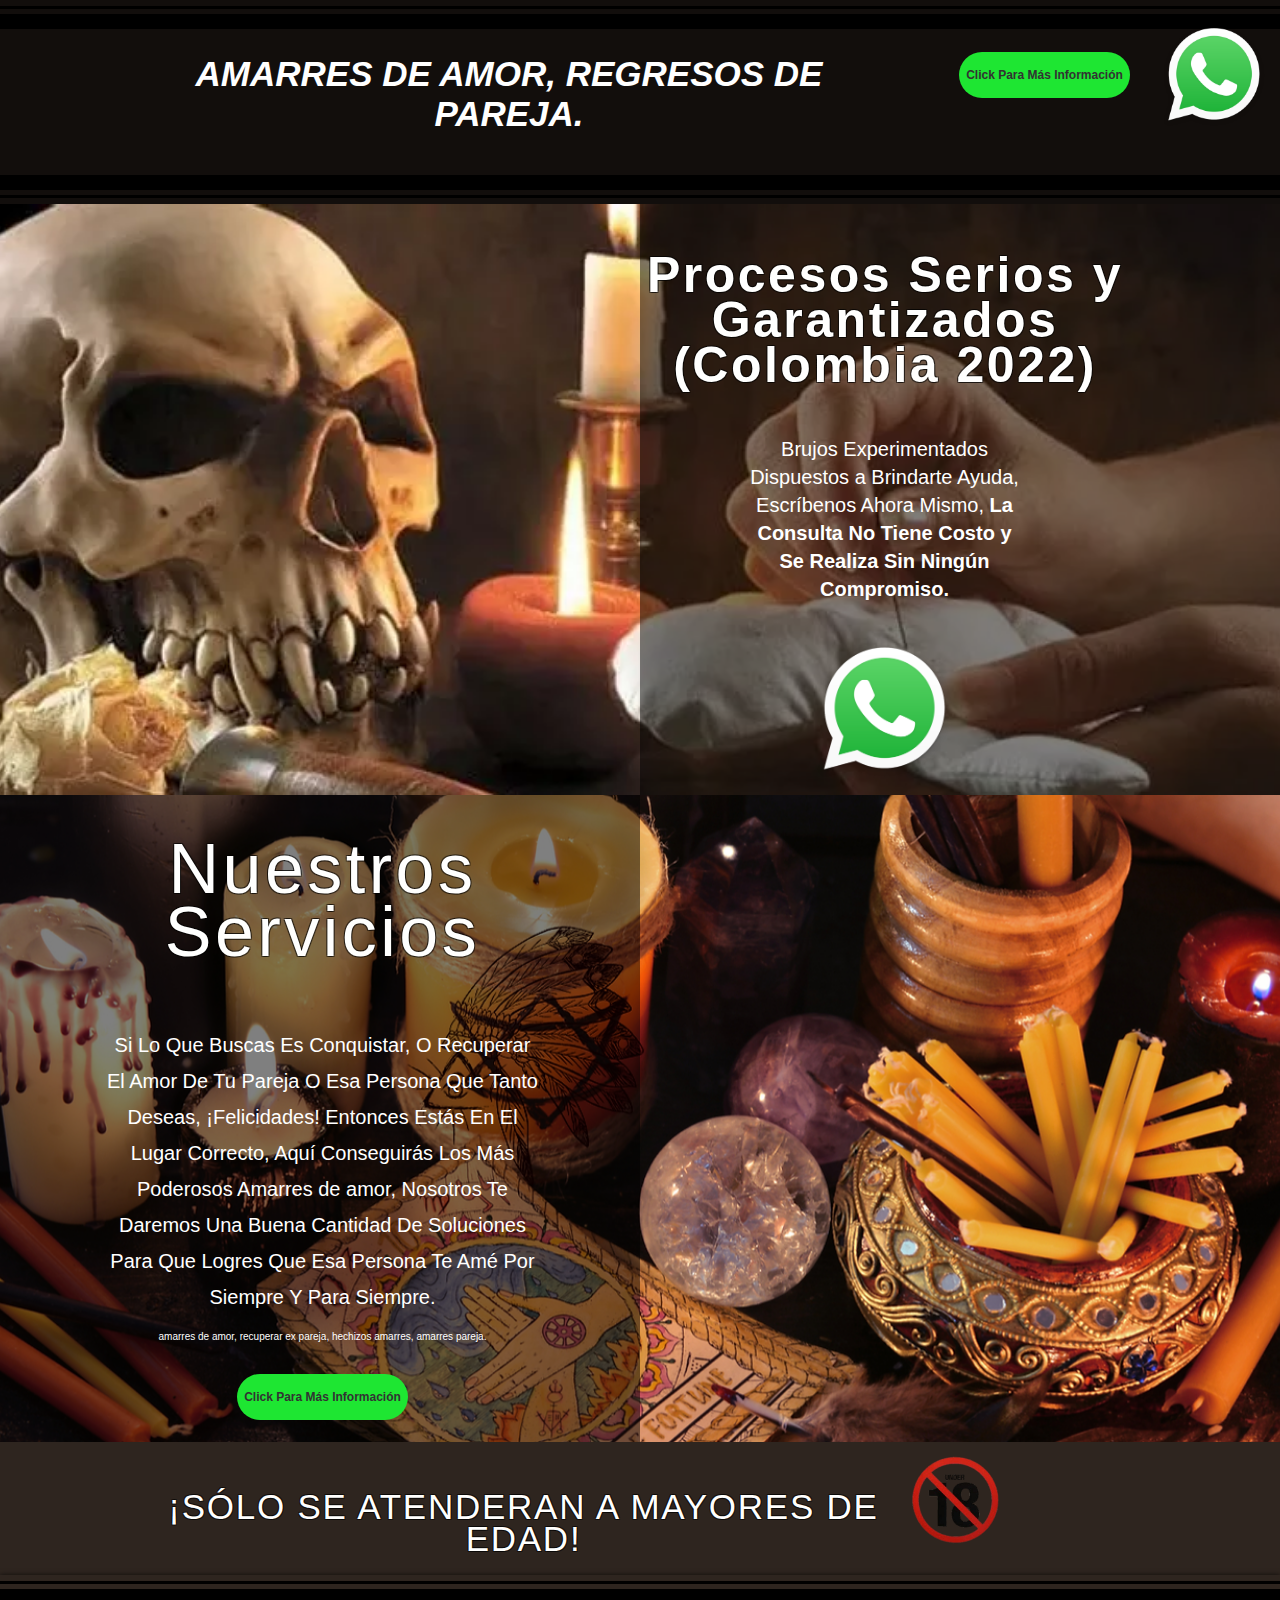
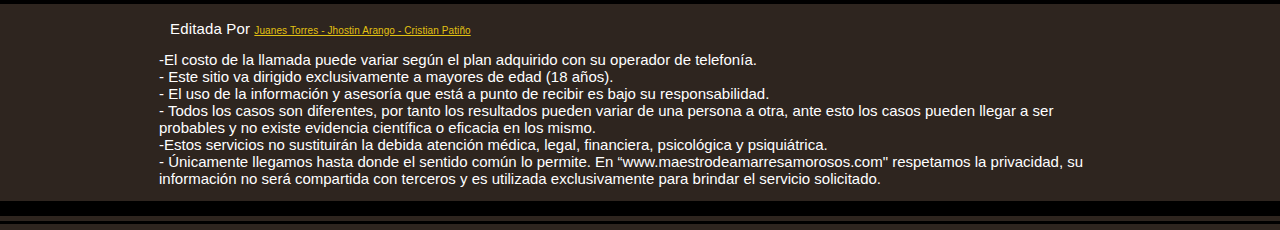
<file: Amarres/HTML/index.html>
<!DOCTYPE html>
<html lang="es">
<head>
  
  <meta charset='utf-8'>
  <meta name="viewport" content="width=device-width, initial-scale=1" id="wixDesktopViewport" />
  <meta http-equiv="X-UA-Compatible" content="IE=edge">
  <meta name="generator" content="Wix.com Website Builder"/>
  <link rel="stylesheet" href="../CSS/styles.css">
  <link rel="stylesheet" href="../CSS/styles2.css">
  <link rel="stylesheet" href="../CSS/styles3.css">
  <meta name="format-detection" content="telephone=no">
  <meta name="skype_toolbar" content="skype_toolbar_parser_compatible">

<title>amarres pareja, amarres de amor, hechizos amarres, recuperar ex pareja. </title>

</head>
<body class='' >
    
<div id="SITE_CONTAINER"><div id="main_MF"><div id="SCROLL_TO_TOP" class="qhwIj ignore-focus undefined" tabindex="-1" role="region" aria-label="top of page"> </div><div id="BACKGROUND_GROUP"><div id="pageBackground_c1dmp" data-media-height-override-type="" data-media-position-override="false" class="_2v3yk"><div id="bgLayers_pageBackground_c1dmp" data-hook="bgLayers" class="_3wnIc"><div data-testid="colorUnderlay" class="_3KzuS _3SQN-"></div><div id="bgMedia_pageBackground_c1dmp" class="_2GUhU"></div></div></div></div><div id="site-root"><div id="masterPage" class="mesh-layout"><header tabindex="-1" id="SITE_HEADER_WRAPPER"><div id="pinnedTopRight"><div id="comp-ktuy9633-pinned-layer" class="riLfl"><div id="comp-ktuy9633" class="_2JOHk _1DEc4"><iframe class="_49_rs" title="Visitor Analytics" aria-label="Visitor Analytics" scrolling="no" allowfullscreen="" allowtransparency="true" allowvr="true" frameBorder="0" allow="autoplay;camera;microphone;geolocation;vr"></iframe></div></div></div><div id="SITE_HEADER" class="uKVNA" tabindex="-1"><div class="_2wQ6I"><div class="_3TO-p"></div><div class="_1PXTw"><div class="_2HmU7"></div></div></div><div class="_5gRT6"><div class="_3bnJZ"><div data-mesh-id="SITE_HEADERinlineContent" data-testid="inline-content" class=""><div data-mesh-id="SITE_HEADERinlineContent-gridContainer" data-testid="mesh-container-content"><div id="comp-ktup4dxj" class="_2Hij5 _3bcaz" data-testid="richTextElement"><h1 class="font_0" style="font-size:35px; line-height:normal; text-align:center;"><span style="letter-spacing:normal;"><span style="color:#FFFFFF;"><span style="font-style:italic;"><span style="font-weight:bold;"><span style="font-size:35px;"><span style="font-family:signika,sans-serif;">AMARRES DE AMOR, REGRESOS DE PAREJA.</span></span></span></span></span></span></h1></div><div class="_2UgQw" id="comp-ktutqr7h" aria-disabled="false"><a data-testid="linkElement" href="https://api.whatsapp.com/send?phone=573167417556&amp;text=Hola,%20Quisiera%20m%C3%A1s%20informaci%C3%B3n!" target="_blank" rel="noreferrer noopener" class="_1fbEI" aria-disabled="false"><span class="_1Qjd7">Click Para Más Información</span></a></div><div id="comp-ktuq5n9d" class="XUUsC _2S73V"><a data-testid="linkElement" href="https://api.whatsapp.com/send?phone=573167417556&amp;text=Hola,%20Quisiera%20m%C3%A1s%20informaci%C3%B3n!" target="_blank" rel="noreferrer noopener" class="xQ_iF"><wix-image id="img_comp-ktuq5n9d" class="_1-6YJ _1Fe8-" data-image-info="{&quot;containerId&quot;:&quot;comp-ktuq5n9d&quot;,&quot;targetWidth&quot;:108,&quot;targetHeight&quot;:107,&quot;displayMode&quot;:&quot;fill&quot;,&quot;imageData&quot;:{&quot;width&quot;:801,&quot;height&quot;:801,&quot;uri&quot;:&quot;b16ece_9ccab39664a1433c80665fc97d2fc646~mv2.png&quot;,&quot;name&quot;:&quot;amarres de amor, rituales amor, conjuros&quot;,&quot;displayMode&quot;:&quot;fill&quot;}}" data-bg-effect-name="" data-has-ssr-src=""><img src="../IMG/WhatsApp_icon.png" alt="amarres de amor, recuperar ex pareja, hechizos amarres, amarres pareja." style="width:108px;height:107px;object-fit:cover" srcSet="../IMG/WhatsApp_icon.png 1x, ../IMG/WhatsApp_icon.png 2x" fetchpriority="high"/></wix-image></a></div></div></div></div></div></div></header><main id="PAGES_CONTAINER" tabindex="-1"><div id="SITE_PAGES" class="_1gF1C"><div id="c1dmp" class="_2hsyZ Em8dO"><div class="_1ZNMx" data-testid="page-bg"></div><div class="l4R05"><div id="Containerc1dmp" class="_1KV2M"><div data-mesh-id="Containerc1dmpinlineContent" data-testid="inline-content" class=""><div data-mesh-id="Containerc1dmpinlineContent-gridContainer" data-testid="mesh-container-content"><section id="comp-ktuqseaa" class="_3d64y"><div id="bgLayers_comp-ktuqseaa" data-hook="bgLayers" class="_3wnIc"><div data-testid="colorUnderlay" class="_3KzuS _3SQN-"></div><div id="bgMedia_comp-ktuqseaa" class="_2GUhU"><wix-image id="img_comp-ktuqseaa" class="_1-6YJ _3SQN- _2L00W _1Q5R5 bgImage" data-image-info="{&quot;containerId&quot;:&quot;comp-ktuqseaa&quot;,&quot;targetWidth&quot;:1289,&quot;targetHeight&quot;:568,&quot;alignType&quot;:&quot;center&quot;,&quot;displayMode&quot;:&quot;fill&quot;,&quot;imageData&quot;:{&quot;width&quot;:700,&quot;height&quot;:400,&quot;uri&quot;:&quot;b16ece_6651c90229034a1c8cbf7b6a52225b68~mv2.jpg&quot;,&quot;displayMode&quot;:&quot;fill&quot;}}" data-has-bg-scroll-effect="" data-bg-effect-name="" data-has-ssr-src="true"><img src="../IMG/img1.jpg" alt="amarres de amor, recuperar ex pareja, hechizos amarres, amarres pareja." style="width:100%;height:100%;object-fit:cover;object-position:50% 50%"/></wix-image></div></div><div data-testid="columns" class="_1uldx"><div id="comp-ktuqsece" class="_1vNJf"><div id="bgLayers_comp-ktuqsece" data-hook="bgLayers" class="_3wnIc"><div data-testid="colorUnderlay" class="_3KzuS _3SQN-"></div><div id="bgMedia_comp-ktuqsece" class="_2GUhU"></div></div><div data-mesh-id="comp-ktuqseceinlineContent" data-testid="inline-content" class=""><div data-mesh-id="comp-ktuqseceinlineContent-gridContainer" data-testid="mesh-container-content"></div></div></div><div id="comp-ktuqsecj" class="_1vNJf"><div id="bgLayers_comp-ktuqsecj" data-hook="bgLayers" class="_3wnIc"><div data-testid="colorUnderlay" class="_3KzuS _3SQN-"></div><div id="bgMedia_comp-ktuqsecj" class="_2GUhU"></div></div><div data-mesh-id="comp-ktuqsecjinlineContent" data-testid="inline-content" class=""><div data-mesh-id="comp-ktuqsecjinlineContent-gridContainer" data-testid="mesh-container-content"><div id="comp-ktuqsecl" class="_2Hij5 _3bcaz" data-testid="richTextElement"><h3 class="font_2" style="font-size:50px; line-height:0.9em; text-align:center;"><span style="text-shadow:rgba(0, 0, 0, 0.498039) -1px -1px 0px, rgba(0, 0, 0, 0.498039) -1px 1px 0px, rgba(0, 0, 0, 0.498039) 1px 1px 0px, rgba(0, 0, 0, 0.498039) 1px -1px 0px;"><span style="font-weight:bold;"><span style="font-family:signika,sans-serif;"><span style="color:#FFFFFE;"><span style="letter-spacing:0.05em;"><span style="font-size:50px;">Procesos Serios y Garantizados<br />
(Colombia 2022)</span></span></span></span></span></span></h3></div><div id="comp-ktuqseco" class="_2Hij5 _3bcaz" data-testid="richTextElement"><h3 class="font_8" style="line-height:1.8em; text-align:center; font-size:15px;"><span style="letter-spacing:normal;"><span class="color_11"><span style="font-family:bree-w01-thin-oblique,bree-w05-thin-oblique,sans-serif; font-size:20px;">Brujos Experimentados Dispuestos a Brindarte Ayuda, Escr&iacute;benos Ahora Mismo, <span style="font-weight:bold;">La Consulta No Tiene Costo y Se Realiza Sin Ning&uacute;n Compromiso.</span></span></span></span></h3></div><div id="comp-ktuy96dd" class="_2JOHk _1DEc4"><iframe class="_49_rs" title="Visitor Analytics" aria-label="Visitor Analytics" scrolling="no" allowfullscreen="" allowtransparency="true" allowvr="true" frameBorder="0" allow="autoplay;camera;microphone;geolocation;vr"></iframe></div><div id="comp-kturdp4x" class="XUUsC _2S73V"><a data-testid="linkElement" href="https://api.whatsapp.com/send?phone=573167417556&amp;text=Hola,%20Quisiera%20m%C3%A1s%20informaci%C3%B3n!" target="_blank" rel="noreferrer noopener" class="xQ_iF"><wix-image id="img_comp-kturdp4x" class="_1-6YJ _1Fe8-" data-image-info="{&quot;containerId&quot;:&quot;comp-kturdp4x&quot;,&quot;targetWidth&quot;:143,&quot;targetHeight&quot;:140,&quot;displayMode&quot;:&quot;fill&quot;,&quot;imageData&quot;:{&quot;width&quot;:801,&quot;height&quot;:801,&quot;uri&quot;:&quot;b16ece_9ccab39664a1433c80665fc97d2fc646~mv2.png&quot;,&quot;name&quot;:&quot;amarres de amor, rituales amor, conjuros&quot;,&quot;displayMode&quot;:&quot;fill&quot;}}" data-bg-effect-name="" data-has-ssr-src=""><img src="../IMG/WhatsApp_icon.png" alt="amarres de amor, recuperar ex pareja, hechizos amarres, amarres pareja." style="width:143px;height:140px;object-fit:cover" srcSet="../IMG/WhatsApp_icon.png 1x, ../IMG/WhatsApp_icon.png 2x" fetchpriority="high"/></wix-image></a></div></div></div></div></div></section><section id="comp-ktuspgbv" class="_3d64y"><div id="bgLayers_comp-ktuspgbv" data-hook="bgLayers" class="_3wnIc"><div data-testid="colorUnderlay" class="_3KzuS _3SQN-"></div><div id="bgMedia_comp-ktuspgbv" class="_2GUhU"><wix-image id="img_comp-ktuspgbv" class="_1-6YJ _3SQN- _2L00W _1Q5R5 bgImage" data-image-info="{&quot;containerId&quot;:&quot;comp-ktuspgbv&quot;,&quot;targetWidth&quot;:1289,&quot;targetHeight&quot;:620,&quot;alignType&quot;:&quot;center&quot;,&quot;displayMode&quot;:&quot;fill&quot;,&quot;imageData&quot;:{&quot;width&quot;:1350,&quot;height&quot;:650,&quot;uri&quot;:&quot;b16ece_2621cfb1f52e44858da7387962f9fdeb~mv2.png&quot;,&quot;displayMode&quot;:&quot;fill&quot;}}" data-has-bg-scroll-effect="" data-bg-effect-name="" data-has-ssr-src="true"><img src="../IMG/img2.jpg" alt="amarres de amor, recuperar ex pareja, hechizos amarres, amarres pareja." style="width:100%;height:100%;object-fit:cover;object-position:50% 50%"/></wix-image></div></div><div data-testid="columns" class="_1uldx"><div id="comp-ktuspgd4" class="_1vNJf"><div id="bgLayers_comp-ktuspgd4" data-hook="bgLayers" class="_3wnIc"><div data-testid="colorUnderlay" class="_3KzuS _3SQN-"></div><div id="bgMedia_comp-ktuspgd4" class="_2GUhU"></div></div><div data-mesh-id="comp-ktuspgd4inlineContent" data-testid="inline-content" class=""><div data-mesh-id="comp-ktuspgd4inlineContent-gridContainer" data-testid="mesh-container-content"><div id="comp-ktuspgd52" class="_2Hij5 _3bcaz" data-testid="richTextElement"><h3 class="font_2" style="font-size:70px; line-height:0.9em; text-align:center;"><span style="text-shadow:rgba(0, 0, 0, 0.498039) -1px -1px 0px, rgba(0, 0, 0, 0.498039) -1px 1px 0px, rgba(0, 0, 0, 0.498039) 1px 1px 0px, rgba(0, 0, 0, 0.498039) 1px -1px 0px;"><span style="font-family:signika,sans-serif;"><span style="color:#FFFFFE;"><span style="letter-spacing:0.05em;"><span style="font-size:70px;">Nuestros Servicios</span></span></span></span></span></h3></div><div id="comp-ktuspgd7" class="_2Hij5 _3bcaz" data-testid="richTextElement"><h2 class="font_8" style="font-size:20px; line-height:1.8em; text-align:center;"><span style="letter-spacing:normal;"><span class="color_11"><span style="font-size:20px;"><span style="font-family:bree-w01-thin-oblique,bree-w05-thin-oblique,sans-serif;">Si Lo Que Buscas Es Conquistar, O Recuperar El Amor De Tu Pareja O Esa Persona Que Tanto Deseas, &iexcl;Felicidades! Entonces Est&aacute;s En El Lugar Correcto, Aqu&iacute; Conseguir&aacute;s Los M&aacute;s Poderosos Amarres de amor, Nosotros Te Daremos Una Buena Cantidad De Soluciones Para Que Logres Que Esa Persona Te Am&eacute; Por Siempre Y Para Siempre.</span></span><br />
<span class="inherit-font-size" style="font-size:10px;">amarres de amor, recuperar ex pareja, hechizos amarres, amarres pareja.</span></span></span></h2></div><div class="_2UgQw" id="comp-ktuspgd81" aria-disabled="false"><a data-testid="linkElement" href="" target="_blank" rel="noreferrer noopener" class="_1fbEI" aria-disabled="false"><span class="_1Qjd7">Click Para Más Información</span></a></div></div></div></div><div id="comp-ktuspgd2" class="_1vNJf"><div id="bgLayers_comp-ktuspgd2" data-hook="bgLayers" class="_3wnIc"><div data-testid="colorUnderlay" class="_3KzuS _3SQN-"></div><div id="bgMedia_comp-ktuspgd2" class="_2GUhU"></div></div><div data-mesh-id="comp-ktuspgd2inlineContent" data-testid="inline-content" class=""><div data-mesh-id="comp-ktuspgd2inlineContent-gridContainer" data-testid="mesh-container-content"></div></div></div></div></section><div id="comp-ktuugd9f" class="_2Hij5 _3bcaz" data-testid="richTextElement"><h3 class="font_2" style="font-size:35px; line-height:0.9em; text-align:center;"><span style="font-size:35px;"><span style="text-shadow:rgba(0, 0, 0, 0.498039) -1px -1px 0px, rgba(0, 0, 0, 0.498039) -1px 1px 0px, rgba(0, 0, 0, 0.498039) 1px 1px 0px, rgba(0, 0, 0, 0.498039) 1px -1px 0px;"><span style="font-family:signika,sans-serif;"><span style="color:#FFFFFE;"><span style="letter-spacing:0.05em;">&iexcl;S&Oacute;LO SE ATENDERAN A MAYORES DE EDAD!</span></span></span></span></span></h3></div><div id="comp-ktuukekm" class="XUUsC"><div data-testid="linkElement" class="xQ_iF"><wix-image id="img_comp-ktuukekm" class="_1-6YJ _1Fe8-" data-image-info="{&quot;containerId&quot;:&quot;comp-ktuukekm&quot;,&quot;targetWidth&quot;:91,&quot;targetHeight&quot;:90,&quot;displayMode&quot;:&quot;fill&quot;,&quot;imageData&quot;:{&quot;width&quot;:512,&quot;height&quot;:512,&quot;uri&quot;:&quot;b16ece_ba26a9af16e44016b135a64a3cefd212~mv2.png&quot;,&quot;name&quot;:&quot;menores.png&quot;,&quot;displayMode&quot;:&quot;fill&quot;}}" data-bg-effect-name="" data-has-ssr-src="true"><img src="../IMG/mas18.png" alt="amarres de amor, recuperar ex pareja, hechizos amarres, amarres pareja." style="width:100%;height:100%;object-fit:cover;object-position:50% 50%"/></wix-image></div></div></div></div></div></div></div></div></main><footer tabindex="-1" id="SITE_FOOTER_WRAPPER"><div id="SITE_FOOTER" class="uKVNA" tabindex="-1"><div class="_2wQ6I"><div class="_3TO-p"></div><div class="_1PXTw"><div class="_2HmU7"></div></div></div><div class="_5gRT6"><div class="_3bnJZ"><div data-mesh-id="SITE_FOOTERinlineContent" data-testid="inline-content" class=""><div data-mesh-id="SITE_FOOTERinlineContent-gridContainer" data-testid="mesh-container-content"><div id="comp-l7e3qevg" class="_2Hij5 _3bcaz" data-testid="richTextElement"><p class="font_2" style="font-size:15px; line-height:normal;"><span class="color_11"><span style="font-family:helvetica-w01-roman,helvetica-w02-roman,helvetica-lt-w10-roman,sans-serif;"><span style="font-size:15px;"><span style="letter-spacing:0.01em;">Editada Por </span></span></span></span><a href="https://www.slpmarketing96.com/" target="_blank" rel="noreferrer noopener"><span style="color:#E2C112;"><span style="text-decoration:underline;"><span style="font-family:helvetica-w01-roman,helvetica-w02-roman,helvetica-lt-w10-roman,sans-serif;"><span style="font-size:10px;"><span style="letter-spacing:0.1px;">
    Juanes Torres - Jhostin Arango - Cristian Patiño
</span></span></span></span></span></a></p></div><div id="comp-ktuus6zn" class="_2Hij5 _3bcaz" data-testid="richTextElement"><p class="font_8" style="line-height:normal; font-size:15px;"><span style="letter-spacing:normal;"><span style="color:#FFFFFF;">-El costo de la llamada puede variar seg&uacute;n el plan adquirido con su operador de telefon&iacute;a.</span></span></p>

<p class="font_8" style="line-height:normal; font-size:15px;"><span style="letter-spacing:normal;"><span style="color:#FFFFFF;">- Este sitio va dirigido exclusivamente a mayores de edad (18 a&ntilde;os).</span></span></p>

<p class="font_8" style="line-height:normal; font-size:15px;"><span style="letter-spacing:normal;"><span style="color:#FFFFFF;">- El uso de la informaci&oacute;n y asesor&iacute;a que est&aacute; a punto de recibir es bajo su responsabilidad.</span></span></p>

<p class="font_8" style="line-height:normal; font-size:15px;"><span style="letter-spacing:normal;"><span style="color:#FFFFFF;">- Todos los casos son diferentes, por tanto los resultados pueden variar de una persona a otra, ante esto los casos pueden llegar a ser probables y no existe evidencia cient&iacute;fica o eficacia en los mismo.</span></span></p>

<p class="font_8" style="line-height:normal; font-size:15px;"><span style="letter-spacing:normal;"><span style="color:#FFFFFF;">-Estos servicios no sustituir&aacute;n la debida atenci&oacute;n m&eacute;dica, legal, financiera, psicol&oacute;gica y psiqui&aacute;trica.</span></span></p>

<p class="font_8" style="line-height:normal; font-size:15px;"><span style="letter-spacing:normal;"><span style="color:#FFFFFF;">- &Uacute;nicamente llegamos hasta donde el sentido com&uacute;n lo permite. En &ldquo;<a data-auto-recognition="true" href="http://www.maestrodeamarresamorosos.com" target="_blank">www.maestrodeamarresamorosos.com</a>&quot; respetamos la privacidad, su informaci&oacute;n no ser&aacute; compartida con terceros y es utilizada exclusivamente para brindar el servicio solicitado.</span></span></p></div></div></div></div></div></div></footer></div></div><div id="SCROLL_TO_BOTTOM" class="qhwIj ignore-focus undefined" tabindex="-1" role="region" aria-label="bottom of page"> </div></div></div>
</body>
</html>
</file>
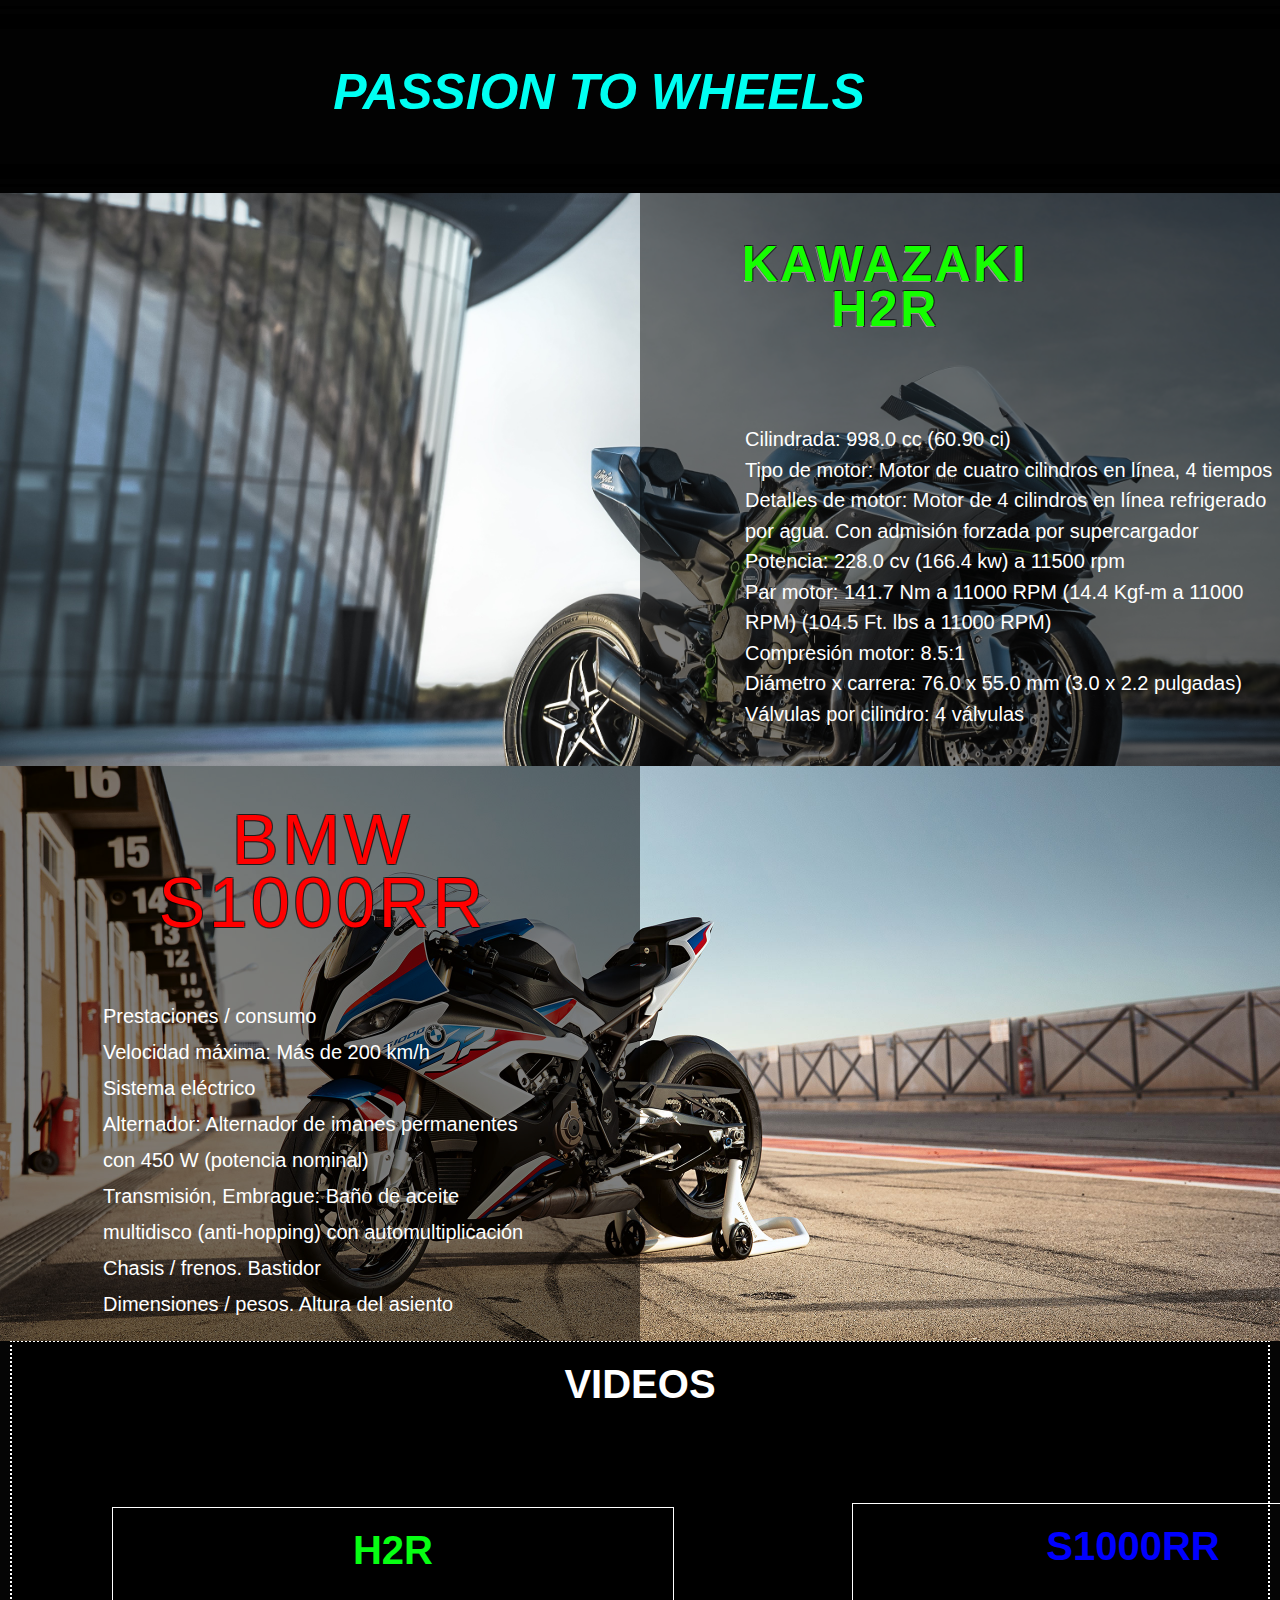
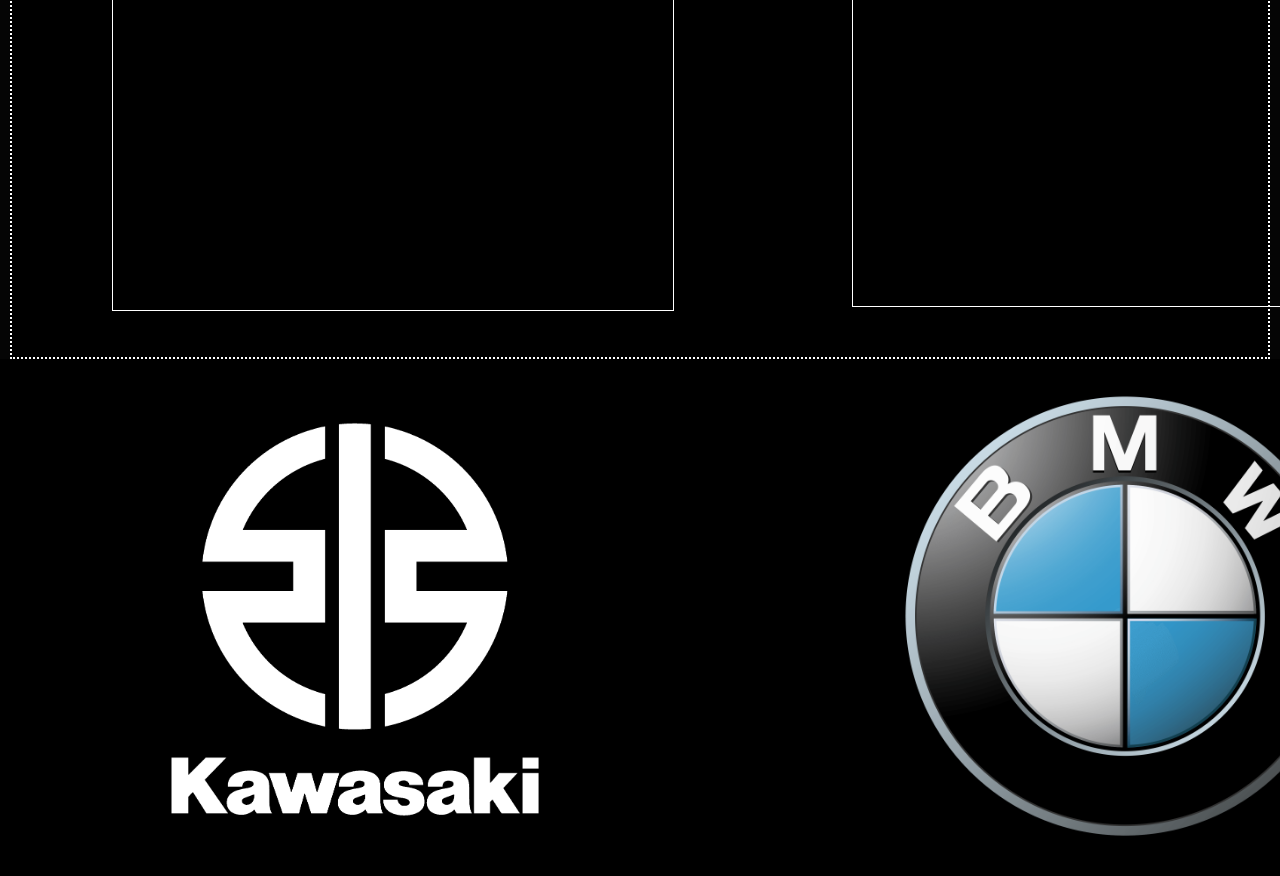
<file: Libre/HTML/index.html>
<!DOCTYPE html>
<html lang="es">
<head>
  
  <meta charset='utf-8'>
  <meta name="viewport" content="width=device-width, initial-scale=1" id="wixDesktopViewport" />
  <meta http-equiv="X-UA-Compatible" content="IE=edge">
  <meta name="generator" content="Wix.com Website Builder"/>
  <link rel="stylesheet" href="../CSS/styles.css">
  <link rel="stylesheet" href="../CSS/styles2.css">
  <link rel="stylesheet" href="../CSS/styles3.css">
  <link rel="stylesheet" href="../CSS/styles4.css">
  <meta name="format-detection" content="telephone=no">
  <meta name="skype_toolbar" content="skype_toolbar_parser_compatible">

<title>IDEA LIBRE </title>

</head>
<body class='' >
    
<div id="SITE_CONTAINER"><div id="main_MF"><div id="SCROLL_TO_TOP" class="qhwIj ignore-focus undefined" tabindex="-1" role="region" aria-label="top of page"> </div><div id="BACKGROUND_GROUP"><div id="pageBackground_c1dmp" data-media-height-override-type="" data-media-position-override="false" class="_2v3yk"><div id="bgLayers_pageBackground_c1dmp" data-hook="bgLayers" class="_3wnIc"><div data-testid="colorUnderlay" class="_3KzuS _3SQN-"></div><div id="bgMedia_pageBackground_c1dmp" class="_2GUhU"></div></div></div></div><div id="site-root"><div id="masterPage" class="mesh-layout"><header tabindex="-1" id="SITE_HEADER_WRAPPER"><div id="pinnedTopRight"><div id="comp-ktuy9633-pinned-layer" class="riLfl"><div id="comp-ktuy9633" class="_2JOHk _1DEc4"><iframe class="_49_rs" title="Visitor Analytics" aria-label="Visitor Analytics" scrolling="no" allowfullscreen="" allowtransparency="true" allowvr="true" frameBorder="0" allow="autoplay;camera;microphone;geolocation;vr"></iframe></div></div></div><div id="SITE_HEADER" class="uKVNA" tabindex="-1"><div class="_2wQ6I"><div class="_3TO-p"></div><div class="_1PXTw"><div class="_2HmU7"></div></div></div><div class="_5gRT6"><div class="_3bnJZ"><div data-mesh-id="SITE_HEADERinlineContent" data-testid="inline-content" class=""><div data-mesh-id="SITE_HEADERinlineContent-gridContainer" data-testid="mesh-container-content"><div id="comp-ktup4dxj" class="_2Hij5 _3bcaz" data-testid="richTextElement"><h1 class="font_0" style="font-size:60px; line-height:normal; text-align:center;"><span style="letter-spacing:normal;"><span style="color:#00fff2;"><span style="font-style:italic;"><span style="font-weight:bold;"><span style="font-size:50px; margin-left:180px"><span style="font-family:signika,sans-serif;">PASSION TO WHEELS</span></span></span></span></span></span></h1></div><div class="_2UgQw" id="comp-ktutqr7h" aria-disabled="false">
</div><div id="comp-ktuq5n9d" class="XUUsC _2S73V"</div></div></div></div></div></div></header><div id="SITE_PAGES" class="_1gF1C"><div id="c1dmp" class="_2hsyZ Em8dO"><div class="_1ZNMx" data-testid="page-bg"></div><div class="l4R05"><div id="Containerc1dmp" class="_1KV2M"><div data-mesh-id="Containerc1dmpinlineContent" data-testid="inline-content" class=""><div data-mesh-id="Containerc1dmpinlineContent-gridContainer" data-testid="mesh-container-content"><section id="comp-ktuqseaa" class="_3d64y"><div id="bgLayers_comp-ktuqseaa" data-hook="bgLayers" class="_3wnIc"><div id="bgMedia_comp-ktuqseaa" class="_2GUhU"><wix-image id="img_comp-ktuqseaa" class="_1-6YJ _3SQN- _2L00W _1Q5R5 bgImage" data-image-info="{&quot;containerId&quot;:&quot;comp-ktuqseaa&quot;,&quot;targetWidth&quot;:1289,&quot;targetHeight&quot;:568,&quot;alignType&quot;:&quot;center&quot;,&quot;displayMode&quot;:&quot;fill&quot;,&quot;imageData&quot;:{&quot;width&quot;:700,&quot;height&quot;:400,&quot;uri&quot;:&quot;b16ece_6651c90229034a1c8cbf7b6a52225b68~mv2.jpg&quot;,&quot;displayMode&quot;:&quot;fill&quot;}}" data-has-bg-scroll-effect="" data-bg-effect-name="" data-has-ssr-src="true"><img src="../IMG/img1.jpg" alt="amarres de amor, recuperar ex pareja, hechizos amarres, amarres pareja." style="width:100%;height:100%;object-fit:cover;object-position:50% 50%"/></wix-image></div></div><div data-testid="columns" class="_1uldx"><div id="comp-ktuqsece" class="_1vNJf"><div id="bgLayers_comp-ktuqsece" data-hook="bgLayers" class="_3wnIc"><div data-testid="colorUnderlay" class="_3KzuS _3SQN-"></div><div id="bgMedia_comp-ktuqsece" class="_2GUhU"></div></div><div data-mesh-id="comp-ktuqseceinlineContent" data-testid="inline-content" class=""><div data-mesh-id="comp-ktuqseceinlineContent-gridContainer" data-testid="mesh-container-content"></div></div></div><div id="comp-ktuqsecj" class="_1vNJf"><div id="bgLayers_comp-ktuqsecj" data-hook="bgLayers" class="_3wnIc"><div data-testid="colorUnderlay" class="_3KzuS _3SQN-"></div><div id="bgMedia_comp-ktuqsecj" class="_2GUhU"></div></div><div data-mesh-id="comp-ktuqsecjinlineContent" data-testid="inline-content" class=""><div data-mesh-id="comp-ktuqsecjinlineContent-gridContainer" data-testid="mesh-container-content"><div id="comp-ktuqsecl" class="_2Hij5 _3bcaz" data-testid="richTextElement"><h3 class="font_2" style="font-size:50px; line-height:0.9em; text-align:center;"><span style="text-shadow:rgba(0, 0, 0, 0.498039) -1px -1px 0px, rgba(255, 241, 241, 0.498) -1px 1px 0px, rgba(0, 0, 0, 0.498039) 1px 1px 0px, rgba(0, 0, 0, 0.498039) 1px -1px 0px;"><span style="font-weight:bold;"><span style="font-family:signika,sans-serif;"><span style="color:#15ff00;"><span style="letter-spacing:0.05em;"><span style="font-size:50px;">KAWAZAKI <br> H2R</span></span></span></span></span></span></h3></div><div id="comp-ktuqseco" class="_2Hij5 _3bcaz" data-testid="richTextElement"><h3 class="font_8" style="line-height:1.9em; text-align:left; font-size:15px; width: 550px;"><span style="letter-spacing:normal;"><span class="color_11"><span style="font-family:bree-w01-thin-oblique,bree-w05-thin-oblique,sans-serif; font-size:20px; ">Cilindrada: 998.0 cc (60.90 ci) <br>
Tipo de motor: Motor de cuatro cilindros en línea, 4 tiempos <br>
Detalles de motor: Motor de 4 cilindros en línea refrigerado por agua. Con admisión forzada por supercargador <br>
Potencia: 228.0 cv (166.4 kw) a 11500 rpm <br>
Par motor: 141.7 Nm a 11000 RPM (14.4 Kgf-m a 11000 RPM) (104.5 Ft. lbs a 11000 RPM) <br>
Compresión motor: 8.5:1 <br>
Diámetro x carrera: 76.0 x 55.0 mm (3.0 x 2.2 pulgadas) <br>
Válvulas por cilindro: 4 válvulas <br> </span></span></span></span></h3></div><div id="comp-ktuy96dd" class="_2JOHk _1DEc4"><iframe class="_49_rs" title="Visitor Analytics" aria-label="Visitor Analytics" scrolling="no" allowfullscreen="" allowtransparency="true" allowvr="true" frameBorder="0" allow="autoplay;camera;microphone;geolocation;vr"></iframe></div></div></div></div></div></section><section id="comp-ktuspgbv" class="_3d64y"><div id="bgLayers_comp-ktuspgbv" data-hook="bgLayers" class="_3wnIc"><div data-testid="colorUnderlay" class="_3KzuS _3SQN-"></div><div id="bgMedia_comp-ktuspgbv" class="_2GUhU"><wix-image id="img_comp-ktuspgbv" class="_1-6YJ _3SQN- _2L00W _1Q5R5 bgImage" data-image-info="{&quot;containerId&quot;:&quot;comp-ktuspgbv&quot;,&quot;targetWidth&quot;:1289,&quot;targetHeight&quot;:620,&quot;alignType&quot;:&quot;center&quot;,&quot;displayMode&quot;:&quot;fill&quot;,&quot;imageData&quot;:{&quot;width&quot;:1350,&quot;height&quot;:650,&quot;uri&quot;:&quot;b16ece_2621cfb1f52e44858da7387962f9fdeb~mv2.png&quot;,&quot;displayMode&quot;:&quot;fill&quot;}}" data-has-bg-scroll-effect="" data-bg-effect-name="" data-has-ssr-src="true"><img src="../IMG/img2.jpg" alt="amarres de amor, recuperar ex pareja, hechizos amarres, amarres pareja." style="width:100%;height:100%;object-fit:cover;object-position:50% 50%"/></wix-image></div></div><div data-testid="columns" class="_1uldx"><div id="comp-ktuspgd4" class="_1vNJf"><div id="bgLayers_comp-ktuspgd4" data-hook="bgLayers" class="_3wnIc"><div data-testid="colorUnderlay" class="_3KzuS _3SQN-"></div><div id="bgMedia_comp-ktuspgd4" class="_2GUhU"></div></div><div data-mesh-id="comp-ktuspgd4inlineContent" data-testid="inline-content" class=""><div data-mesh-id="comp-ktuspgd4inlineContent-gridContainer" data-testid="mesh-container-content"><div id="comp-ktuspgd52" class="_2Hij5 _3bcaz" data-testid="richTextElement"><h3 class="font_2" style="font-size:70px; line-height:0.9em; text-align:center;"><span style="text-shadow:rgba(0, 0, 0, 0.498039) -1px -1px 0px, rgba(0, 0, 0, 0.498039) -1px 1px 0px, rgba(0, 0, 0, 0.498039) 1px 1px 0px, rgba(0, 0, 0, 0.498039) 1px -1px 0px;"><span style="font-family:signika,sans-serif;"><span style="color:#ff0000;"><span style="letter-spacing:0.05em;"><span style="font-size:70px;">BMW S1000RR</span></span></span></span></span></h3></div><div id="comp-ktuspgd7" class="_2Hij5 _3bcaz" data-testid="richTextElement"><h2 class="font_8" style="font-size:20px; line-height:1.8em; text-align:left;"><span style="letter-spacing:normal;"><span class="color_11"><span style="font-size:20px; "><span style="font-family:bree-w01-thin-oblique,bree-w05-thin-oblique,sans-serif; ">Prestaciones / consumo <br>
   Velocidad máxima: Más de 200 km/h <br>
Sistema eléctrico <br>
 Alternador: Alternador de imanes permanentes con 450 W (potencia nominal) <br>
Transmisión, Embrague: Baño de aceite multidisco (anti-hopping) con automultiplicación <br>
Chasis / frenos. Bastidor <br>
Dimensiones / pesos. Altura del asiento</span></span>
</div></div></div></div><div id="comp-ktuspgd2" class="_1vNJf"></div></div></section> 

<section class="videos">
  <h1 class="titulo"> VIDEOS </h1>

  <div class="grupo1">

    <div class="video1">

      <h1 class="h2r">
         H2R
      </h1>

    <iframe width="560" height="315" src="https://www.youtube.com/embed/DzKRtDUPhTk" title="YouTube video player" frameborder="0" allow="accelerometer; autoplay; clipboard-write; encrypted-media; gyroscope; picture-in-picture" allowfullscreen></iframe>

    </div>

    <div class="video2">

      <h1 class="s1000rr">
        S1000RR
      </h1>

    <iframe width="560" height="315" src="https://www.youtube.com/embed/YQGqGCk0-FQ" title="YouTube video player" frameborder="0" allow="accelerometer; autoplay; clipboard-write; encrypted-media; gyroscope; picture-in-picture" allowfullscreen></iframe>

    </div>

  </div>
  
</section>

<footer class="legend"> 
  <figure class="kawasaki"></figure>
  <figure class="bmw"></figure>
</footer>

</body>
</html>
</file>
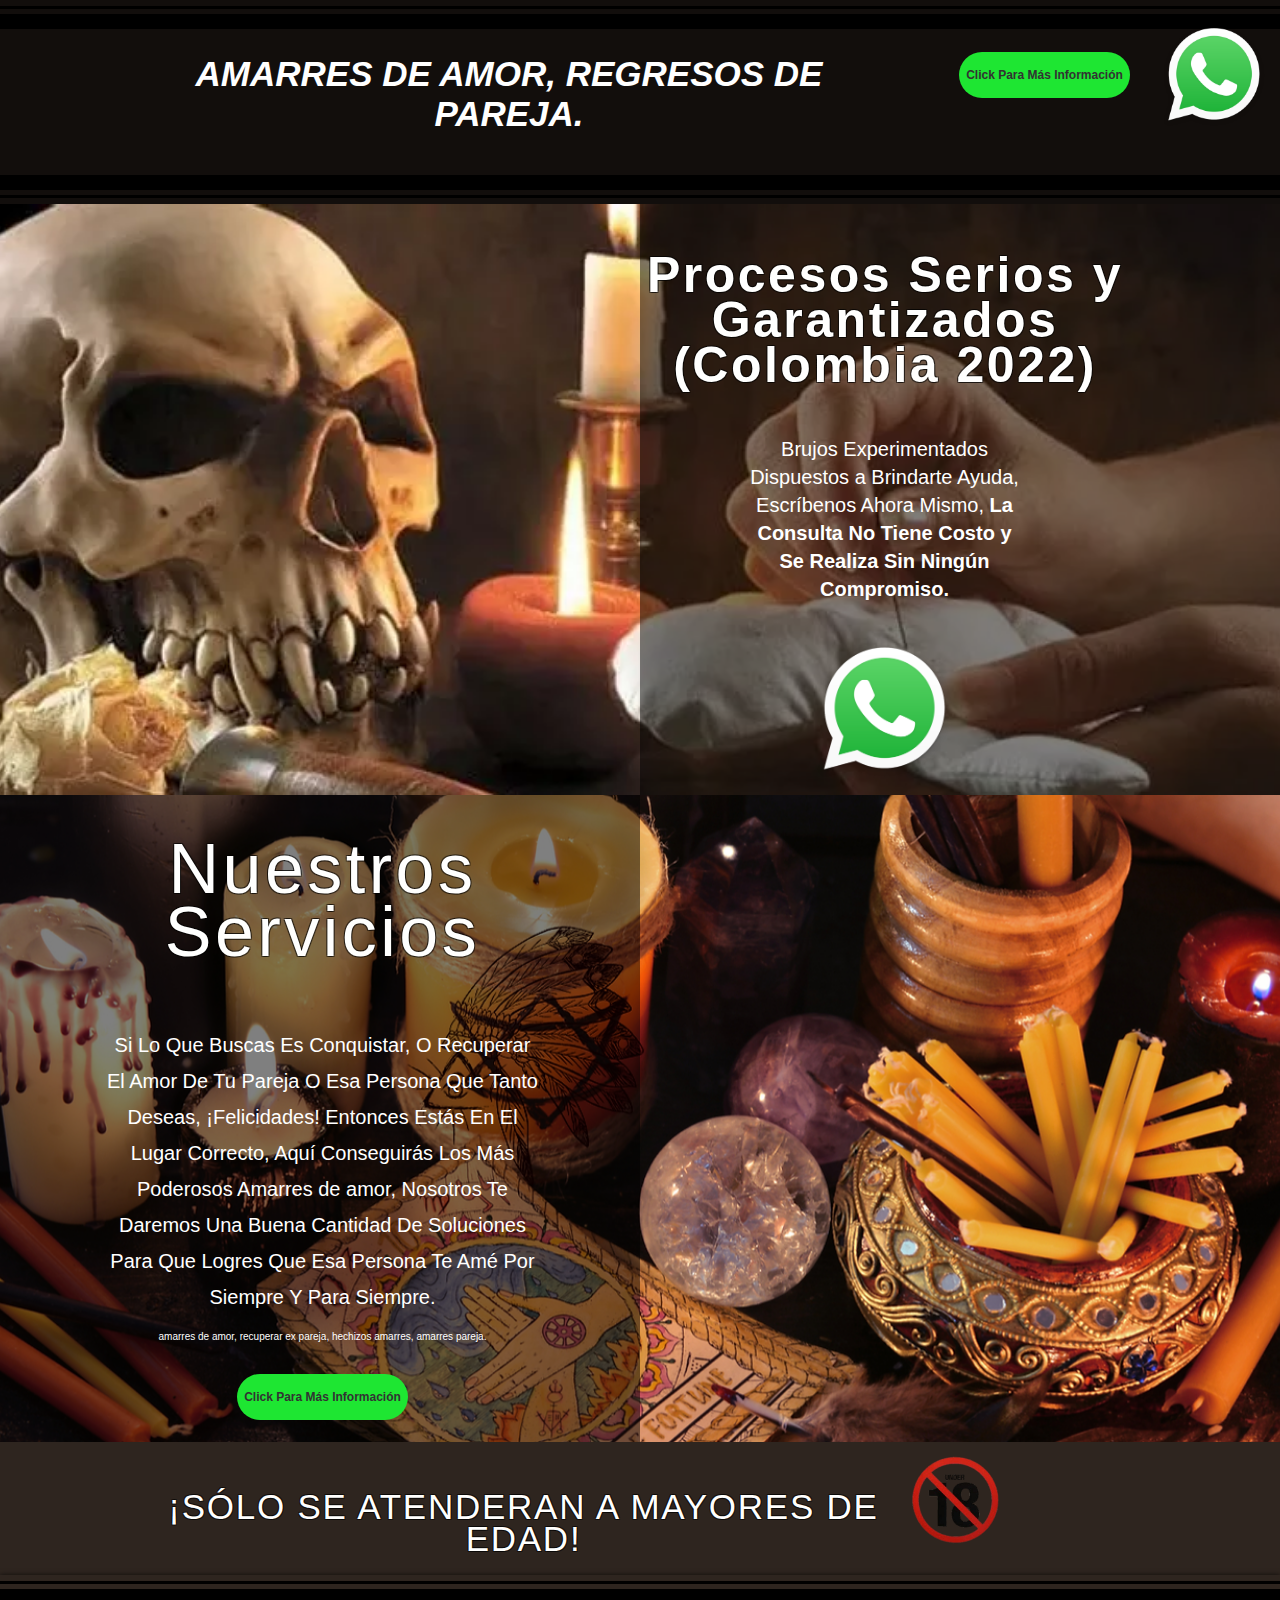
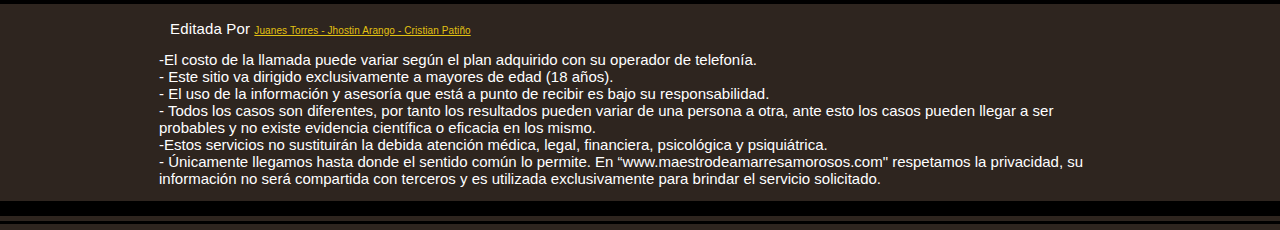
<file: Original/HTML/index.html>
<!DOCTYPE html>
<html lang="es">
<head>
  
  <meta charset='utf-8'>
  <meta name="viewport" content="width=device-width, initial-scale=1" id="wixDesktopViewport" />
  <meta http-equiv="X-UA-Compatible" content="IE=edge">
  <meta name="generator" content="Wix.com Website Builder"/>
  <link rel="stylesheet" href="../CSS/styles.css">
  <link rel="stylesheet" href="../CSS/styles2.css">
  <link rel="stylesheet" href="../CSS/styles3.css">
  <meta name="format-detection" content="telephone=no">
  <meta name="skype_toolbar" content="skype_toolbar_parser_compatible">

<title>AMARRES </title>

</head>
<body class='' >
    
<div id="SITE_CONTAINER"><div id="main_MF"><div id="SCROLL_TO_TOP" class="qhwIj ignore-focus undefined" tabindex="-1" role="region" aria-label="top of page"> </div><div id="BACKGROUND_GROUP"><div id="pageBackground_c1dmp" data-media-height-override-type="" data-media-position-override="false" class="_2v3yk"><div id="bgLayers_pageBackground_c1dmp" data-hook="bgLayers" class="_3wnIc"><div data-testid="colorUnderlay" class="_3KzuS _3SQN-"></div><div id="bgMedia_pageBackground_c1dmp" class="_2GUhU"></div></div></div></div><div id="site-root"><div id="masterPage" class="mesh-layout"><header tabindex="-1" id="SITE_HEADER_WRAPPER"><div id="pinnedTopRight"><div id="comp-ktuy9633-pinned-layer" class="riLfl"><div id="comp-ktuy9633" class="_2JOHk _1DEc4"><iframe class="_49_rs" title="Visitor Analytics" aria-label="Visitor Analytics" scrolling="no" allowfullscreen="" allowtransparency="true" allowvr="true" frameBorder="0" allow="autoplay;camera;microphone;geolocation;vr"></iframe></div></div></div><div id="SITE_HEADER" class="uKVNA" tabindex="-1"><div class="_2wQ6I"><div class="_3TO-p"></div><div class="_1PXTw"><div class="_2HmU7"></div></div></div><div class="_5gRT6"><div class="_3bnJZ"><div data-mesh-id="SITE_HEADERinlineContent" data-testid="inline-content" class=""><div data-mesh-id="SITE_HEADERinlineContent-gridContainer" data-testid="mesh-container-content"><div id="comp-ktup4dxj" class="_2Hij5 _3bcaz" data-testid="richTextElement"><h1 class="font_0" style="font-size:35px; line-height:normal; text-align:center;"><span style="letter-spacing:normal;"><span style="color:#FFFFFF;"><span style="font-style:italic;"><span style="font-weight:bold;"><span style="font-size:35px;"><span style="font-family:signika,sans-serif;">AMARRES DE AMOR, REGRESOS DE PAREJA.</span></span></span></span></span></span></h1></div><div class="_2UgQw" id="comp-ktutqr7h" aria-disabled="false"><a data-testid="linkElement" href="https://api.whatsapp.com/send?phone=573167417556&amp;text=Hola,%20Quisiera%20m%C3%A1s%20informaci%C3%B3n!" target="_blank" rel="noreferrer noopener" class="_1fbEI" aria-disabled="false"><span class="_1Qjd7">Click Para Más Información</span></a></div><div id="comp-ktuq5n9d" class="XUUsC _2S73V"><a data-testid="linkElement" href="https://api.whatsapp.com/send?phone=573167417556&amp;text=Hola,%20Quisiera%20m%C3%A1s%20informaci%C3%B3n!" target="_blank" rel="noreferrer noopener" class="xQ_iF"><wix-image id="img_comp-ktuq5n9d" class="_1-6YJ _1Fe8-" data-image-info="{&quot;containerId&quot;:&quot;comp-ktuq5n9d&quot;,&quot;targetWidth&quot;:108,&quot;targetHeight&quot;:107,&quot;displayMode&quot;:&quot;fill&quot;,&quot;imageData&quot;:{&quot;width&quot;:801,&quot;height&quot;:801,&quot;uri&quot;:&quot;b16ece_9ccab39664a1433c80665fc97d2fc646~mv2.png&quot;,&quot;name&quot;:&quot;amarres de amor, rituales amor, conjuros&quot;,&quot;displayMode&quot;:&quot;fill&quot;}}" data-bg-effect-name="" data-has-ssr-src=""><img src="../IMG/WhatsApp_icon.png" alt="amarres de amor, recuperar ex pareja, hechizos amarres, amarres pareja." style="width:108px;height:107px;object-fit:cover" srcSet="../IMG/WhatsApp_icon.png 1x, ../IMG/WhatsApp_icon.png 2x" fetchpriority="high"/></wix-image></a></div></div></div></div></div></div></header><main id="PAGES_CONTAINER" tabindex="-1"><div id="SITE_PAGES" class="_1gF1C"><div id="c1dmp" class="_2hsyZ Em8dO"><div class="_1ZNMx" data-testid="page-bg"></div><div class="l4R05"><div id="Containerc1dmp" class="_1KV2M"><div data-mesh-id="Containerc1dmpinlineContent" data-testid="inline-content" class=""><div data-mesh-id="Containerc1dmpinlineContent-gridContainer" data-testid="mesh-container-content"><section id="comp-ktuqseaa" class="_3d64y"><div id="bgLayers_comp-ktuqseaa" data-hook="bgLayers" class="_3wnIc"><div data-testid="colorUnderlay" class="_3KzuS _3SQN-"></div><div id="bgMedia_comp-ktuqseaa" class="_2GUhU"><wix-image id="img_comp-ktuqseaa" class="_1-6YJ _3SQN- _2L00W _1Q5R5 bgImage" data-image-info="{&quot;containerId&quot;:&quot;comp-ktuqseaa&quot;,&quot;targetWidth&quot;:1289,&quot;targetHeight&quot;:568,&quot;alignType&quot;:&quot;center&quot;,&quot;displayMode&quot;:&quot;fill&quot;,&quot;imageData&quot;:{&quot;width&quot;:700,&quot;height&quot;:400,&quot;uri&quot;:&quot;b16ece_6651c90229034a1c8cbf7b6a52225b68~mv2.jpg&quot;,&quot;displayMode&quot;:&quot;fill&quot;}}" data-has-bg-scroll-effect="" data-bg-effect-name="" data-has-ssr-src="true"><img src="../IMG/img1.jpg" alt="amarres de amor, recuperar ex pareja, hechizos amarres, amarres pareja." style="width:100%;height:100%;object-fit:cover;object-position:50% 50%"/></wix-image></div></div><div data-testid="columns" class="_1uldx"><div id="comp-ktuqsece" class="_1vNJf"><div id="bgLayers_comp-ktuqsece" data-hook="bgLayers" class="_3wnIc"><div data-testid="colorUnderlay" class="_3KzuS _3SQN-"></div><div id="bgMedia_comp-ktuqsece" class="_2GUhU"></div></div><div data-mesh-id="comp-ktuqseceinlineContent" data-testid="inline-content" class=""><div data-mesh-id="comp-ktuqseceinlineContent-gridContainer" data-testid="mesh-container-content"></div></div></div><div id="comp-ktuqsecj" class="_1vNJf"><div id="bgLayers_comp-ktuqsecj" data-hook="bgLayers" class="_3wnIc"><div data-testid="colorUnderlay" class="_3KzuS _3SQN-"></div><div id="bgMedia_comp-ktuqsecj" class="_2GUhU"></div></div><div data-mesh-id="comp-ktuqsecjinlineContent" data-testid="inline-content" class=""><div data-mesh-id="comp-ktuqsecjinlineContent-gridContainer" data-testid="mesh-container-content"><div id="comp-ktuqsecl" class="_2Hij5 _3bcaz" data-testid="richTextElement"><h3 class="font_2" style="font-size:50px; line-height:0.9em; text-align:center;"><span style="text-shadow:rgba(0, 0, 0, 0.498039) -1px -1px 0px, rgba(0, 0, 0, 0.498039) -1px 1px 0px, rgba(0, 0, 0, 0.498039) 1px 1px 0px, rgba(0, 0, 0, 0.498039) 1px -1px 0px;"><span style="font-weight:bold;"><span style="font-family:signika,sans-serif;"><span style="color:#FFFFFE;"><span style="letter-spacing:0.05em;"><span style="font-size:50px;">Procesos Serios y Garantizados<br />
(Colombia 2022)</span></span></span></span></span></span></h3></div><div id="comp-ktuqseco" class="_2Hij5 _3bcaz" data-testid="richTextElement"><h3 class="font_8" style="line-height:1.8em; text-align:center; font-size:15px;"><span style="letter-spacing:normal;"><span class="color_11"><span style="font-family:bree-w01-thin-oblique,bree-w05-thin-oblique,sans-serif; font-size:20px;">Brujos Experimentados Dispuestos a Brindarte Ayuda, Escr&iacute;benos Ahora Mismo, <span style="font-weight:bold;">La Consulta No Tiene Costo y Se Realiza Sin Ning&uacute;n Compromiso.</span></span></span></span></h3></div><div id="comp-ktuy96dd" class="_2JOHk _1DEc4"><iframe class="_49_rs" title="Visitor Analytics" aria-label="Visitor Analytics" scrolling="no" allowfullscreen="" allowtransparency="true" allowvr="true" frameBorder="0" allow="autoplay;camera;microphone;geolocation;vr"></iframe></div><div id="comp-kturdp4x" class="XUUsC _2S73V"><a data-testid="linkElement" href="https://api.whatsapp.com/send?phone=573167417556&amp;text=Hola,%20Quisiera%20m%C3%A1s%20informaci%C3%B3n!" target="_blank" rel="noreferrer noopener" class="xQ_iF"><wix-image id="img_comp-kturdp4x" class="_1-6YJ _1Fe8-" data-image-info="{&quot;containerId&quot;:&quot;comp-kturdp4x&quot;,&quot;targetWidth&quot;:143,&quot;targetHeight&quot;:140,&quot;displayMode&quot;:&quot;fill&quot;,&quot;imageData&quot;:{&quot;width&quot;:801,&quot;height&quot;:801,&quot;uri&quot;:&quot;b16ece_9ccab39664a1433c80665fc97d2fc646~mv2.png&quot;,&quot;name&quot;:&quot;amarres de amor, rituales amor, conjuros&quot;,&quot;displayMode&quot;:&quot;fill&quot;}}" data-bg-effect-name="" data-has-ssr-src=""><img src="../IMG/WhatsApp_icon.png" alt="amarres de amor, recuperar ex pareja, hechizos amarres, amarres pareja." style="width:143px;height:140px;object-fit:cover" srcSet="../IMG/WhatsApp_icon.png 1x, ../IMG/WhatsApp_icon.png 2x" fetchpriority="high"/></wix-image></a></div></div></div></div></div></section><section id="comp-ktuspgbv" class="_3d64y"><div id="bgLayers_comp-ktuspgbv" data-hook="bgLayers" class="_3wnIc"><div data-testid="colorUnderlay" class="_3KzuS _3SQN-"></div><div id="bgMedia_comp-ktuspgbv" class="_2GUhU"><wix-image id="img_comp-ktuspgbv" class="_1-6YJ _3SQN- _2L00W _1Q5R5 bgImage" data-image-info="{&quot;containerId&quot;:&quot;comp-ktuspgbv&quot;,&quot;targetWidth&quot;:1289,&quot;targetHeight&quot;:620,&quot;alignType&quot;:&quot;center&quot;,&quot;displayMode&quot;:&quot;fill&quot;,&quot;imageData&quot;:{&quot;width&quot;:1350,&quot;height&quot;:650,&quot;uri&quot;:&quot;b16ece_2621cfb1f52e44858da7387962f9fdeb~mv2.png&quot;,&quot;displayMode&quot;:&quot;fill&quot;}}" data-has-bg-scroll-effect="" data-bg-effect-name="" data-has-ssr-src="true"><img src="../IMG/img2.jpg" alt="amarres de amor, recuperar ex pareja, hechizos amarres, amarres pareja." style="width:100%;height:100%;object-fit:cover;object-position:50% 50%"/></wix-image></div></div><div data-testid="columns" class="_1uldx"><div id="comp-ktuspgd4" class="_1vNJf"><div id="bgLayers_comp-ktuspgd4" data-hook="bgLayers" class="_3wnIc"><div data-testid="colorUnderlay" class="_3KzuS _3SQN-"></div><div id="bgMedia_comp-ktuspgd4" class="_2GUhU"></div></div><div data-mesh-id="comp-ktuspgd4inlineContent" data-testid="inline-content" class=""><div data-mesh-id="comp-ktuspgd4inlineContent-gridContainer" data-testid="mesh-container-content"><div id="comp-ktuspgd52" class="_2Hij5 _3bcaz" data-testid="richTextElement"><h3 class="font_2" style="font-size:70px; line-height:0.9em; text-align:center;"><span style="text-shadow:rgba(0, 0, 0, 0.498039) -1px -1px 0px, rgba(0, 0, 0, 0.498039) -1px 1px 0px, rgba(0, 0, 0, 0.498039) 1px 1px 0px, rgba(0, 0, 0, 0.498039) 1px -1px 0px;"><span style="font-family:signika,sans-serif;"><span style="color:#FFFFFE;"><span style="letter-spacing:0.05em;"><span style="font-size:70px;">Nuestros Servicios</span></span></span></span></span></h3></div><div id="comp-ktuspgd7" class="_2Hij5 _3bcaz" data-testid="richTextElement"><h2 class="font_8" style="font-size:20px; line-height:1.8em; text-align:center;"><span style="letter-spacing:normal;"><span class="color_11"><span style="font-size:20px;"><span style="font-family:bree-w01-thin-oblique,bree-w05-thin-oblique,sans-serif;">Si Lo Que Buscas Es Conquistar, O Recuperar El Amor De Tu Pareja O Esa Persona Que Tanto Deseas, &iexcl;Felicidades! Entonces Est&aacute;s En El Lugar Correcto, Aqu&iacute; Conseguir&aacute;s Los M&aacute;s Poderosos Amarres de amor, Nosotros Te Daremos Una Buena Cantidad De Soluciones Para Que Logres Que Esa Persona Te Am&eacute; Por Siempre Y Para Siempre.</span></span><br />
<span class="inherit-font-size" style="font-size:10px;">amarres de amor, recuperar ex pareja, hechizos amarres, amarres pareja.</span></span></span></h2></div><div class="_2UgQw" id="comp-ktuspgd81" aria-disabled="false"><a data-testid="linkElement" href="" target="_blank" rel="noreferrer noopener" class="_1fbEI" aria-disabled="false"><span class="_1Qjd7">Click Para Más Información</span></a></div></div></div></div><div id="comp-ktuspgd2" class="_1vNJf"><div id="bgLayers_comp-ktuspgd2" data-hook="bgLayers" class="_3wnIc"><div data-testid="colorUnderlay" class="_3KzuS _3SQN-"></div><div id="bgMedia_comp-ktuspgd2" class="_2GUhU"></div></div><div data-mesh-id="comp-ktuspgd2inlineContent" data-testid="inline-content" class=""><div data-mesh-id="comp-ktuspgd2inlineContent-gridContainer" data-testid="mesh-container-content"></div></div></div></div></section><div id="comp-ktuugd9f" class="_2Hij5 _3bcaz" data-testid="richTextElement"><h3 class="font_2" style="font-size:35px; line-height:0.9em; text-align:center;"><span style="font-size:35px;"><span style="text-shadow:rgba(0, 0, 0, 0.498039) -1px -1px 0px, rgba(0, 0, 0, 0.498039) -1px 1px 0px, rgba(0, 0, 0, 0.498039) 1px 1px 0px, rgba(0, 0, 0, 0.498039) 1px -1px 0px;"><span style="font-family:signika,sans-serif;"><span style="color:#FFFFFE;"><span style="letter-spacing:0.05em;">&iexcl;S&Oacute;LO SE ATENDERAN A MAYORES DE EDAD!</span></span></span></span></span></h3></div><div id="comp-ktuukekm" class="XUUsC"><div data-testid="linkElement" class="xQ_iF"><wix-image id="img_comp-ktuukekm" class="_1-6YJ _1Fe8-" data-image-info="{&quot;containerId&quot;:&quot;comp-ktuukekm&quot;,&quot;targetWidth&quot;:91,&quot;targetHeight&quot;:90,&quot;displayMode&quot;:&quot;fill&quot;,&quot;imageData&quot;:{&quot;width&quot;:512,&quot;height&quot;:512,&quot;uri&quot;:&quot;b16ece_ba26a9af16e44016b135a64a3cefd212~mv2.png&quot;,&quot;name&quot;:&quot;menores.png&quot;,&quot;displayMode&quot;:&quot;fill&quot;}}" data-bg-effect-name="" data-has-ssr-src="true"><img src="../IMG/mas18.png" alt="amarres de amor, recuperar ex pareja, hechizos amarres, amarres pareja." style="width:100%;height:100%;object-fit:cover;object-position:50% 50%"/></wix-image></div></div></div></div></div></div></div></div></main><footer tabindex="-1" id="SITE_FOOTER_WRAPPER"><div id="SITE_FOOTER" class="uKVNA" tabindex="-1"><div class="_2wQ6I"><div class="_3TO-p"></div><div class="_1PXTw"><div class="_2HmU7"></div></div></div><div class="_5gRT6"><div class="_3bnJZ"><div data-mesh-id="SITE_FOOTERinlineContent" data-testid="inline-content" class=""><div data-mesh-id="SITE_FOOTERinlineContent-gridContainer" data-testid="mesh-container-content"><div id="comp-l7e3qevg" class="_2Hij5 _3bcaz" data-testid="richTextElement"><p class="font_2" style="font-size:15px; line-height:normal;"><span class="color_11"><span style="font-family:helvetica-w01-roman,helvetica-w02-roman,helvetica-lt-w10-roman,sans-serif;"><span style="font-size:15px;"><span style="letter-spacing:0.01em;">Editada Por </span></span></span></span><a href="https://www.slpmarketing96.com/" target="_blank" rel="noreferrer noopener"><span style="color:#E2C112;"><span style="text-decoration:underline;"><span style="font-family:helvetica-w01-roman,helvetica-w02-roman,helvetica-lt-w10-roman,sans-serif;"><span style="font-size:10px;"><span style="letter-spacing:0.1px;">
    Juanes Torres - Jhostin Arango - Cristian Patiño
</span></span></span></span></span></a></p></div><div id="comp-ktuus6zn" class="_2Hij5 _3bcaz" data-testid="richTextElement"><p class="font_8" style="line-height:normal; font-size:15px;"><span style="letter-spacing:normal;"><span style="color:#FFFFFF;">-El costo de la llamada puede variar seg&uacute;n el plan adquirido con su operador de telefon&iacute;a.</span></span></p>

<p class="font_8" style="line-height:normal; font-size:15px;"><span style="letter-spacing:normal;"><span style="color:#FFFFFF;">- Este sitio va dirigido exclusivamente a mayores de edad (18 a&ntilde;os).</span></span></p>

<p class="font_8" style="line-height:normal; font-size:15px;"><span style="letter-spacing:normal;"><span style="color:#FFFFFF;">- El uso de la informaci&oacute;n y asesor&iacute;a que est&aacute; a punto de recibir es bajo su responsabilidad.</span></span></p>

<p class="font_8" style="line-height:normal; font-size:15px;"><span style="letter-spacing:normal;"><span style="color:#FFFFFF;">- Todos los casos son diferentes, por tanto los resultados pueden variar de una persona a otra, ante esto los casos pueden llegar a ser probables y no existe evidencia cient&iacute;fica o eficacia en los mismo.</span></span></p>

<p class="font_8" style="line-height:normal; font-size:15px;"><span style="letter-spacing:normal;"><span style="color:#FFFFFF;">-Estos servicios no sustituir&aacute;n la debida atenci&oacute;n m&eacute;dica, legal, financiera, psicol&oacute;gica y psiqui&aacute;trica.</span></span></p>

<p class="font_8" style="line-height:normal; font-size:15px;"><span style="letter-spacing:normal;"><span style="color:#FFFFFF;">- &Uacute;nicamente llegamos hasta donde el sentido com&uacute;n lo permite. En &ldquo;<a data-auto-recognition="true" href="http://www.maestrodeamarresamorosos.com" target="_blank">www.maestrodeamarresamorosos.com</a>&quot; respetamos la privacidad, su informaci&oacute;n no ser&aacute; compartida con terceros y es utilizada exclusivamente para brindar el servicio solicitado.</span></span></p></div></div></div></div></div></div></footer></div></div><div id="SCROLL_TO_BOTTOM" class="qhwIj ignore-focus undefined" tabindex="-1" role="region" aria-label="bottom of page"> </div></div></div>
</body>
</html>
</file>
<file: Amarres/CSS/styles.css>
._1vNJf{position:relative;overflow:visible}._2RKTZ{-webkit-backface-visibility:hidden;backface-visibility:hidden}.b9KOL{cursor:pointer}._1-6YJ{width:100%;height:100%;display:block}._3SQN-,._3wnIc{position:absolute;top:0;width:100%;height:100%}._3wnIc{left:0;overflow:hidden;-webkit-mask-image:var(--mask-image,none);mask-image:var(--mask-image,none);-webkit-mask-position:var(--mask-position,0);mask-position:var(--mask-position,0);-webkit-mask-size:var(--mask-size,100%);mask-size:var(--mask-size,100%);-webkit-mask-repeat:var(--mask-repeat,no-repeat);mask-repeat:var(--mask-repeat,no-repeat);pointer-events:var(--fill-layer-background-media-pointer-events)}._3wnIc._7WhTV{clip:rect(0,auto,auto,0)}@supports (-webkit-hyphens:none){._3wnIc._7WhTV{clip:auto;-webkit-clip-path:inset(0)}}._2GUhU{height:100%}._3KzuS{background-color:var(--bg-overlay-color);background-image:var(--bg-gradient)}._2L00W{opacity:var(--fill-layer-image-opacity);height:var(--fill-layer-image-height,100%)}._2L00W img{width:100%;height:100%}._1PtAB,._6ICOI{opacity:var(--fill-layer-video-opacity)}._2gFri{position:absolute;width:100%;height:var(--media-padding-height);top:var(--media-padding-top);bottom:var(--media-padding-bottom)}._1Q5R5{transform:scale(var(--scale,1));transition:var(--transform-duration,transform 0s)}._6ICOI{position:relative;width:100%;height:100%}._3hRfg{-webkit-clip-path:var(--fill-layer-clip);clip-path:var(--fill-layer-clip)}._2IRVt,._3hRfg{position:absolute;top:0}._1QuqS img,._2IRVt,._3hRfg{width:100%;height:100%}._3vVMz{opacity:0}._3vVMz,._3192S{position:absolute;top:0}._3192S{width:0;height:0;left:0;overflow:hidden}._3BaUs{position:var(--fill-layer-background-media-position);pointer-events:var(--fill-layer-background-media-pointer-events);left:0}._1eCSh,._3BaUs,._37Ao-{width:100%;height:100%;top:0}._37Ao-{position:absolute}._1eCSh{background-color:var(--fill-layer-background-overlay-color);position:var(--fill-layer-background-overlay-position);opacity:var(--fill-layer-background-overlay-blend-opacity-fallback,1);transform:var(--fill-layer-background-overlay-transform)}@supports (mix-blend-mode:overlay){._1eCSh{mix-blend-mode:var(--fill-layer-background-overlay-blend-mode);opacity:var(--fill-layer-background-overlay-blend-opacity,1)}}._2o25M{position:absolute;top:0;right:0;bottom:0;width:100%;left:0}.FqFZT{transition:.2s ease-in;transform:translateY(-100%)}._1CvyK{transition:.2s}._12-8f{transition:.2s ease-in;opacity:0}._12-8f._1fxAO{z-index:-1!important}._2nqfT{transition:.2s;opacity:1}._1_UPn{height:auto}._1_UPn,._38XI2{position:relative;width:100%}:host(:not(.device-mobile-optimized)) ._2P6JN,body:not(.device-mobile-optimized) ._2P6JN{margin-left:calc((100% - var(--site-width)) / 2);width:var(--site-width)}.ZW5SX[data-focuscycled=active]{outline:1px solid transparent}.ZW5SX[data-focuscycled=active]:not(:focus-within){outline:2px solid transparent;transition:outline .01s ease}.ZW5SX ._1nRb9{top:0;bottom:0;box-shadow:var(--shd,0 0 5px rgba(0,0,0,.7));background-color:var(--screenwidth-corvid-background-color,rgba(var(--bg,var(--color_11)),var(--alpha-bg,1)));border-top:var(--brwt,0) solid var(--screenwidth-corvid-border-color,rgba(var(--brd,var(--color_15)),var(--alpha-brd,1)));border-bottom:var(--brwb,0) solid var(--screenwidth-corvid-border-color,rgba(var(--brd,var(--color_15)),var(--alpha-brd,1)))}.ZW5SX ._1dlfY,.ZW5SX ._1nRb9{position:absolute;right:0;left:0}.ZW5SX ._1dlfY{top:var(--brwt,0);bottom:var(--brwb,0);border-radius:var(--rd,0);background-color:rgba(var(--bgctr,var(--color_11)),var(--alpha-bgctr,1))}.ZW5SX ._2P6JN{position:absolute;top:0;right:0;bottom:0;left:0}:host(.device-mobile-optimized) .ZW5SX ._2P6JN,body.device-mobile-optimized .ZW5SX ._2P6JN{left:10px;right:10px}._1KV2M{pointer-events:none}._2v3yk{position:var(--bg-position);top:var(--wix-ads-height);min-height:calc(100vh - var(--wix-ads-height));height:100%;width:100%;min-width:var(--site-width)}._1fbEI{text-align:initial;display:flex;align-items:center;box-sizing:border-box;width:-moz-max-content;width:max-content;justify-content:var(--label-align);min-width:100%}._1fbEI:before{max-width:var(--margin-left,0)}._1fbEI:after,._1fbEI:before{content:"";flex-grow:1;align-self:stretch}._1fbEI:after{max-width:var(--margin-right,0)}._2UgQw{height:100%}._2UgQw ._1fbEI{border-radius:var(--corvid-border-radius,var(--rd,0));position:absolute;top:0;right:0;bottom:0;left:0;transition:var(--trans1,border-color .4s ease 0s,background-color .4s ease 0s);box-shadow:var(--shd,0 1px 4px rgba(0,0,0,.6))}._2UgQw ._1fbEI:link,._2UgQw ._1fbEI:visited{border-color:transparent}._2UgQw ._1Qjd7{font:var(--fnt,var(--font_5));transition:var(--trans2,color .4s ease 0s);color:var(--corvid-color,rgb(var(--txt,var(--color_15))));position:relative;white-space:nowrap;margin:0}._2UgQw[aria-disabled=false] ._1fbEI{background-color:var(--corvid-background-color,rgba(var(--bg,var(--color_17)),var(--alpha-bg,1)));border:solid var(--corvid-border-color,rgba(var(--brd,var(--color_15)),var(--alpha-brd,1))) var(--corvid-border-width,var(--brw,0));cursor:pointer!important}:host(.device-mobile-optimized) ._2UgQw[aria-disabled=false]:active ._1fbEI,body.device-mobile-optimized ._2UgQw[aria-disabled=false]:active ._1fbEI{background-color:rgba(var(--bgh,var(--color_18)),var(--alpha-bgh,1));border-color:rgba(var(--brdh,var(--color_15)),var(--alpha-brdh,1))}:host(.device-mobile-optimized) ._2UgQw[aria-disabled=false]:active ._1Qjd7,body.device-mobile-optimized ._2UgQw[aria-disabled=false]:active ._1Qjd7{color:rgb(var(--txth,var(--color_15)))}:host(:not(.device-mobile-optimized)) ._2UgQw[aria-disabled=false]:hover ._1fbEI,body:not(.device-mobile-optimized) ._2UgQw[aria-disabled=false]:hover ._1fbEI{background-color:rgba(var(--bgh,var(--color_18)),var(--alpha-bgh,1));border-color:rgba(var(--brdh,var(--color_15)),var(--alpha-brdh,1))}:host(:not(.device-mobile-optimized)) ._2UgQw[aria-disabled=false]:hover ._1Qjd7,body:not(.device-mobile-optimized) ._2UgQw[aria-disabled=false]:hover ._1Qjd7{color:rgb(var(--txth,var(--color_15)))}._2UgQw[aria-disabled=true] ._1fbEI{background-color:rgba(var(--bgd,204,204,204),var(--alpha-bgd,1));border-color:rgba(var(--brdd,204,204,204),var(--alpha-brdd,1));border-width:var(--corvid-border-width,var(--brw,0));border-style:solid}._2UgQw[aria-disabled=true] ._1Qjd7{color:rgb(var(--txtd,255,255,255))}._6lnTT{text-align:initial;display:flex;align-items:center;box-sizing:border-box;width:-moz-max-content;width:max-content;justify-content:var(--label-align);min-width:100%}._6lnTT:before{max-width:var(--margin-left,0)}._6lnTT:after,._6lnTT:before{content:"";flex-grow:1;align-self:stretch}._6lnTT:after{max-width:var(--margin-right,0)}._2kLdM[aria-disabled=false] ._6lnTT{cursor:pointer}:host(.device-mobile-optimized) ._2kLdM[aria-disabled=false]:active .wQYUw,:host(:not(.device-mobile-optimized)) ._2kLdM[aria-disabled=false]:hover .wQYUw,body.device-mobile-optimized ._2kLdM[aria-disabled=false]:active .wQYUw,body:not(.device-mobile-optimized) ._2kLdM[aria-disabled=false]:hover .wQYUw{color:rgb(var(--txth,var(--color_15)));transition:var(--trans,color .4s ease 0s)}._2kLdM ._6lnTT{position:absolute;top:0;right:0;bottom:0;left:0}._2kLdM .wQYUw{font:var(--fnt,var(--font_5));transition:var(--trans,color .4s ease 0s);color:var(--corvid-color,rgb(var(--txt,var(--color_15))));white-space:nowrap}._2kLdM[aria-disabled=true] .wQYUw{color:rgb(var(--txtd,255,255,255))}:host(:not(.device-mobile-optimized)) ._3d64y,body:not(.device-mobile-optimized) ._3d64y{display:var(--display);--display:flex}:host(:not(.device-mobile-optimized)) ._1uldx,body:not(.device-mobile-optimized) ._1uldx{display:flex;position:relative;width:calc(100% - var(--padding) * 2);margin:0 auto}:host(:not(.device-mobile-optimized)) ._1uldx>*,body:not(.device-mobile-optimized) ._1uldx>*{flex:var(--column-flex) 1 0%;min-width:0;margin-top:var(--padding);margin-bottom:var(--padding);position:relative;left:0;top:0;margin-left:var(--margin)}:host(:not(.device-mobile-optimized)) ._1uldx>:first-child,body:not(.device-mobile-optimized) ._1uldx>:first-child{margin-left:0}:host(.device-mobile-optimized) ._1uldx,body.device-mobile-optimized ._1uldx{display:block;position:relative;padding:var(--padding) 0}:host(.device-mobile-optimized) ._1uldx>*,body.device-mobile-optimized ._1uldx>*{margin-bottom:var(--margin);position:relative}:host(.device-mobile-optimized) ._1uldx>:first-child,body.device-mobile-optimized ._1uldx>:first-child{margin-top:var(--firstChildMarginTop,0)}:host(.device-mobile-optimized) ._1uldx>:last-child,body.device-mobile-optimized ._1uldx>:last-child{margin-bottom:var(--lastChildMarginBottom,var(--margin))}._2LYf8{-webkit-backface-visibility:hidden;backface-visibility:hidden}._3WMIc{--divider-pin-height__:min(1,calc(var(--divider-layers-pin-factor__) + 1));--divider-pin-layer-height__:var(--divider-layers-pin-factor__);--divider-pin-border__:min(1,calc(var(--divider-layers-pin-factor__) / -1 + 1));height:calc(var(--divider-height__) + var(--divider-pin-height__) * var(--divider-layers-size__) * var(--divider-layers-y__))}._3WMIc,._3WMIc ._2NMWe{position:absolute;left:0;width:100%}._3WMIc ._2NMWe{--divider-layer-i__:var(--divider-layer-i,0);height:calc(var(--divider-height__) + var(--divider-pin-layer-height__) * var(--divider-layer-i__) * var(--divider-layers-y__));opacity:calc(1 - var(--divider-layer-i__) / (var(--divider-layer-i__) + 1));background-repeat:repeat-x;background-position:left calc(50% + var(--divider-offset-x__) + var(--divider-layers-x__) * var(--divider-layer-i__)) bottom;border-bottom-width:calc(var(--divider-pin-border__) * var(--divider-layer-i__) * var(--divider-layers-y__));border-bottom-style:solid}._3fTM1{--divider-height__:var(--divider-top-height,auto);--divider-offset-x__:var(--divider-top-offset-x,0px);--divider-layers-size__:var(--divider-top-layers-size,0);--divider-layers-y__:var(--divider-top-layers-y,0px);--divider-layers-x__:var(--divider-top-layers-x,0px);--divider-layers-pin-factor__:var(--divider-top-layers-pin-factor,0);top:0;transform:var(--divider-top-flip,scaleY(-1));opacity:var(--divider-top-opacity,1);border-top:var(--divider-top-padding,0) solid var(--divider-top-color,currentColor)}._3fTM1 ._2NMWe{bottom:0;border-color:var(--divider-top-color,currentColor);background-image:var(--divider-top-image,none);background-size:var(--divider-top-size,contain)}._2bMgb{--divider-height__:var(--divider-bottom-height,auto);--divider-offset-x__:var(--divider-bottom-offset-x,0px);--divider-layers-size__:var(--divider-bottom-layers-size,0);--divider-layers-y__:var(--divider-bottom-layers-y,0px);--divider-layers-x__:var(--divider-bottom-layers-x,0px);--divider-layers-pin-factor__:var(--divider-bottom-layers-pin-factor,0);bottom:0;transform:var(--divider-bottom-flip,none);opacity:var(--divider-bottom-opacity,1);border-bottom:var(--divider-bottom-padding,0) solid var(--divider-bottom-color,currentColor)}._2bMgb ._2NMWe{bottom:0;border-color:var(--divider-bottom-color,currentColor);background-image:var(--divider-bottom-image,none);background-size:var(--divider-bottom-size,contain)}._3vrwT{width:100%;height:100%;overflow:hidden}._3vrwT._1rAnL:hover{cursor:url([data-uri]),auto}._3vrwT._1E5xK:hover{cursor:url([data-uri]),auto}._2S73V{cursor:pointer}._2Ea4I{width:0;height:0;left:0;top:0;overflow:hidden;position:absolute}.xQ_iF{width:100%;height:100%;box-sizing:border-box}._1Fe8-{min-height:var(--image-min-height);min-width:var(--image-min-width)}._1Fe8- img{-o-object-position:var(--object-position);object-position:var(--object-position);filter:var(--filter-effect-svg-url);-webkit-mask-image:var(--mask-image,none);mask-image:var(--mask-image,none);-webkit-mask-position:var(--mask-position,0);mask-position:var(--mask-position,0);-webkit-mask-size:var(--mask-size,100% 100%);mask-size:var(--mask-size,100% 100%);-webkit-mask-repeat:var(--mask-repeat,no-repeat);mask-repeat:var(--mask-repeat,no-repeat)}.XUUsC{position:var(--position-fixed,static);left:var(--left,auto);top:var(--top,auto);z-index:var(--z-index,auto)}.XUUsC ._1Fe8- img{position:static;box-shadow:0 0 0 #000;-webkit-user-select:none;-moz-user-select:none;-ms-user-select:none;user-select:none}.XUUsC .xQ_iF{display:block}.XUUsC ._1Fe8-,.XUUsC .xQ_iF{overflow:hidden}._3jgRX{position:absolute;top:0;right:0;bottom:0;left:0}._2ufc7{height:auto;width:100%;position:relative}body:not(.responsive) ._3LL-w{height:100%;position:relative;left:0;grid-area:1/1/1/1;align-self:start;justify-self:stretch}:host(:not(.device-mobile-optimized)) ._3jgRX,body:not(.device-mobile-optimized) ._3jgRX{margin-left:calc((100% - var(--site-width)) / 2);width:var(--site-width)}._1FOTJ ._3jgRX{overflow:hidden;background-color:rgba(var(--bg,var(--color_11)),var(--alpha-bg,1))}:host(.device-mobile-optimized) ._3jgRX,body.device-mobile-optimized ._3jgRX{left:10px;right:10px}._3CemL{position:absolute;top:0;right:0;bottom:0;left:0}._3K7uv{height:auto;width:100%;position:relative}body:not(.responsive) .Ry26q{height:100%;position:relative;left:0;grid-area:1/1/1/1;align-self:start;justify-self:stretch}:host(:not(.device-mobile-optimized)) ._3CemL,body:not(.device-mobile-optimized) ._3CemL{margin-left:calc((100% - var(--site-width)) / 2);width:var(--site-width)}:host(.device-mobile-optimized) ._3CemL,body.device-mobile-optimized ._3CemL{left:10px;right:10px}</style>
.StylableButton2545352419__root{-archetype:box;cursor:pointer;border:none;display:block;min-width:10px;min-height:10px;width:100%;height:100%;box-sizing:border-box;padding:0}.StylableButton2545352419__root[disabled]{pointer-events:none}.StylableButton2545352419__root.StylableButton2545352419--hasBackgroundColor{background-color:var(--corvid-background-color)!important}.StylableButton2545352419__root.StylableButton2545352419--hasBorderColor{border-color:var(--corvid-border-color)!important}.StylableButton2545352419__root.StylableButton2545352419--hasBorderRadius{border-radius:var(--corvid-border-radius)!important}.StylableButton2545352419__root.StylableButton2545352419--hasBorderWidth{border-width:var(--corvid-border-width)!important}.StylableButton2545352419__root.StylableButton2545352419--hasColor,.StylableButton2545352419__root.StylableButton2545352419--hasColor .StylableButton2545352419__label{color:var(--corvid-color)!important}.StylableButton2545352419__link{-archetype:box;text-decoration:none;box-sizing:border-box;color:#000}.StylableButton2545352419__container{display:flex;flex-basis:auto;justify-content:center;flex-direction:row;flex-grow:1;align-items:center;overflow:hidden;height:100%;width:100%;transition:all .2s ease,visibility 0s}.StylableButton2545352419__label{-archetype:text;-controller-part-type:LayoutChildDisplayDropdown,LayoutFlexChildSpacing(first);overflow:hidden;text-overflow:ellipsis;text-align:center;white-space:nowrap;min-width:1.8em;max-width:100%;transition:inherit}.StylableButton2545352419__root.StylableButton2545352419--isMaxContent .StylableButton2545352419__label{text-overflow:unset}.StylableButton2545352419__root.StylableButton2545352419--isWrapText .StylableButton2545352419__label{overflow-wrap:break-word;white-space:break-spaces;word-break:break-word;min-width:10px}.StylableButton2545352419__icon{-archetype:icon;-controller-part-type:LayoutChildDisplayDropdown,LayoutFlexChildSpacing(last);min-width:1px;height:50px;transition:inherit;flex-shrink:0}.StylableButton2545352419__icon.StylableButton2545352419--override{display:block!important}.StylableButton2545352419__icon>div,.StylableButton2545352419__icon svg{display:flex;width:inherit;height:inherit}.qhwIj{pointer-events:none;overflow:hidden;padding:0;white-space:nowrap}._1kIwI{cursor:pointer}.rmFV4{position:absolute;top:0;right:0;bottom:0;width:100%;left:0}._32Yq6{transition:.2s ease-in;transform:translateY(-100%)}._18iiC{transition:.2s}.Gz2xy{transition:.2s ease-in;opacity:0}.Gz2xy.Xf6e1{z-index:-1!important}._38jLj{transition:.2s;opacity:1}._1U65c{height:auto}._1U65c,._319u9{position:relative;width:100%}:host(:not(.device-mobile-optimized)) ._3N4he,body:not(.device-mobile-optimized) ._3N4he{margin-left:calc((100% - var(--site-width)) / 2);width:var(--site-width)}._3Fgqs[data-focuscycled=active]{outline:1px solid transparent}._3Fgqs[data-focuscycled=active]:not(:focus-within){outline:2px solid transparent;transition:outline .01s ease}._3Fgqs ._3N4he{position:absolute;top:0;right:0;bottom:0;left:0}._2O-Ry .xb9fU ._3lu8e{display:var(--item-display);width:var(--item-size);height:var(--item-size);margin:var(--item-margin)}._2O-Ry .xb9fU ._3lu8e:last-child{margin:0}._2O-Ry .xb9fU ._3lu8e ._26AQd{display:block}._2O-Ry .xb9fU ._3lu8e ._26AQd .uWpzU{width:var(--item-size);height:var(--item-size)}._2O-Ry .xb9fU{position:absolute;width:100%;height:100%;white-space:nowrap}:host(.device-mobile-optimized) ._2O-Ry .xb9fU,body.device-mobile-optimized ._2O-Ry .xb9fU{white-space:normal}._1-1oy{opacity:0}._341Ph{transition:opacity var(--transition-duration) cubic-bezier(.37,0,.63,1)}._341Ph,.VjMj0{opacity:1}.eZ2hw{transition:opacity var(--transition-duration) cubic-bezier(.37,0,.63,1)}.eZ2hw,.lBzae{opacity:0}._2c9JY{transition:opacity var(--transition-duration) cubic-bezier(.64,0,.78,0)}._2c9JY,.TiUWe{opacity:1}._1rVdW{opacity:0;transition:opacity var(--transition-duration) cubic-bezier(.22,1,.36,1)}._1RCYt{transform:translateX(100%)}.DowXu{transition:transform var(--transition-duration) cubic-bezier(.87,0,.13,1)}._31_kx,.DowXu{transform:translateX(0)}._2Q7R4{transition:transform var(--transition-duration) cubic-bezier(.87,0,.13,1)}._2mLeX,._2Q7R4{transform:translateX(-100%)}._2z6Li{transition:transform var(--transition-duration) cubic-bezier(.87,0,.13,1)}._2_vil,._2z6Li{transform:translateX(0)}._2DtIH{transform:translateX(100%);transition:transform var(--transition-duration) cubic-bezier(.87,0,.13,1)}._1qXF8{transform:translateY(100%)}._3eaIv{transition:transform var(--transition-duration) cubic-bezier(.87,0,.13,1)}._3eaIv,.qKSqT{transform:translateY(0)}._2QIi8{transition:transform var(--transition-duration) cubic-bezier(.87,0,.13,1)}._2eIOW,._2QIi8{transform:translateY(-100%)}.mvyRX{transition:transform var(--transition-duration) cubic-bezier(.87,0,.13,1)}.mvyRX,.NzCsb{transform:translateY(0)}.r7Qfi{transform:translateY(100%);transition:transform var(--transition-duration) cubic-bezier(.87,0,.13,1)}body:not(.responsive) ._1gF1C{overflow-x:clip}._2YGAo{height:100%;display:grid;grid-template-rows:1fr;grid-template-columns:1fr}._2YGAo>div{justify-self:stretch!important;align-self:stretch!important}._2wYm8{position:absolute;top:0;right:0;bottom:0;left:0}.N1N2o{cursor:pointer}._3bLYT{-webkit-tap-highlight-color:rgba(0,0,0,0);opacity:var(--opacity);fill:var(--fill);fill-opacity:var(--fill-opacity);stroke:var(--stroke);stroke-opacity:var(--stroke-opacity);stroke-width:var(--stroke-width);transform:var(--flip);filter:var(--drop-shadow,none)}._3bLYT,._3bLYT svg{position:absolute;top:0;right:0;bottom:0;left:0}._3bLYT svg{width:var(--svg-calculated-width,100%);height:var(--svg-calculated-height,100%);padding:var(--svg-calculated-padding,0);margin:auto}._2OIRR *{vector-effect:non-scaling-stroke}._3hiPA svg,.Fspl4 svg{overflow:visible!important}@supports (-webkit-hyphens:none){._3bLYT._3hiPA{will-change:filter}}ol.font_100,ul.font_100{color:#080808;font-family:"Arial, Helvetica, sans-serif",serif;font-size:10px;font-style:normal;font-variant:normal;font-weight:400;margin:0;text-decoration:none;line-height:normal;letter-spacing:normal}ol.font_100 li,ul.font_100 li{margin-bottom:12px}ol.wix-list-text-align,ul.wix-list-text-align{list-style-position:inside}ol.wix-list-text-align h1,ol.wix-list-text-align h2,ol.wix-list-text-align h3,ol.wix-list-text-align h4,ol.wix-list-text-align h5,ol.wix-list-text-align h6,ol.wix-list-text-align p,ul.wix-list-text-align h1,ul.wix-list-text-align h2,ul.wix-list-text-align h3,ul.wix-list-text-align h4,ul.wix-list-text-align h5,ul.wix-list-text-align h6,ul.wix-list-text-align p{display:inline}._2TSXm{cursor:pointer}.RWEwb{border:0;clip:rect(0 0 0 0);height:1px;margin:-1px;overflow:hidden;padding:0;position:absolute;width:1px}._3bcaz [data-attr-richtext-marker=true] table{border-collapse:collapse;margin:15px 0;width:100%}._3bcaz [data-attr-richtext-marker=true] table td{position:relative;padding:12px}._3bcaz [data-attr-richtext-marker=true] table td:after{content:"";position:absolute;top:0;left:0;bottom:0;right:0;border-left:1px solid currentColor;border-bottom:1px solid currentColor;opacity:.2}._3bcaz [data-attr-richtext-marker=true] table tr td:last-child:after{border-right:1px solid currentColor}._3bcaz [data-attr-richtext-marker=true] table tr:first-child td:after{border-top:1px solid currentColor}.xu_ui{min-height:var(--min-height);min-width:var(--min-width)}.xu_ui .H4KOs{position:relative;width:100%;height:100%;word-wrap:break-word;overflow-wrap:break-word}.xu_ui .H4KOs ul{list-style:disc inside}.xu_ui .H4KOs li{margin-bottom:12px}._1Q9if blockquote,._1Q9if h1,._1Q9if h2,._1Q9if h3,._1Q9if h4,._1Q9if h5,._1Q9if h6,._1Q9if p{line-height:normal;letter-spacing:normal}._1UxX6{min-height:var(--min-height);min-width:var(--min-width)}._1UxX6 .H4KOs{position:relative;width:100%;height:100%;word-wrap:break-word;overflow-wrap:break-word}._1UxX6 .H4KOs ol,._1UxX6 .H4KOs ul{padding-left:1.3em;margin-left:.5em;line-height:normal;letter-spacing:normal}._1UxX6 .H4KOs ol[dir=rtl],._1UxX6 .H4KOs ul[dir=rtl]{padding-right:1.3em;margin-right:.5em}._1UxX6 .H4KOs ul{list-style-type:disc}._1UxX6 .H4KOs ol{list-style-type:decimal}._1UxX6 .H4KOs ol[dir=rtl],._1UxX6 .H4KOs ul[dir=rtl]{padding-right:1.3em;margin-right:.5em}._1UxX6 .H4KOs ol ul,._1UxX6 .H4KOs ul ul{list-style-type:circle;line-height:normal}._1UxX6 .H4KOs ol ol ul,._1UxX6 .H4KOs ol ul ul,._1UxX6 .H4KOs ul ol ul,._1UxX6 .H4KOs ul ul ul{list-style-type:square;line-height:normal}._1UxX6 .H4KOs li{font-style:inherit;font-weight:inherit;line-height:inherit;letter-spacing:normal}._1UxX6 .H4KOs h1,._1UxX6 .H4KOs h2,._1UxX6 .H4KOs h3,._1UxX6 .H4KOs h4,._1UxX6 .H4KOs h5,._1UxX6 .H4KOs h6,._1UxX6 .H4KOs p{margin:0;line-height:normal;letter-spacing:normal}._1UxX6 .H4KOs a{color:inherit}._1Q9if,._2Hij5{word-wrap:break-word;overflow-wrap:break-word;text-align:start;pointer-events:none;min-height:var(--min-height);min-width:var(--min-width)}._1Q9if>*,._2Hij5>*{pointer-events:auto}._1Q9if li,._2Hij5 li{font-style:inherit;font-weight:inherit;line-height:inherit;letter-spacing:normal}._1Q9if ol,._1Q9if ul,._2Hij5 ol,._2Hij5 ul{padding-left:1.3em;padding-right:0;margin-left:.5em;margin-right:0;line-height:normal;letter-spacing:normal}._1Q9if ul,._2Hij5 ul{list-style-type:disc}._1Q9if ol,._2Hij5 ol{list-style-type:decimal}._1Q9if ol ul,._1Q9if ul ul,._2Hij5 ol ul,._2Hij5 ul ul{list-style-type:circle}._1Q9if ol ol ul,._1Q9if ol ul ul,._1Q9if ul ol ul,._1Q9if ul ul ul,._2Hij5 ol ol ul,._2Hij5 ol ul ul,._2Hij5 ul ol ul,._2Hij5 ul ul ul{list-style-type:square}._1Q9if ol[dir=rtl],._1Q9if ol[dir=rtl] ol,._1Q9if ol[dir=rtl] ul,._1Q9if ul[dir=rtl],._1Q9if ul[dir=rtl] ol,._1Q9if ul[dir=rtl] ul,._2Hij5 ol[dir=rtl],._2Hij5 ol[dir=rtl] ol,._2Hij5 ol[dir=rtl] ul,._2Hij5 ul[dir=rtl],._2Hij5 ul[dir=rtl] ol,._2Hij5 ul[dir=rtl] ul{padding-left:0;padding-right:1.3em;margin-left:0;margin-right:.5em}._1Q9if blockquote,._1Q9if h1,._1Q9if h2,._1Q9if h3,._1Q9if h4,._1Q9if h5,._1Q9if h6,._1Q9if p,._2Hij5 blockquote,._2Hij5 h1,._2Hij5 h2,._2Hij5 h3,._2Hij5 h4,._2Hij5 h5,._2Hij5 h6,._2Hij5 p{margin:0}._1Q9if a,._2Hij5 a{color:inherit}.riLfl{top:0;left:0;position:fixed;width:100%;height:calc(100% - var(--wix-ads-height));margin-top:var(--wix-ads-height);display:grid;grid-template-columns:1fr;grid-template-rows:1fr}._337lI,.riLfl{pointer-events:none;z-index:var(--pinned-layer-in-container,var(--above-all-in-container))}</style>
<style data-href="https://static.parastorage.com/services/editor-elements-library/dist/rb_wixui.thunderbolt[HeaderContainer_DoubleBorderScreen].a8ad48b1.min.css">._2wQ6I{position:absolute;top:0;right:0;bottom:0;width:100%;left:0}.CsRyy{transition:.2s ease-in;transform:translateY(-100%)}._3E_9t{transition:.2s}.HJqr4{transition:.2s ease-in;opacity:0}.HJqr4._2StTT{z-index:-1!important}.PtEE4{transition:.2s;opacity:1}._3bnJZ{height:auto}._3bnJZ,._5gRT6{position:relative;width:100%}:host(:not(.device-mobile-optimized)) ._3TjnS,body:not(.device-mobile-optimized) ._3TjnS{margin-left:calc((100% - var(--site-width)) / 2);width:var(--site-width)}.uKVNA[data-focuscycled=active]{outline:1px solid transparent}.uKVNA[data-focuscycled=active]:not(:focus-within){outline:2px solid transparent;transition:outline .01s ease}.uKVNA ._3TO-p{top:var(--bgPosition,0);bottom:var(--bgPosition,0);background-color:var(--screenwidth-corvid-background-color,rgba(var(--bg,var(--color_11)),var(--alpha-bg,1)));box-shadow:var(--shd,0 0 5px rgba(0,0,0,.7))}.uKVNA ._1PXTw,.uKVNA ._3TO-p{position:absolute;right:0;left:0}.uKVNA ._1PXTw{top:var(--bordersPosition,6px);bottom:var(--bordersPosition,6px);border-top:var(--outerLineSize,3px) solid var(--screenwidth-corvid-border-color,rgba(var(--brd,var(--color_15)),var(--alpha-brd,1)));border-bottom:var(--outerLineSize,3px) solid var(--screenwidth-corvid-border-color,rgba(var(--brd,var(--color_15)),var(--alpha-brd,1)))}.uKVNA ._2HmU7{position:absolute;top:var(--lineGap,5px);right:0;bottom:var(--lineGap,5px);left:0;border-top:var(--innerLineSize,1px) solid rgba(var(--brd2,var(--color_14)),var(--alpha-brd2,1));border-bottom:var(--innerLineSize,1px) solid rgba(var(--brd2,var(--color_14)),var(--alpha-brd2,1))}
._2wQ6I{position:absolute;top:0;right:0;bottom:0;width:100%;left:0}.CsRyy{transition:.2s ease-in;transform:translateY(-100%)}._3E_9t{transition:.2s}.HJqr4{transition:.2s ease-in;opacity:0}.HJqr4._2StTT{z-index:-1!important}.PtEE4{transition:.2s;opacity:1}._3bnJZ{height:auto}._3bnJZ,._5gRT6{position:relative;width:100%}:host(:not(.device-mobile-optimized)) ._3TjnS,body:not(.device-mobile-optimized) ._3TjnS{margin-left:calc((100% - var(--site-width)) / 2);width:var(--site-width)}.uKVNA[data-focuscycled=active]{outline:1px solid transparent}.uKVNA[data-focuscycled=active]:not(:focus-within){outline:2px solid transparent;transition:outline .01s ease}.uKVNA ._3TO-p{top:var(--bgPosition,0);bottom:var(--bgPosition,0);background-color:var(--screenwidth-corvid-background-color,rgba(var(--bg,var(--color_11)),var(--alpha-bg,1)));box-shadow:var(--shd,0 0 5px rgba(0,0,0,.7))}.uKVNA ._1PXTw,.uKVNA ._3TO-p{position:absolute;right:0;left:0}.uKVNA ._1PXTw{top:var(--bordersPosition,6px);bottom:var(--bordersPosition,6px);border-top:var(--outerLineSize,3px) solid var(--screenwidth-corvid-border-color,rgba(var(--brd,var(--color_15)),var(--alpha-brd,1)));border-bottom:var(--outerLineSize,3px) solid var(--screenwidth-corvid-border-color,rgba(var(--brd,var(--color_15)),var(--alpha-brd,1)))}.uKVNA ._2HmU7{position:absolute;top:var(--lineGap,5px);right:0;bottom:var(--lineGap,5px);left:0;border-top:var(--innerLineSize,1px) solid rgba(var(--brd2,var(--color_14)),var(--alpha-brd2,1));border-bottom:var(--innerLineSize,1px) solid rgba(var(--brd2,var(--color_14)),var(--alpha-brd2,1))}
._2SeL5{position:absolute;top:60px;left:50%;pointer-events:none;margin-left:-94px;z-index:9999;background:#fff;color:#116dff;font-family:Helvetica,Arial,メイリオ,meiryo,ヒラギノ角ゴ pro w3,hiragino kaku gothic pro,sans-serif;font-size:14px;border-radius:24px;padding:0 24px 0 24px;width:0;height:0;opacity:0;cursor:pointer}._2SeL5:focus{border:2px solid;opacity:1;width:auto;height:40px;pointer-events:auto}
._1ZNMx{position:absolute;top:0;right:0;bottom:0;left:0}.l4R05{height:auto;width:100%;position:relative}body:not(.responsive) .Em8dO{height:100%;position:relative;left:0;grid-area:1/1/1/1;align-self:start;justify-self:stretch}:host(:not(.device-mobile-optimized)) ._1ZNMx,body:not(.device-mobile-optimized) ._1ZNMx{margin-left:calc((100% - var(--site-width)) / 2);width:var(--site-width)}._2hsyZ ._1ZNMx{overflow:hidden;background-color:rgba(var(--bg,var(--color_11)),var(--alpha-bg,1))}
._2JOHk,._49_rs{overflow:hidden}._49_rs{position:relative;width:100%;height:100%}._49_rs:-webkit-full-screen{min-height:auto!important}._49_rs:-ms-fullscreen{min-height:auto!important}._49_rs:fullscreen{min-height:auto!important}._1DEc4{visibility:hidden}
</file>
<file: Amarres/CSS/styles2.css>
a,abbr,acronym,address,applet,b,big,blockquote,body,button,caption,center,cite,code,dd,del,dfn,div,dl,dt,em,fieldset,font,footer,form,h1,h2,h3,h4,h5,h6,header,html,i,iframe,img,ins,kbd,label,legend,li,nav,object,ol,p,pre,q,s,samp,section,small,span,strike,strong,sub,sup,table,tbody,td,tfoot,th,thead,title,tr,tt,u,ul,var{margin:0;padding:0;border:0;outline:0;vertical-align:baseline;background:transparent}body{font-size:10px;font-family:Arial,Helvetica,sans-serif}input,select,textarea{font-family:Helvetica,Arial,sans-serif;box-sizing:border-box}ol,ul{list-style:none}blockquote,q{quotes:none}ins{text-decoration:none}del{text-decoration:line-through}table{border-collapse:collapse;border-spacing:0}a{cursor:pointer;text-decoration:none}body,html{height:100%}body{overflow-x:auto;overflow-y:scroll}.testStyles{overflow-y:hidden}.reset-button{background:none;border:0;outline:0;color:inherit;font:inherit;line-height:normal;overflow:visible;padding:0;-webkit-appearance:none;-webkit-user-select:none;-moz-user-select:none;-ms-user-select:none}:focus{outline:none}body.device-mobile-optimized{overflow-x:hidden;overflow-y:scroll}body.device-mobile-optimized:not(.responsive) #SITE_CONTAINER{width:320px;overflow-x:visible;position:relative;margin-left:auto;margin-right:auto}body.device-mobile-optimized:not(.responsive):not(.blockSiteScrolling) #SITE_CONTAINER{margin-top:0}body.device-mobile-optimized>*{max-width:100%!important}body.device-mobile-optimized #site-root{overflow-x:hidden;overflow-y:hidden}@supports (overflow:clip){body.device-mobile-optimized.dont-overflow-hidden-site-root #site-root{overflow-x:clip;overflow-y:clip}}body.device-mobile-non-optimized #SITE_CONTAINER #site-root{overflow-x:hidden;overflow-y:auto}body.device-mobile-non-optimized.fullScreenMode{background-color:#5f6360}body.device-mobile-non-optimized.fullScreenMode #MOBILE_ACTIONS_MENU,body.device-mobile-non-optimized.fullScreenMode #site-root,body.device-mobile-non-optimized.fullScreenMode #SITE_BACKGROUND,body.fullScreenMode #WIX_ADS{visibility:hidden}body.fullScreenMode{overflow-x:hidden!important;overflow-y:hidden!important}body.fullScreenMode.device-mobile-optimized #TINY_MENU{opacity:0;pointer-events:none}body.fullScreenMode-scrollable.device-mobile-optimized{overflow-x:hidden!important;overflow-y:auto!important}body.fullScreenMode-scrollable.device-mobile-optimized #masterPage,body.fullScreenMode-scrollable.device-mobile-optimized #site-root{overflow-x:hidden!important;overflow-y:hidden!important}body.fullScreenMode-scrollable.device-mobile-optimized #masterPage,body.fullScreenMode-scrollable.device-mobile-optimized #SITE_BACKGROUND{height:auto!important}body.fullScreenMode-scrollable.device-mobile-optimized #masterPage.mesh-layout{height:0!important}body.blockSiteScrolling{position:fixed;width:100%;overflow:hidden}body.blockSiteScrolling #SITE_CONTAINER{margin-top:calc(var(--blocked-site-scroll-margin-top) * -1)}body.blockSiteScrolling:not(.responsive) #WIX_ADS{margin-top:var(--blocked-site-scroll-margin-top)}.fullScreenOverlay{z-index:1005;position:fixed;left:0;top:-60px;right:0;bottom:0;display:flex;justify-content:center;overflow-y:hidden}.fullScreenOverlay>.fullScreenOverlayContent{margin:0 auto;position:absolute;right:0;top:60px;left:0;bottom:0;overflow:hidden;transform:translateZ(0)}[data-mesh-id$=centeredContent],[data-mesh-id$=form],[data-mesh-id$=inlineContent]{position:relative;pointer-events:none}[data-mesh-id$=-gridWrapper],[data-mesh-id$=-rotated-wrapper]{pointer-events:none}[data-mesh-id$=-gridContainer]>*,[data-mesh-id$=-rotated-wrapper]>*,[data-mesh-id$=inlineContent]>:not([data-mesh-id$=-gridContainer]){pointer-events:auto}.device-mobile-optimized #masterPage.mesh-layout #SOSP_CONTAINER_CUSTOM_ID{-ms-grid-row:2;grid-area:2/1/3/2;position:relative}#masterPage.mesh-layout{display:-ms-grid;display:grid;-ms-grid-rows:max-content max-content min-content max-content;grid-template-rows:-webkit-max-content -webkit-max-content -webkit-min-content -webkit-max-content;grid-template-rows:max-content max-content min-content max-content;-ms-grid-columns:100%;grid-template-columns:100%;align-items:start;justify-content:stretch}#masterPage.mesh-layout #PAGES_CONTAINER,#masterPage.mesh-layout #SITE_FOOTER-placeholder,#masterPage.mesh-layout #SITE_FOOTER_WRAPPER,#masterPage.mesh-layout #SITE_HEADER-placeholder,#masterPage.mesh-layout #SITE_HEADER_WRAPPER,#masterPage.mesh-layout #soapAfterPagesContainer,#masterPage.mesh-layout #soapBeforePagesContainer,#masterPage.mesh-layout #SOSP_CONTAINER_CUSTOM_ID[data-state~=mobileView]{-ms-grid-column:1;-ms-grid-row-align:start;-ms-grid-column-align:start}#masterPage.mesh-layout #SITE_HEADER-placeholder,#masterPage.mesh-layout #SITE_HEADER_WRAPPER{-ms-grid-row:1;grid-area:1/1/2/2}#masterPage.mesh-layout #PAGES_CONTAINER,#masterPage.mesh-layout #soapAfterPagesContainer,#masterPage.mesh-layout #soapBeforePagesContainer{-ms-grid-row:3;grid-area:3/1/4/2}#masterPage.mesh-layout #soapAfterPagesContainer,#masterPage.mesh-layout #soapBeforePagesContainer{width:100%}#masterPage.mesh-layout #PAGES_CONTAINER{align-self:stretch}#masterPage.mesh-layout main#PAGES_CONTAINER{display:block}#masterPage.mesh-layout #SITE_FOOTER-placeholder,#masterPage.mesh-layout #SITE_FOOTER_WRAPPER{-ms-grid-row:4;grid-area:4/1/5/2}#masterPage.mesh-layout #SITE_PAGES,#masterPage.mesh-layout [data-mesh-id=PAGES_CONTAINERcenteredContent],#masterPage.mesh-layout [data-mesh-id=PAGES_CONTAINERinlineContent]{height:100%}#masterPage.mesh-layout.desktop>*{width:100%}#masterPage.mesh-layout #masterPageinlineContent,#masterPage.mesh-layout #PAGES_CONTAINER,#masterPage.mesh-layout #SITE_FOOTER,#masterPage.mesh-layout #SITE_FOOTER_WRAPPER,#masterPage.mesh-layout #SITE_HEADER,#masterPage.mesh-layout #SITE_HEADER_WRAPPER,#masterPage.mesh-layout #SITE_PAGES,#site-root{position:relative}#site-root{top:var(--wix-ads-top-height);min-height:100%;margin:0 auto}#site-root img:not([src]){visibility:hidden}#site-root svg img:not([src]){visibility:visible}body:not(.responsive) #site-root{width:100%;min-width:var(--site-width)}#SITE_CONTAINER{position:relative}.auto-generated-link{color:inherit}body:not([data-js-loaded]) [data-hide-prejs]{visibility:hidden}#SCROLL_TO_BOTTOM,#SCROLL_TO_TOP{height:0}.has-click-trigger{cursor:pointer}[data-z-counter]{z-index:0}[data-z-counter="0"]{z-index:auto}.wixSiteProperties{-webkit-font-smoothing:antialiased;-moz-osx-font-smoothing:grayscale}
</file>
<file: Amarres/CSS/styles3.css>
:root{--color_0:255,255,255;--color_27:186,131,240;--color_1:255,255,255;--color_2:0,0,0;--color_3:237,28,36;--color_4:0,136,203;--color_5:255,203,5;--color_6:114,114,114;--color_7:176,176,176;--color_8:255,255,255;--color_28:128,21,232;--color_9:114,114,114;--color_10:176,176,176;--color_11:255,255,255;--color_12:232,230,230;--color_13:199,199,199;--color_14:117,117,117;--color_15:0,0,0;--color_16:181,188,240;--color_17:143,152,226;--color_18:56,74,211;--color_29:85,14,155;--color_19:37,49,141;--color_20:19,25,70;--color_21:249,197,180;--color_22:243,167,143;--color_23:237,88,41;--color_24:158,59,27;--color_25:79,29,14;--color_30:43,7,77;--color_31:177,211,187;--color_32:127,168,139;--color_33:64,124,81;--color_34:43,83,54;--color_35:21,41,27;--font_0:normal normal normal 60px/1.4em proxima-n-w01-reg,proxima-n-w05-reg,sans-serif;--font_1:normal normal normal 16px/1.4em din-next-w01-light,din-next-w02-light,din-next-w10-light,sans-serif;--font_2:normal normal normal 40px/1.4em proxima-n-w01-reg,proxima-n-w05-reg,sans-serif;--font_3:normal normal normal 32px/1.4em proxima-n-w01-reg,proxima-n-w05-reg,sans-serif;--font_4:normal normal normal 28px/1.4em proxima-n-w01-reg,proxima-n-w05-reg,sans-serif;--font_5:normal normal normal 25px/1.4em proxima-n-w01-reg,proxima-n-w05-reg,sans-serif;--font_6:normal normal normal 22px/1.4em proxima-n-w01-reg,proxima-n-w05-reg,sans-serif;--font_7:normal normal normal 17px/1.4em proxima-n-w01-reg,proxima-n-w05-reg,sans-serif;--font_8:normal normal normal 15px/1.4em proxima-n-w01-reg,proxima-n-w05-reg,sans-serif;--font_9:normal normal normal 14px/1.4em proxima-n-w01-reg,proxima-n-w05-reg,sans-serif;--font_10:normal normal normal 12px/1.4em din-next-w01-light,din-next-w02-light,din-next-w10-light,sans-serif;--wix-ads-height:0px;--wix-ads-top-height:0px;--site-width:980px;--above-all-z-index:100000;--portals-z-index:100001;--minViewportSize:320;--color_26:210,172,247;--maxViewportSize:1920}.font_0{font:var(--font_0);color:rgb(var(--color_15));letter-spacing:0em}.font_1{font:var(--font_1);color:rgb(var(--color_14));letter-spacing:0em}.font_2{font:var(--font_2);color:rgb(var(--color_15));letter-spacing:0em}.font_3{font:var(--font_3);color:rgb(var(--color_15));letter-spacing:0em}.font_4{font:var(--font_4);color:rgb(var(--color_15));letter-spacing:0em}.font_5{font:var(--font_5);color:rgb(var(--color_15));letter-spacing:0em}.font_6{font:var(--font_6);color:rgb(var(--color_15));letter-spacing:0em}.font_7{font:var(--font_7);color:rgb(var(--color_15));letter-spacing:0em}.font_8{font:var(--font_8);color:rgb(var(--color_15));letter-spacing:0em}.font_9{font:var(--font_9);color:rgb(var(--color_15));letter-spacing:0em}.font_10{font:var(--font_10);color:rgb(var(--color_14));letter-spacing:0em}.color_0{color:rgb(var(--color_0))}.color_1{color:rgb(var(--color_1))}.color_2{color:rgb(var(--color_2))}.color_3{color:rgb(var(--color_3))}.color_4{color:rgb(var(--color_4))}.color_5{color:rgb(var(--color_5))}.color_6{color:rgb(var(--color_6))}.color_7{color:rgb(var(--color_7))}.color_8{color:rgb(var(--color_8))}.color_9{color:rgb(var(--color_9))}.color_10{color:rgb(var(--color_10))}.color_11{color:rgb(var(--color_11))}.color_12{color:rgb(var(--color_12))}.color_13{color:rgb(var(--color_13))}.color_14{color:rgb(var(--color_14))}.color_15{color:rgb(var(--color_15))}.color_16{color:rgb(var(--color_16))}.color_17{color:rgb(var(--color_17))}.color_18{color:rgb(var(--color_18))}.color_19{color:rgb(var(--color_19))}.color_20{color:rgb(var(--color_20))}.color_21{color:rgb(var(--color_21))}.color_22{color:rgb(var(--color_22))}.color_23{color:rgb(var(--color_23))}.color_24{color:rgb(var(--color_24))}.color_25{color:rgb(var(--color_25))}.color_26{color:rgb(var(--color_26))}.color_27{color:rgb(var(--color_27))}.color_28{color:rgb(var(--color_28))}.color_29{color:rgb(var(--color_29))}.color_30{color:rgb(var(--color_30))}.color_31{color:rgb(var(--color_31))}.color_32{color:rgb(var(--color_32))}.color_33{color:rgb(var(--color_33))}.color_34{color:rgb(var(--color_34))}.color_35{color:rgb(var(--color_35))}.backcolor_0{background-color:rgb(var(--color_0))}.backcolor_1{background-color:rgb(var(--color_1))}.backcolor_2{background-color:rgb(var(--color_2))}.backcolor_3{background-color:rgb(var(--color_3))}.backcolor_4{background-color:rgb(var(--color_4))}.backcolor_5{background-color:rgb(var(--color_5))}.backcolor_6{background-color:rgb(var(--color_6))}.backcolor_7{background-color:rgb(var(--color_7))}.backcolor_8{background-color:rgb(var(--color_8))}.backcolor_9{background-color:rgb(var(--color_9))}.backcolor_10{background-color:rgb(var(--color_10))}.backcolor_11{background-color:rgb(var(--color_11))}.backcolor_12{background-color:rgb(var(--color_12))}.backcolor_13{background-color:rgb(var(--color_13))}.backcolor_14{background-color:rgb(var(--color_14))}.backcolor_15{background-color:rgb(var(--color_15))}.backcolor_16{background-color:rgb(var(--color_16))}.backcolor_17{background-color:rgb(var(--color_17))}.backcolor_18{background-color:rgb(var(--color_18))}.backcolor_19{background-color:rgb(var(--color_19))}.backcolor_20{background-color:rgb(var(--color_20))}.backcolor_21{background-color:rgb(var(--color_21))}.backcolor_22{background-color:rgb(var(--color_22))}.backcolor_23{background-color:rgb(var(--color_23))}.backcolor_24{background-color:rgb(var(--color_24))}.backcolor_25{background-color:rgb(var(--color_25))}.backcolor_26{background-color:rgb(var(--color_26))}.backcolor_27{background-color:rgb(var(--color_27))}.backcolor_28{background-color:rgb(var(--color_28))}.backcolor_29{background-color:rgb(var(--color_29))}.backcolor_30{background-color:rgb(var(--color_30))}.backcolor_31{background-color:rgb(var(--color_31))}.backcolor_32{background-color:rgb(var(--color_32))}.backcolor_33{background-color:rgb(var(--color_33))}.backcolor_34{background-color:rgb(var(--color_34))}.backcolor_35{background-color:rgb(var(--color_35))}#SITE_CONTAINER.focus-ring-active :not(.has-custom-focus):not(.ignore-focus):focus, #SITE_CONTAINER.focus-ring-active :not(.has-custom-focus):not(.ignore-focus):focus ~ .wixSdkShowFocusOnSibling{box-shadow:0 0 0 1px #ffffff, 0 0 0 3px #116dff !important;z-index:1}[data-mesh-id=SITE_HEADERinlineContent]{height:auto;width:100%}[data-mesh-id=SITE_HEADERinlineContent-gridContainer]{position:static;display:grid;height:auto;width:100%;min-height:auto;grid-template-rows:1fr;grid-template-columns:100%}[data-mesh-id=SITE_HEADERinlineContent-gridContainer] > [id="comp-ktup4dxj"]{position:relative;margin:54px 0px 70px calc((100% - 980px) * 0.5);left:0px;grid-area:1 / 1 / 2 / 2;justify-self:start;align-self:start}[data-mesh-id=SITE_HEADERinlineContent-gridContainer] > [id="comp-ktutqr7h"]{position:relative;margin:52px 0px 10px calc((100% - 980px) * 0.5);left:809px;grid-area:1 / 1 / 2 / 2;justify-self:start;align-self:start}[data-mesh-id=SITE_HEADERinlineContent-gridContainer] > [id="comp-ktuq5n9d"]{position:relative;margin:22px 0px 41px calc((100% - 980px) * 0.5);left:1010px;grid-area:1 / 1 / 2 / 2;justify-self:start;align-self:start}[data-mesh-id=SITE_FOOTERinlineContent]{height:auto;width:100%}[data-mesh-id=SITE_FOOTERinlineContent-gridContainer]{position:static;display:grid;height:auto;width:100%;min-height:auto;grid-template-rows:min-content 1fr;grid-template-columns:100%}[data-mesh-id=SITE_FOOTERinlineContent-gridContainer] > [id="comp-l7e3qevg"]{position:relative;margin:45px 0px 14px calc((100% - 980px) * 0.5);left:20px;grid-area:1 / 1 / 2 / 2;justify-self:start;align-self:start}[data-mesh-id=SITE_FOOTERinlineContent-gridContainer] > [id="comp-ktuus6zn"]{position:relative;margin:0px 0px 43px calc((100% - 980px) * 0.5);left:9px;grid-area:2 / 1 / 3 / 2;justify-self:start;align-self:start}#comp-ktuy9633{width:4px;height:6px;justify-self:end;align-self:start;position:absolute;grid-area:1 / 1 / 2 / 2;pointer-events:auto}#comp-ktup4dxj{width:718px;height:46px}#comp-ktutqr7h{width:171px;height:46px}#comp-ktuq5n9d{width:108px;height:107px}#comp-l7e3qevg{width:304px;height:17px}#comp-ktuus6zn{width:962px;height:128px}#masterPage{left:0;margin-left:0;width:100%;min-width:980px}#SITE_HEADER{left:0;margin-left:0;width:100%;min-width:980px;--pinned-layer-in-container:50;--above-all-in-container:49}#PAGES_CONTAINER{left:0;margin-left:0;width:100%;min-width:980px;--pinned-layer-in-container:51;--above-all-in-container:49}#SITE_FOOTER{left:0;margin-left:0;width:100%;min-width:980px;--pinned-layer-in-container:52;--above-all-in-container:49}#SITE_PAGES{left:0;margin-left:0;width:100%;min-width:980px}#comp-ktuy9633-pinned-layer{z-index:calc(var(--pinned-layers-in-page, 0) + 53);--above-all-in-container:10000}#masterPage.landingPage #SITE_HEADER{display:none}#masterPage.landingPage #SITE_FOOTER{display:none}#masterPage.landingPage #comp-ktuy9633{display:none}#masterPage.landingPage #SITE_HEADER-placeholder{display:none}#masterPage.landingPage #SITE_FOOTER-placeholder{display:none}#masterPage:not(.landingPage) #PAGES_CONTAINER{margin-top:0px;margin-bottom:0px}
	@font-face {
    font-display: block;
    font-family:"Proxima-N-W01-Reg";
    src:url("//static.parastorage.com/services/third-party/fonts/user-site-fonts/fonts/7e90123f-e4a7-4689-b41f-6bcfe331c00a.eot?#iefix");
    src:url("//static.parastorage.com/services/third-party/fonts/user-site-fonts/fonts/7e90123f-e4a7-4689-b41f-6bcfe331c00a.eot?#iefix") format("eot"),url("//static.parastorage.com/services/third-party/fonts/user-site-fonts/fonts/64017d81-9430-4cba-8219-8f5cc28b923e.woff2") format("woff2"),url("//static.parastorage.com/services/third-party/fonts/user-site-fonts/fonts/e56ecb6d-da41-4bd9-982d-2d295bec9ab0.woff") format("woff"),url("//static.parastorage.com/services/third-party/fonts/user-site-fonts/fonts/2aff4f81-3e97-4a83-9e6c-45e33c024796.ttf") format("truetype"),url("//static.parastorage.com/services/third-party/fonts/user-site-fonts/fonts/ab9cd062-380f-4b53-b1a7-c0bec7402235.svg#ab9cd062-380f-4b53-b1a7-c0bec7402235") format("svg");
}
@font-face{
    font-family:"Proxima-N-W05-Reg";
    src: url("//static.parastorage.com/services/santa-resources/resources/viewer/user-site-fonts/fonts/ProximNova/v1/ProximaNovaW05-Regular.woff2") format("woff2"),
    url("//static.parastorage.com/services/santa-resources/resources/viewer/user-site-fonts/fonts/ProximNova/v1/ProximaNovaW05-Regular.woff") format("woff");
}
@font-face {
    font-display: block;
    font-family: "DIN-Next-W01-Light";
    src: url("//static.parastorage.com/services/third-party/fonts/user-site-fonts/fonts/3e0b2cd7-9657-438b-b4af-e04122e8f1f7.eot?#iefix");
    src: url("//static.parastorage.com/services/third-party/fonts/user-site-fonts/fonts/3e0b2cd7-9657-438b-b4af-e04122e8f1f7.eot?#iefix") format("eot"),url("//static.parastorage.com/services/third-party/fonts/user-site-fonts/fonts/bc176270-17fa-4c78-a343-9fe52824e501.woff") format("woff"),url("//static.parastorage.com/services/third-party/fonts/user-site-fonts/fonts/3516f91d-ac48-42cd-acfe-1be691152cc4.ttf") format("truetype"),url("//static.parastorage.com/services/third-party/fonts/user-site-fonts/fonts/d1b1e866-a411-42ba-8f75-72bf28e23694.svg#d1b1e866-a411-42ba-8f75-72bf28e23694") format("svg");
}
@font-face {
    font-display: block;
    font-family: "DIN-Next-W02-Light";
    src: url("//static.parastorage.com/services/third-party/fonts/user-site-fonts/fonts/48e5a0e1-2d56-46e5-8fc4-3d6d5c973cbf.eot?#iefix");
    src: url("//static.parastorage.com/services/third-party/fonts/user-site-fonts/fonts/48e5a0e1-2d56-46e5-8fc4-3d6d5c973cbf.eot?#iefix") format("eot"),url("//static.parastorage.com/services/third-party/fonts/user-site-fonts/fonts/07d62b21-8d7a-4c36-be86-d32ab1089972.woff") format("woff"),url("//static.parastorage.com/services/third-party/fonts/user-site-fonts/fonts/c0050890-bbed-44b9-94df-2611d72dbb06.ttf") format("truetype"),url("//static.parastorage.com/services/third-party/fonts/user-site-fonts/fonts/9f774d17-c03a-418e-a375-34f3beecbc7a.svg#9f774d17-c03a-418e-a375-34f3beecbc7a") format("svg");
}
@font-face {
    font-display: block;
    font-family: "DIN-Next-W10-Light";
    src: url("//static.parastorage.com/services/third-party/fonts/user-site-fonts/fonts/3d009cd7-c8fe-40c0-93da-74f4ea8c530b.eot?#iefix");
    src: url("//static.parastorage.com/services/third-party/fonts/user-site-fonts/fonts/3d009cd7-c8fe-40c0-93da-74f4ea8c530b.eot?#iefix") format("eot"),url("//static.parastorage.com/services/third-party/fonts/user-site-fonts/fonts/a9e95a29-98a7-404a-90ee-1929ad09c696.woff") format("woff"),url("//static.parastorage.com/services/third-party/fonts/user-site-fonts/fonts/0a7663fd-eae8-4e50-a67a-225271f8cceb.ttf") format("truetype"),url("//static.parastorage.com/services/third-party/fonts/user-site-fonts/fonts/58ae9be9-5d95-44b6-8b6c-e6da6a46822c.svg#58ae9be9-5d95-44b6-8b6c-e6da6a46822c") format("svg");
}
@font-face {
font-display: block;
font-family: 'Signika';
font-style: normal;
font-weight: 400;
src: local('Signika Regular'), local('Signika-Regular'), url("//static.parastorage.com/services/santa-resources/dist/viewer/user-site-fonts/fonts/Signika/v10/vEFR2_JTCgwQ5ejvG18mBlprZ0gk0w.woff2") format('woff2');
unicode-range: U+0100-024F, U+0259, U+1E00-1EFF, U+2020, U+20A0-20AB, U+20AD-20CF, U+2113, U+2C60-2C7F, U+A720-A7FF;
}
@font-face {
font-display: block;
font-family: 'Signika';
font-style: normal;
font-weight: 400;
src: local('Signika Regular'), local('Signika-Regular'), url("//static.parastorage.com/services/santa-resources/dist/viewer/user-site-fonts/fonts/Signika/v10/vEFR2_JTCgwQ5ejvG1EmBlprZ0g.woff2") format('woff2');
unicode-range: U+0000-00FF, U+0131, U+0152-0153, U+02BB-02BC, U+02C6, U+02DA, U+02DC, U+2000-206F, U+2074, U+20AC, U+2122, U+2191, U+2193, U+2212, U+2215, U+FEFF, U+FFFD;
}
@font-face {
font-display: block;
font-family: 'Signika';
font-style: normal;
font-weight: 700;
src: local('Signika Bold'), local('Signika-Bold'), url("//static.parastorage.com/services/santa-resources/dist/viewer/user-site-fonts/fonts/Signika/v10/vEFU2_JTCgwQ5ejvE-oDE3lJamIe2tKnXg.woff2") format('woff2');
unicode-range: U+0100-024F, U+0259, U+1E00-1EFF, U+2020, U+20A0-20AB, U+20AD-20CF, U+2113, U+2C60-2C7F, U+A720-A7FF;
}
@font-face {
font-display: block;
font-family: 'Signika';
font-style: normal;
font-weight: 700;
src: local('Signika Bold'), local('Signika-Bold'), url("//static.parastorage.com/services/santa-resources/dist/viewer/user-site-fonts/fonts/Signika/v10/vEFU2_JTCgwQ5ejvE-oDE3dJamIe2tI.woff2") format('woff2');
unicode-range: U+0000-00FF, U+0131, U+0152-0153, U+02BB-02BC, U+02C6, U+02DA, U+02DC, U+2000-206F, U+2074, U+20AC, U+2122, U+2191, U+2193, U+2212, U+2215, U+FEFF, U+FFFD;
}
@font-face {
    font-display: block;
    font-family: "Helvetica-W01-Roman";
    src: url("//static.parastorage.com/services/third-party/fonts/user-site-fonts/fonts/ea95b44a-eab7-4bd1-861c-e73535e7f652.eot?#iefix");
    src: url("//static.parastorage.com/services/third-party/fonts/user-site-fonts/fonts/ea95b44a-eab7-4bd1-861c-e73535e7f652.eot?#iefix") format("eot"),url("//static.parastorage.com/services/third-party/fonts/user-site-fonts/fonts/4021a3b9-f782-438b-aeb4-c008109a8b64.woff") format("woff"),url("//static.parastorage.com/services/third-party/fonts/user-site-fonts/fonts/669f79ed-002c-4ff6-965c-9da453968504.ttf") format("truetype"),url("//static.parastorage.com/services/third-party/fonts/user-site-fonts/fonts/d17bc040-9e8b-4397-8356-8153f4a64edf.svg#d17bc040-9e8b-4397-8356-8153f4a64edf") format("svg");
}
@font-face {
    font-display: block;
    font-family: "Helvetica-W02-Roman";
    src: url("//static.parastorage.com/services/third-party/fonts/user-site-fonts/fonts/e4bd4516-4480-43df-aa6e-4e9b9029f53e.eot?#iefix");
    src: url("//static.parastorage.com/services/third-party/fonts/user-site-fonts/fonts/e4bd4516-4480-43df-aa6e-4e9b9029f53e.eot?#iefix") format("eot"),url("//static.parastorage.com/services/third-party/fonts/user-site-fonts/fonts/b56b944e-bbe0-4450-a241-de2125d3e682.woff") format("woff"),url("//static.parastorage.com/services/third-party/fonts/user-site-fonts/fonts/7da02f05-ae8b-43a1-aeb9-83b3c0527c06.ttf") format("truetype"),url("//static.parastorage.com/services/third-party/fonts/user-site-fonts/fonts/66cac56e-d017-4544-9d0c-f7d978f0c5c2.svg#66cac56e-d017-4544-9d0c-f7d978f0c5c2") format("svg");
}
@font-face {
    font-display: block;
    font-family: "Helvetica-LT-W10-Roman";
    src: url("//static.parastorage.com/services/third-party/fonts/user-site-fonts/fonts/686a6a06-e711-4bd2-b393-8504a497bb3c.eot?#iefix");
    src: url("//static.parastorage.com/services/third-party/fonts/user-site-fonts/fonts/686a6a06-e711-4bd2-b393-8504a497bb3c.eot?#iefix") format("eot"),url("//static.parastorage.com/services/third-party/fonts/user-site-fonts/fonts/6f8d1983-4d34-4fa4-9110-988f6c495757.woff") format("woff"),url("//static.parastorage.com/services/third-party/fonts/user-site-fonts/fonts/7903ee3f-e9ab-4bdc-b7d2-d232de2da580.ttf") format("truetype"),url("//static.parastorage.com/services/third-party/fonts/user-site-fonts/fonts/9c58e9ea-fdea-4b9c-b0f9-0a2157389ed0.svg#9c58e9ea-fdea-4b9c-b0f9-0a2157389ed0") format("svg");
}
@font-face {
    font-display: block;
    font-family:"Tahoma-W01-Regular";
    src:url("//static.parastorage.com/services/third-party/fonts/user-site-fonts/fonts/1b155b1c-e651-4a51-9d03-0ca480aeaf9f.eot?#iefix");
    src:url("//static.parastorage.com/services/third-party/fonts/user-site-fonts/fonts/1b155b1c-e651-4a51-9d03-0ca480aeaf9f.eot?#iefix") format("eot"),url("//static.parastorage.com/services/third-party/fonts/user-site-fonts/fonts/20323430-24f4-4767-9d4d-060d1e89758a.woff") format("woff"),url("//static.parastorage.com/services/third-party/fonts/user-site-fonts/fonts/6e17e62d-30cb-4840-8e9d-328c6b62316e.ttf") format("truetype"),url("//static.parastorage.com/services/third-party/fonts/user-site-fonts/fonts/04ab3894-45ce-42ef-aa11-e7c0cd7f7da9.svg#04ab3894-45ce-42ef-aa11-e7c0cd7f7da9") format("svg");
}
@font-face {
    font-display: block;
    font-family: "Tahoma-W02-Regular";
    src: url("//static.parastorage.com/services/third-party/fonts/user-site-fonts/fonts/bb223dcd-0a16-4e5a-b38b-4f2a29f2bcbb.eot?#iefix");
    src: url("//static.parastorage.com/services/third-party/fonts/user-site-fonts/fonts/bb223dcd-0a16-4e5a-b38b-4f2a29f2bcbb.eot?#iefix") format("eot"),url("//static.parastorage.com/services/third-party/fonts/user-site-fonts/fonts/94e45703-fbd7-46e5-9fcd-228ae59d6266.woff") format("woff"),url("//static.parastorage.com/services/third-party/fonts/user-site-fonts/fonts/ef282b80-58de-4b03-a90f-c5703d54e3b7.ttf") format("truetype"),url("//static.parastorage.com/services/third-party/fonts/user-site-fonts/fonts/cb11dfc6-f3c4-4a58-83ac-df735ba9c428.svg#cb11dfc6-f3c4-4a58-83ac-df735ba9c428") format("svg");
}
@font-face {
    font-display: block;
    font-family: "Tahoma-W10-Regular";
    src: url("//static.parastorage.com/services/third-party/fonts/user-site-fonts/fonts/50c03b26-fd3d-4fa1-96d0-d88b72129c4f.eot?#iefix");
    src: url("//static.parastorage.com/services/third-party/fonts/user-site-fonts/fonts/50c03b26-fd3d-4fa1-96d0-d88b72129c4f.eot?#iefix") format("eot"),url("//static.parastorage.com/services/third-party/fonts/user-site-fonts/fonts/9ee00678-b6d7-4b4f-8448-70cfa267d36b.woff") format("woff"),url("//static.parastorage.com/services/third-party/fonts/user-site-fonts/fonts/6861fb60-a657-44e2-92fa-86bd26cd2657.ttf") format("truetype"),url("//static.parastorage.com/services/third-party/fonts/user-site-fonts/fonts/bf5f466c-6f51-449d-91b3-32f1f0c2b796.svg#bf5f466c-6f51-449d-91b3-32f1f0c2b796") format("svg");
}
@font-face {
    font-display: block;
    font-family:"Tahoma-W15--Regular";
    src:url("//static.parastorage.com/services/third-party/fonts/user-site-fonts/fonts/f0dd334c-878c-442c-bda3-0dbd122e87f1.eot?#iefix");
    src:url("//static.parastorage.com/services/third-party/fonts/user-site-fonts/fonts/f0dd334c-878c-442c-bda3-0dbd122e87f1.eot?#iefix") format("eot"),url("//static.parastorage.com/services/third-party/fonts/user-site-fonts/fonts/ae844b11-5158-4caf-90b4-7ace49ac3440.woff") format("woff"),url("//static.parastorage.com/services/third-party/fonts/user-site-fonts/fonts/e63ef4f4-b7b9-4f13-8db5-d7f5cf89839f.ttf") format("truetype"),url("//static.parastorage.com/services/third-party/fonts/user-site-fonts/fonts/5ad2ed93-1ba0-4b2c-a421-22c5bcfb5b79.svg#5ad2ed93-1ba0-4b2c-a421-22c5bcfb5b79") format("svg");
}
@font-face {
    font-display: block;
    font-family:"Tahoma-W99-Regular";
    src:url("//static.parastorage.com/services/third-party/fonts/user-site-fonts/fonts/c3ebf729-2608-4787-9e5a-248f329aface.eot?#iefix");
    src:url("//static.parastorage.com/services/third-party/fonts/user-site-fonts/fonts/c3ebf729-2608-4787-9e5a-248f329aface.eot?#iefix") format("eot"),url("//static.parastorage.com/services/third-party/fonts/user-site-fonts/fonts/d3bbaa1b-d5e3-431f-93a7-9cea63601bb6.woff") format("woff"),url("//static.parastorage.com/services/third-party/fonts/user-site-fonts/fonts/78cb924f-227d-4ab9-83d5-f2b2e6656da5.ttf") format("truetype"),url("//static.parastorage.com/services/third-party/fonts/user-site-fonts/fonts/ca045297-34e1-462e-acc8-75ef196ada02.svg#ca045297-34e1-462e-acc8-75ef196ada02") format("svg");
}
	
#comp-ktup4dxj { --min-height:46px;height:auto }#comp-ktutqr7h { --rd:100px;--trans1:border-color 0.4s ease 0s, background-color 0.4s ease 0s;--shd:none;--fnt:normal normal 700 12px/1.4em tahoma,tahoma-w01-regular,tahoma-w02-regular,tahoma-w10-regular,tahoma-w15--regular,tahoma-w99-regular,sans-serif;--trans2:color 0.4s ease 0s;--txt:50,50,50;--brw:0px;--bg:30,230,50;--brd:182,243,232;--bgh:129,222,205;--brdh:61,155,233;--txth:50,50,50;--bgd:204,204,204;--alpha-bgd:1;--brdd:204,204,204;--alpha-brdd:1;--txtd:255,255,255;--alpha-txtd:1;--alpha-bg:1;--alpha-bgh:1;--alpha-brd:1;--alpha-brdh:1;--alpha-txt:1;--alpha-txth:1;--boxShadowToggleOn-shd:none;--shc-mutated-brightness:15,115,25;--label-align:center;--label-text-align:center }#comp-ktuq5n9d { --contentPaddingLeft:0px;--contentPaddingRight:0px;--contentPaddingTop:0px;--contentPaddingBottom:0px;--height:107px;--width:108px }#comp-l7e3qevg { height:auto }#comp-ktuus6zn { height:auto }#SITE_HEADER { --bgPosition:0px;--bg:var(--color_15);--shd:0 0 5px rgba(0, 0, 0, 0.7);--bordersPosition:6px;--outerLineSize:3px;--brd:var(--color_15);--lineGap:5px;--innerLineSize:15px;--brd2:var(--color_15);--alpha-bg:0.6;--alpha-brd:1;--alpha-brd2:1;--shc-mutated-brightness:0,0,0 }#SITE_FOOTER { --bgPosition:0px;--bg:46,37,31;--shd:0 0 5px rgba(0, 0, 0, 0.7);--bordersPosition:6px;--outerLineSize:3px;--brd:var(--color_15);--lineGap:5px;--innerLineSize:15px;--brd2:var(--color_15);--alpha-bg:1;--alpha-brd:1;--alpha-brd2:1;--shc-mutated-brightness:23,19,16 }#SITE_PAGES { --transition-duration:0ms }#BACKGROUND_GROUP { --transition-duration:0ms }
</style>
<style id="css_c1dmp">
	[data-mesh-id=comp-ktuqseceinlineContent]{height:auto;width:100%;position:static;min-height:568px}[data-mesh-id=comp-ktuqsecjinlineContent]{height:auto;width:100%}[data-mesh-id=comp-ktuqsecjinlineContent-gridContainer]{position:static;display:grid;height:auto;width:100%;min-height:auto;grid-template-rows:repeat(2, min-content) 1fr;grid-template-columns:100%}[data-mesh-id=comp-ktuqsecjinlineContent-gridContainer] > [id="comp-ktuqsecl"]{position:relative;margin:49px 0px 45px calc((100% - 490px) * 0);left:0px;grid-area:1 / 1 / 2 / 2;justify-self:start;align-self:start}[data-mesh-id=comp-ktuqsecjinlineContent-gridContainer] > [id="comp-ktuqseco"]{position:relative;margin:0px 0px 36px calc((100% - 490px) * 0);left:105px;grid-area:2 / 1 / 3 / 2;justify-self:start;align-self:start}[data-mesh-id=comp-ktuqsecjinlineContent-gridContainer] > [id="comp-ktuy96dd"]{position:relative;margin:49px 0px -92px calc((100% - 490px) * 0);left:528px;grid-area:1 / 1 / 2 / 2;justify-self:start;align-self:start}[data-mesh-id=comp-ktuqsecjinlineContent-gridContainer] > [id="comp-kturdp4x"]{position:relative;margin:0px 0px 15px calc((100% - 490px) * 0);left:173px;grid-area:3 / 1 / 4 / 2;justify-self:start;align-self:start}[data-mesh-id=comp-ktuspgd4inlineContent]{height:auto;width:100%}[data-mesh-id=comp-ktuspgd4inlineContent-gridContainer]{position:static;display:grid;height:auto;width:100%;min-height:auto;grid-template-rows:repeat(2, min-content) 1fr;grid-template-columns:100%}[data-mesh-id=comp-ktuspgd4inlineContent-gridContainer] > [id="comp-ktuspgd52"]{position:relative;margin:43px 0px 63px calc((100% - 490px) * 0);left:134px;grid-area:1 / 1 / 2 / 2;justify-self:start;align-self:start}[data-mesh-id=comp-ktuspgd4inlineContent-gridContainer] > [id="comp-ktuspgd7"]{position:relative;margin:0px 0px 19px calc((100% - 490px) * 0);left:103px;grid-area:2 / 1 / 3 / 2;justify-self:start;align-self:start}[data-mesh-id=comp-ktuspgd4inlineContent-gridContainer] > [id="comp-ktuspgd81"]{position:relative;margin:0px 0px 22px calc((100% - 490px) * 0);left:237px;grid-area:3 / 1 / 4 / 2;justify-self:start;align-self:start}[data-mesh-id=comp-ktuspgd2inlineContent]{height:auto;width:100%;position:static;min-height:620px}[data-mesh-id=Containerc1dmpinlineContent]{height:auto;width:100%}[data-mesh-id=Containerc1dmpinlineContent-gridContainer]{position:static;display:grid;height:auto;width:100%;min-height:1283px;grid-template-rows:repeat(2, min-content) 1fr;grid-template-columns:100%;padding-bottom:0px;box-sizing:border-box}[data-mesh-id=Containerc1dmpinlineContent-gridContainer] > [id="comp-ktuqseaa"]{position:relative;margin:0px 0px 0 calc((100% - 980px) * 0.5);left:0px;grid-area:1 / 1 / 2 / 2;justify-self:start;align-self:start}[data-mesh-id=Containerc1dmpinlineContent-gridContainer] > [id="comp-ktuspgbv"]{position:relative;margin:0px 0px 12px calc((100% - 980px) * 0.5);left:0px;grid-area:2 / 1 / 3 / 2;justify-self:start;align-self:start}[data-mesh-id=Containerc1dmpinlineContent-gridContainer] > [id="comp-ktuugd9f"]{position:relative;margin:37px 0px 21px calc((100% - 980px) * 0.5);left:0px;grid-area:3 / 1 / 4 / 2;justify-self:start;align-self:start}[data-mesh-id=Containerc1dmpinlineContent-gridContainer] > [id="comp-ktuukekm"]{position:relative;margin:0px 0px 0 calc((100% - 980px) * 0.5);left:760px;grid-area:3 / 1 / 4 / 2;justify-self:start;align-self:start}#comp-ktuugd9f{width:747px;height:32px}#comp-ktuukekm{width:91px;height:90px}#comp-ktuqsecl{width:490px;height:138px}#comp-ktuqseco{width:279px;height:145px}#comp-ktuy96dd{width:285px;height:275px}#comp-kturdp4x{width:143px;height:140px}#comp-ktuspgd52{width:377px;height:128px}#comp-ktuspgd7{width:439px;height:299px}#comp-ktuspgd81{width:171px;height:46px}#c1dmp{left:0;margin-left:0;width:100%;min-width:980px}#comp-ktuqseaa{left:0;margin-left:0;width:100%;min-width:980px}#comp-ktuspgbv{left:0;margin-left:0;width:100%;min-width:980px}#comp-ktuqsece{width:490px}#comp-ktuqsecj{width:490px}#comp-ktuspgd4{width:490px}#comp-ktuspgd2{width:490px}#masterPage{--pinned-layers-in-page:0}
	@font-face {
font-display: block;
font-family: 'Signika';
font-style: normal;
font-weight: 400;
src: local('Signika Regular'), local('Signika-Regular'), url("//static.parastorage.com/services/santa-resources/dist/viewer/user-site-fonts/fonts/Signika/v10/vEFR2_JTCgwQ5ejvG18mBlprZ0gk0w.woff2") format('woff2');
unicode-range: U+0100-024F, U+0259, U+1E00-1EFF, U+2020, U+20A0-20AB, U+20AD-20CF, U+2113, U+2C60-2C7F, U+A720-A7FF;
}
@font-face {
font-display: block;
font-family: 'Signika';
font-style: normal;
font-weight: 400;
src: local('Signika Regular'), local('Signika-Regular'), url("//static.parastorage.com/services/santa-resources/dist/viewer/user-site-fonts/fonts/Signika/v10/vEFR2_JTCgwQ5ejvG1EmBlprZ0g.woff2") format('woff2');
unicode-range: U+0000-00FF, U+0131, U+0152-0153, U+02BB-02BC, U+02C6, U+02DA, U+02DC, U+2000-206F, U+2074, U+20AC, U+2122, U+2191, U+2193, U+2212, U+2215, U+FEFF, U+FFFD;
}
@font-face {
font-display: block;
font-family: 'Signika';
font-style: normal;
font-weight: 700;
src: local('Signika Bold'), local('Signika-Bold'), url("//static.parastorage.com/services/santa-resources/dist/viewer/user-site-fonts/fonts/Signika/v10/vEFU2_JTCgwQ5ejvE-oDE3lJamIe2tKnXg.woff2") format('woff2');
unicode-range: U+0100-024F, U+0259, U+1E00-1EFF, U+2020, U+20A0-20AB, U+20AD-20CF, U+2113, U+2C60-2C7F, U+A720-A7FF;
}
@font-face {
font-display: block;
font-family: 'Signika';
font-style: normal;
font-weight: 700;
src: local('Signika Bold'), local('Signika-Bold'), url("//static.parastorage.com/services/santa-resources/dist/viewer/user-site-fonts/fonts/Signika/v10/vEFU2_JTCgwQ5ejvE-oDE3dJamIe2tI.woff2") format('woff2');
unicode-range: U+0000-00FF, U+0131, U+0152-0153, U+02BB-02BC, U+02C6, U+02DA, U+02DC, U+2000-206F, U+2074, U+20AC, U+2122, U+2191, U+2193, U+2212, U+2215, U+FEFF, U+FFFD;
}
@font-face {
    font-display: block;
    font-family: "Helvetica-W01-Roman";
    src: url("//static.parastorage.com/services/third-party/fonts/user-site-fonts/fonts/ea95b44a-eab7-4bd1-861c-e73535e7f652.eot?#iefix");
    src: url("//static.parastorage.com/services/third-party/fonts/user-site-fonts/fonts/ea95b44a-eab7-4bd1-861c-e73535e7f652.eot?#iefix") format("eot"),url("//static.parastorage.com/services/third-party/fonts/user-site-fonts/fonts/4021a3b9-f782-438b-aeb4-c008109a8b64.woff") format("woff"),url("//static.parastorage.com/services/third-party/fonts/user-site-fonts/fonts/669f79ed-002c-4ff6-965c-9da453968504.ttf") format("truetype"),url("//static.parastorage.com/services/third-party/fonts/user-site-fonts/fonts/d17bc040-9e8b-4397-8356-8153f4a64edf.svg#d17bc040-9e8b-4397-8356-8153f4a64edf") format("svg");
}
@font-face {
    font-display: block;
    font-family: "Helvetica-W02-Roman";
    src: url("//static.parastorage.com/services/third-party/fonts/user-site-fonts/fonts/e4bd4516-4480-43df-aa6e-4e9b9029f53e.eot?#iefix");
    src: url("//static.parastorage.com/services/third-party/fonts/user-site-fonts/fonts/e4bd4516-4480-43df-aa6e-4e9b9029f53e.eot?#iefix") format("eot"),url("//static.parastorage.com/services/third-party/fonts/user-site-fonts/fonts/b56b944e-bbe0-4450-a241-de2125d3e682.woff") format("woff"),url("//static.parastorage.com/services/third-party/fonts/user-site-fonts/fonts/7da02f05-ae8b-43a1-aeb9-83b3c0527c06.ttf") format("truetype"),url("//static.parastorage.com/services/third-party/fonts/user-site-fonts/fonts/66cac56e-d017-4544-9d0c-f7d978f0c5c2.svg#66cac56e-d017-4544-9d0c-f7d978f0c5c2") format("svg");
}
@font-face {
    font-display: block;
    font-family: "Helvetica-LT-W10-Roman";
    src: url("//static.parastorage.com/services/third-party/fonts/user-site-fonts/fonts/686a6a06-e711-4bd2-b393-8504a497bb3c.eot?#iefix");
    src: url("//static.parastorage.com/services/third-party/fonts/user-site-fonts/fonts/686a6a06-e711-4bd2-b393-8504a497bb3c.eot?#iefix") format("eot"),url("//static.parastorage.com/services/third-party/fonts/user-site-fonts/fonts/6f8d1983-4d34-4fa4-9110-988f6c495757.woff") format("woff"),url("//static.parastorage.com/services/third-party/fonts/user-site-fonts/fonts/7903ee3f-e9ab-4bdc-b7d2-d232de2da580.ttf") format("truetype"),url("//static.parastorage.com/services/third-party/fonts/user-site-fonts/fonts/9c58e9ea-fdea-4b9c-b0f9-0a2157389ed0.svg#9c58e9ea-fdea-4b9c-b0f9-0a2157389ed0") format("svg");
}
@font-face {
    font-display: block;
    font-family:"Bree-W01-Thin-Oblique";
    src:url("//static.parastorage.com/services/third-party/fonts/user-site-fonts/fonts/4e33bf74-813a-4818-8313-6ea9039db056.eot?#iefix");
    src:url("//static.parastorage.com/services/third-party/fonts/user-site-fonts/fonts/4e33bf74-813a-4818-8313-6ea9039db056.eot?#iefix") format("eot"),url("//static.parastorage.com/services/third-party/fonts/user-site-fonts/fonts/ceb3b4a3-0083-44ae-95cb-e362f95cc91b.woff2") format("woff2"),url("//static.parastorage.com/services/third-party/fonts/user-site-fonts/fonts/4d716cea-5ba0-437a-b5a8-89ad159ea2be.woff") format("woff"),url("//static.parastorage.com/services/third-party/fonts/user-site-fonts/fonts/c458fc09-c8dd-4423-9767-e3e27082f155.ttf") format("truetype"),url("//static.parastorage.com/services/third-party/fonts/user-site-fonts/fonts/85ffb31e-78ee-4e21-83d8-4313269135a9.svg#85ffb31e-78ee-4e21-83d8-4313269135a9") format("svg");
}
@font-face{
    font-family:"Bree-W05-Thin-Oblique";
    src: url("//static.parastorage.com/services/santa-resources/resources/viewer/user-site-fonts/fonts/Bree_Bundle/v1/BreeW05-ThinOblique.woff2") format("woff2"),
    url("//static.parastorage.com/services/santa-resources/resources/viewer/user-site-fonts/fonts/Bree_Bundle/v1/BreeW05-ThinOblique.woff") format("woff");
}
@font-face {
    font-display: block;
    font-family:"Tahoma-W01-Regular";
    src:url("//static.parastorage.com/services/third-party/fonts/user-site-fonts/fonts/1b155b1c-e651-4a51-9d03-0ca480aeaf9f.eot?#iefix");
    src:url("//static.parastorage.com/services/third-party/fonts/user-site-fonts/fonts/1b155b1c-e651-4a51-9d03-0ca480aeaf9f.eot?#iefix") format("eot"),url("//static.parastorage.com/services/third-party/fonts/user-site-fonts/fonts/20323430-24f4-4767-9d4d-060d1e89758a.woff") format("woff"),url("//static.parastorage.com/services/third-party/fonts/user-site-fonts/fonts/6e17e62d-30cb-4840-8e9d-328c6b62316e.ttf") format("truetype"),url("//static.parastorage.com/services/third-party/fonts/user-site-fonts/fonts/04ab3894-45ce-42ef-aa11-e7c0cd7f7da9.svg#04ab3894-45ce-42ef-aa11-e7c0cd7f7da9") format("svg");
}
@font-face {
    font-display: block;
    font-family: "Tahoma-W02-Regular";
    src: url("//static.parastorage.com/services/third-party/fonts/user-site-fonts/fonts/bb223dcd-0a16-4e5a-b38b-4f2a29f2bcbb.eot?#iefix");
    src: url("//static.parastorage.com/services/third-party/fonts/user-site-fonts/fonts/bb223dcd-0a16-4e5a-b38b-4f2a29f2bcbb.eot?#iefix") format("eot"),url("//static.parastorage.com/services/third-party/fonts/user-site-fonts/fonts/94e45703-fbd7-46e5-9fcd-228ae59d6266.woff") format("woff"),url("//static.parastorage.com/services/third-party/fonts/user-site-fonts/fonts/ef282b80-58de-4b03-a90f-c5703d54e3b7.ttf") format("truetype"),url("//static.parastorage.com/services/third-party/fonts/user-site-fonts/fonts/cb11dfc6-f3c4-4a58-83ac-df735ba9c428.svg#cb11dfc6-f3c4-4a58-83ac-df735ba9c428") format("svg");
}
@font-face {
    font-display: block;
    font-family: "Tahoma-W10-Regular";
    src: url("//static.parastorage.com/services/third-party/fonts/user-site-fonts/fonts/50c03b26-fd3d-4fa1-96d0-d88b72129c4f.eot?#iefix");
    src: url("//static.parastorage.com/services/third-party/fonts/user-site-fonts/fonts/50c03b26-fd3d-4fa1-96d0-d88b72129c4f.eot?#iefix") format("eot"),url("//static.parastorage.com/services/third-party/fonts/user-site-fonts/fonts/9ee00678-b6d7-4b4f-8448-70cfa267d36b.woff") format("woff"),url("//static.parastorage.com/services/third-party/fonts/user-site-fonts/fonts/6861fb60-a657-44e2-92fa-86bd26cd2657.ttf") format("truetype"),url("//static.parastorage.com/services/third-party/fonts/user-site-fonts/fonts/bf5f466c-6f51-449d-91b3-32f1f0c2b796.svg#bf5f466c-6f51-449d-91b3-32f1f0c2b796") format("svg");
}
@font-face {
    font-display: block;
    font-family:"Tahoma-W15--Regular";
    src:url("//static.parastorage.com/services/third-party/fonts/user-site-fonts/fonts/f0dd334c-878c-442c-bda3-0dbd122e87f1.eot?#iefix");
    src:url("//static.parastorage.com/services/third-party/fonts/user-site-fonts/fonts/f0dd334c-878c-442c-bda3-0dbd122e87f1.eot?#iefix") format("eot"),url("//static.parastorage.com/services/third-party/fonts/user-site-fonts/fonts/ae844b11-5158-4caf-90b4-7ace49ac3440.woff") format("woff"),url("//static.parastorage.com/services/third-party/fonts/user-site-fonts/fonts/e63ef4f4-b7b9-4f13-8db5-d7f5cf89839f.ttf") format("truetype"),url("//static.parastorage.com/services/third-party/fonts/user-site-fonts/fonts/5ad2ed93-1ba0-4b2c-a421-22c5bcfb5b79.svg#5ad2ed93-1ba0-4b2c-a421-22c5bcfb5b79") format("svg");
}
@font-face {
    font-display: block;
    font-family:"Tahoma-W99-Regular";
    src:url("//static.parastorage.com/services/third-party/fonts/user-site-fonts/fonts/c3ebf729-2608-4787-9e5a-248f329aface.eot?#iefix");
    src:url("//static.parastorage.com/services/third-party/fonts/user-site-fonts/fonts/c3ebf729-2608-4787-9e5a-248f329aface.eot?#iefix") format("eot"),url("//static.parastorage.com/services/third-party/fonts/user-site-fonts/fonts/d3bbaa1b-d5e3-431f-93a7-9cea63601bb6.woff") format("woff"),url("//static.parastorage.com/services/third-party/fonts/user-site-fonts/fonts/78cb924f-227d-4ab9-83d5-f2b2e6656da5.ttf") format("truetype"),url("//static.parastorage.com/services/third-party/fonts/user-site-fonts/fonts/ca045297-34e1-462e-acc8-75ef196ada02.svg#ca045297-34e1-462e-acc8-75ef196ada02") format("svg");
}
	
#comp-ktuugd9f { height:auto }#comp-ktuukekm { --contentPaddingLeft:0px;--contentPaddingRight:0px;--contentPaddingTop:0px;--contentPaddingBottom:0px;--height:90px;--width:91px }#comp-ktuqsecl { height:auto }#comp-ktuqseco { height:auto }#comp-kturdp4x { --contentPaddingLeft:0px;--contentPaddingRight:0px;--contentPaddingTop:0px;--contentPaddingBottom:0px;--height:140px;--width:143px }#comp-ktuspgd52 { height:auto }#comp-ktuspgd7 { height:auto }#comp-ktuspgd81 { --rd:100px;--trans1:border-color 0.4s ease 0s, background-color 0.4s ease 0s;--shd:none;--fnt:normal normal 700 12px/1.4em tahoma,tahoma-w01-regular,tahoma-w02-regular,tahoma-w10-regular,tahoma-w15--regular,tahoma-w99-regular,sans-serif;--trans2:color 0.4s ease 0s;--txt:50,50,50;--brw:0px;--bg:30,230,50;--brd:182,243,232;--bgh:129,222,205;--brdh:61,155,233;--txth:50,50,50;--bgd:204,204,204;--alpha-bgd:1;--brdd:204,204,204;--alpha-brdd:1;--txtd:255,255,255;--alpha-txtd:1;--alpha-bg:1;--alpha-bgh:1;--alpha-brd:1;--alpha-brdh:1;--alpha-txt:1;--alpha-txth:1;--boxShadowToggleOn-shd:none;--shc-mutated-brightness:15,115,25;--label-align:center;--label-text-align:center }#c1dmp { --bg:46,37,31;--alpha-bg:1;--shc-mutated-brightness:23,19,16;width:auto;min-height:1283px }#comp-ktuqseaa { --bg-overlay-color:rgb(0, 0, 0);--bg-gradient:none;--fill-layer-image-opacity:1;--padding:0px;--margin:0px;min-width:980px;--firstChildMarginTop:-1px;--lastChildMarginBottom:-1px }#comp-ktuspgbv { --bg-overlay-color:rgb(0, 0, 0);--bg-gradient:none;--fill-layer-image-opacity:1;--padding:0px;--margin:0px;min-width:980px;--firstChildMarginTop:-1px;--lastChildMarginBottom:-1px }#comp-ktuqsece { --bg-overlay-color:transparent;--bg-gradient:none;width:100%;--column-width:490px;--column-flex:490 }#comp-ktuqsecj { --bg-overlay-color:rgba(var(--color_15), 0.5);--bg-gradient:none;width:100%;--column-width:490px;--column-flex:490 }#comp-ktuspgd4 { --bg-overlay-color:rgba(var(--color_15), 0.5);--bg-gradient:none;width:100%;--column-width:490px;--column-flex:490 }#comp-ktuspgd2 { --bg-overlay-color:transparent;--bg-gradient:none;width:100%;--column-width:490px;--column-flex:490 }#pageBackground_c1dmp { --bg-position:absolute;--bg-overlay-color:rgb(46, 37, 31);--bg-gradient:none }
</file>
<file: Libre/CSS/styles.css>
._1vNJf{position:relative;overflow:visible}._2RKTZ{-webkit-backface-visibility:hidden;backface-visibility:hidden}.b9KOL{cursor:pointer}._1-6YJ{width:100%;height:100%;display:block}._3SQN-,._3wnIc{position:absolute;top:0;width:100%;height:100%}._3wnIc{left:0;overflow:hidden;-webkit-mask-image:var(--mask-image,none);mask-image:var(--mask-image,none);-webkit-mask-position:var(--mask-position,0);mask-position:var(--mask-position,0);-webkit-mask-size:var(--mask-size,100%);mask-size:var(--mask-size,100%);-webkit-mask-repeat:var(--mask-repeat,no-repeat);mask-repeat:var(--mask-repeat,no-repeat);pointer-events:var(--fill-layer-background-media-pointer-events)}._3wnIc._7WhTV{clip:rect(0,auto,auto,0)}@supports (-webkit-hyphens:none){._3wnIc._7WhTV{clip:auto;-webkit-clip-path:inset(0)}}._2GUhU{height:100%}._3KzuS{background-color:var(--bg-overlay-color);background-image:var(--bg-gradient)}._2L00W{opacity:var(--fill-layer-image-opacity);height:var(--fill-layer-image-height,100%)}._2L00W img{width:100%;height:100%}._1PtAB,._6ICOI{opacity:var(--fill-layer-video-opacity)}._2gFri{position:absolute;width:100%;height:var(--media-padding-height);top:var(--media-padding-top);bottom:var(--media-padding-bottom)}._1Q5R5{transform:scale(var(--scale,1));transition:var(--transform-duration,transform 0s)}._6ICOI{position:relative;width:100%;height:100%}._3hRfg{-webkit-clip-path:var(--fill-layer-clip);clip-path:var(--fill-layer-clip)}._2IRVt,._3hRfg{position:absolute;top:0}._1QuqS img,._2IRVt,._3hRfg{width:100%;height:100%}._3vVMz{opacity:0}._3vVMz,._3192S{position:absolute;top:0}._3192S{width:0;height:0;left:0;overflow:hidden}._3BaUs{position:var(--fill-layer-background-media-position);pointer-events:var(--fill-layer-background-media-pointer-events);left:0}._1eCSh,._3BaUs,._37Ao-{width:100%;height:100%;top:0}._37Ao-{position:absolute}._1eCSh{background-color:var(--fill-layer-background-overlay-color);position:var(--fill-layer-background-overlay-position);opacity:var(--fill-layer-background-overlay-blend-opacity-fallback,1);transform:var(--fill-layer-background-overlay-transform)}@supports (mix-blend-mode:overlay){._1eCSh{mix-blend-mode:var(--fill-layer-background-overlay-blend-mode);opacity:var(--fill-layer-background-overlay-blend-opacity,1)}}._2o25M{position:absolute;top:0;right:0;bottom:0;width:100%;left:0}.FqFZT{transition:.2s ease-in;transform:translateY(-100%)}._1CvyK{transition:.2s}._12-8f{transition:.2s ease-in;opacity:0}._12-8f._1fxAO{z-index:-1!important}._2nqfT{transition:.2s;opacity:1}._1_UPn{height:auto}._1_UPn,._38XI2{position:relative;width:100%}:host(:not(.device-mobile-optimized)) ._2P6JN,body:not(.device-mobile-optimized) ._2P6JN{margin-left:calc((100% - var(--site-width)) / 2);width:var(--site-width)}.ZW5SX[data-focuscycled=active]{outline:1px solid transparent}.ZW5SX[data-focuscycled=active]:not(:focus-within){outline:2px solid transparent;transition:outline .01s ease}.ZW5SX ._1nRb9{top:0;bottom:0;box-shadow:var(--shd,0 0 5px rgba(0,0,0,.7));background-color:var(--screenwidth-corvid-background-color,rgba(var(--bg,var(--color_11)),var(--alpha-bg,1)));border-top:var(--brwt,0) solid var(--screenwidth-corvid-border-color,rgba(var(--brd,var(--color_15)),var(--alpha-brd,1)));border-bottom:var(--brwb,0) solid var(--screenwidth-corvid-border-color,rgba(var(--brd,var(--color_15)),var(--alpha-brd,1)))}.ZW5SX ._1dlfY,.ZW5SX ._1nRb9{position:absolute;right:0;left:0}.ZW5SX ._1dlfY{top:var(--brwt,0);bottom:var(--brwb,0);border-radius:var(--rd,0);background-color:rgba(var(--bgctr,var(--color_11)),var(--alpha-bgctr,1))}.ZW5SX ._2P6JN{position:absolute;top:0;right:0;bottom:0;left:0}:host(.device-mobile-optimized) .ZW5SX ._2P6JN,body.device-mobile-optimized .ZW5SX ._2P6JN{left:10px;right:10px}._1KV2M{pointer-events:none}._2v3yk{position:var(--bg-position);top:var(--wix-ads-height);min-height:calc(100vh - var(--wix-ads-height));height:100%;width:100%;min-width:var(--site-width)}._1fbEI{text-align:initial;display:flex;align-items:center;box-sizing:border-box;width:-moz-max-content;width:max-content;justify-content:var(--label-align);min-width:100%}._1fbEI:before{max-width:var(--margin-left,0)}._1fbEI:after,._1fbEI:before{content:"";flex-grow:1;align-self:stretch}._1fbEI:after{max-width:var(--margin-right,0)}._2UgQw{height:100%}._2UgQw ._1fbEI{border-radius:var(--corvid-border-radius,var(--rd,0));position:absolute;top:0;right:0;bottom:0;left:0;transition:var(--trans1,border-color .4s ease 0s,background-color .4s ease 0s);box-shadow:var(--shd,0 1px 4px rgba(0,0,0,.6))}._2UgQw ._1fbEI:link,._2UgQw ._1fbEI:visited{border-color:transparent}._2UgQw ._1Qjd7{font:var(--fnt,var(--font_5));transition:var(--trans2,color .4s ease 0s);color:var(--corvid-color,rgb(var(--txt,var(--color_15))));position:relative;white-space:nowrap;margin:0}._2UgQw[aria-disabled=false] ._1fbEI{background-color:var(--corvid-background-color,rgba(var(--bg,var(--color_17)),var(--alpha-bg,1)));border:solid var(--corvid-border-color,rgba(var(--brd,var(--color_15)),var(--alpha-brd,1))) var(--corvid-border-width,var(--brw,0));cursor:pointer!important}:host(.device-mobile-optimized) ._2UgQw[aria-disabled=false]:active ._1fbEI,body.device-mobile-optimized ._2UgQw[aria-disabled=false]:active ._1fbEI{background-color:rgba(var(--bgh,var(--color_18)),var(--alpha-bgh,1));border-color:rgba(var(--brdh,var(--color_15)),var(--alpha-brdh,1))}:host(.device-mobile-optimized) ._2UgQw[aria-disabled=false]:active ._1Qjd7,body.device-mobile-optimized ._2UgQw[aria-disabled=false]:active ._1Qjd7{color:rgb(var(--txth,var(--color_15)))}:host(:not(.device-mobile-optimized)) ._2UgQw[aria-disabled=false]:hover ._1fbEI,body:not(.device-mobile-optimized) ._2UgQw[aria-disabled=false]:hover ._1fbEI{background-color:rgba(var(--bgh,var(--color_18)),var(--alpha-bgh,1));border-color:rgba(var(--brdh,var(--color_15)),var(--alpha-brdh,1))}:host(:not(.device-mobile-optimized)) ._2UgQw[aria-disabled=false]:hover ._1Qjd7,body:not(.device-mobile-optimized) ._2UgQw[aria-disabled=false]:hover ._1Qjd7{color:rgb(var(--txth,var(--color_15)))}._2UgQw[aria-disabled=true] ._1fbEI{background-color:rgba(var(--bgd,204,204,204),var(--alpha-bgd,1));border-color:rgba(var(--brdd,204,204,204),var(--alpha-brdd,1));border-width:var(--corvid-border-width,var(--brw,0));border-style:solid}._2UgQw[aria-disabled=true] ._1Qjd7{color:rgb(var(--txtd,255,255,255))}._6lnTT{text-align:initial;display:flex;align-items:center;box-sizing:border-box;width:-moz-max-content;width:max-content;justify-content:var(--label-align);min-width:100%}._6lnTT:before{max-width:var(--margin-left,0)}._6lnTT:after,._6lnTT:before{content:"";flex-grow:1;align-self:stretch}._6lnTT:after{max-width:var(--margin-right,0)}._2kLdM[aria-disabled=false] ._6lnTT{cursor:pointer}:host(.device-mobile-optimized) ._2kLdM[aria-disabled=false]:active .wQYUw,:host(:not(.device-mobile-optimized)) ._2kLdM[aria-disabled=false]:hover .wQYUw,body.device-mobile-optimized ._2kLdM[aria-disabled=false]:active .wQYUw,body:not(.device-mobile-optimized) ._2kLdM[aria-disabled=false]:hover .wQYUw{color:rgb(var(--txth,var(--color_15)));transition:var(--trans,color .4s ease 0s)}._2kLdM ._6lnTT{position:absolute;top:0;right:0;bottom:0;left:0}._2kLdM .wQYUw{font:var(--fnt,var(--font_5));transition:var(--trans,color .4s ease 0s);color:var(--corvid-color,rgb(var(--txt,var(--color_15))));white-space:nowrap}._2kLdM[aria-disabled=true] .wQYUw{color:rgb(var(--txtd,255,255,255))}:host(:not(.device-mobile-optimized)) ._3d64y,body:not(.device-mobile-optimized) ._3d64y{display:var(--display);--display:flex}:host(:not(.device-mobile-optimized)) ._1uldx,body:not(.device-mobile-optimized) ._1uldx{display:flex;position:relative;width:calc(100% - var(--padding) * 2);margin:0 auto}:host(:not(.device-mobile-optimized)) ._1uldx>*,body:not(.device-mobile-optimized) ._1uldx>*{flex:var(--column-flex) 1 0%;min-width:0;margin-top:var(--padding);margin-bottom:var(--padding);position:relative;left:0;top:0;margin-left:var(--margin)}:host(:not(.device-mobile-optimized)) ._1uldx>:first-child,body:not(.device-mobile-optimized) ._1uldx>:first-child{margin-left:0}:host(.device-mobile-optimized) ._1uldx,body.device-mobile-optimized ._1uldx{display:block;position:relative;padding:var(--padding) 0}:host(.device-mobile-optimized) ._1uldx>*,body.device-mobile-optimized ._1uldx>*{margin-bottom:var(--margin);position:relative}:host(.device-mobile-optimized) ._1uldx>:first-child,body.device-mobile-optimized ._1uldx>:first-child{margin-top:var(--firstChildMarginTop,0)}:host(.device-mobile-optimized) ._1uldx>:last-child,body.device-mobile-optimized ._1uldx>:last-child{margin-bottom:var(--lastChildMarginBottom,var(--margin))}._2LYf8{-webkit-backface-visibility:hidden;backface-visibility:hidden}._3WMIc{--divider-pin-height__:min(1,calc(var(--divider-layers-pin-factor__) + 1));--divider-pin-layer-height__:var(--divider-layers-pin-factor__);--divider-pin-border__:min(1,calc(var(--divider-layers-pin-factor__) / -1 + 1));height:calc(var(--divider-height__) + var(--divider-pin-height__) * var(--divider-layers-size__) * var(--divider-layers-y__))}._3WMIc,._3WMIc ._2NMWe{position:absolute;left:0;width:100%}._3WMIc ._2NMWe{--divider-layer-i__:var(--divider-layer-i,0);height:calc(var(--divider-height__) + var(--divider-pin-layer-height__) * var(--divider-layer-i__) * var(--divider-layers-y__));opacity:calc(1 - var(--divider-layer-i__) / (var(--divider-layer-i__) + 1));background-repeat:repeat-x;background-position:left calc(50% + var(--divider-offset-x__) + var(--divider-layers-x__) * var(--divider-layer-i__)) bottom;border-bottom-width:calc(var(--divider-pin-border__) * var(--divider-layer-i__) * var(--divider-layers-y__));border-bottom-style:solid}._3fTM1{--divider-height__:var(--divider-top-height,auto);--divider-offset-x__:var(--divider-top-offset-x,0px);--divider-layers-size__:var(--divider-top-layers-size,0);--divider-layers-y__:var(--divider-top-layers-y,0px);--divider-layers-x__:var(--divider-top-layers-x,0px);--divider-layers-pin-factor__:var(--divider-top-layers-pin-factor,0);top:0;transform:var(--divider-top-flip,scaleY(-1));opacity:var(--divider-top-opacity,1);border-top:var(--divider-top-padding,0) solid var(--divider-top-color,currentColor)}._3fTM1 ._2NMWe{bottom:0;border-color:var(--divider-top-color,currentColor);background-image:var(--divider-top-image,none);background-size:var(--divider-top-size,contain)}._2bMgb{--divider-height__:var(--divider-bottom-height,auto);--divider-offset-x__:var(--divider-bottom-offset-x,0px);--divider-layers-size__:var(--divider-bottom-layers-size,0);--divider-layers-y__:var(--divider-bottom-layers-y,0px);--divider-layers-x__:var(--divider-bottom-layers-x,0px);--divider-layers-pin-factor__:var(--divider-bottom-layers-pin-factor,0);bottom:0;transform:var(--divider-bottom-flip,none);opacity:var(--divider-bottom-opacity,1);border-bottom:var(--divider-bottom-padding,0) solid var(--divider-bottom-color,currentColor)}._2bMgb ._2NMWe{bottom:0;border-color:var(--divider-bottom-color,currentColor);background-image:var(--divider-bottom-image,none);background-size:var(--divider-bottom-size,contain)}._3vrwT{width:100%;height:100%;overflow:hidden}._3vrwT._1rAnL:hover{cursor:url([data-uri]),auto}._3vrwT._1E5xK:hover{cursor:url([data-uri]),auto}._2S73V{cursor:pointer}._2Ea4I{width:0;height:0;left:0;top:0;overflow:hidden;position:absolute}.xQ_iF{width:100%;height:100%;box-sizing:border-box}._1Fe8-{min-height:var(--image-min-height);min-width:var(--image-min-width)}._1Fe8- img{-o-object-position:var(--object-position);object-position:var(--object-position);filter:var(--filter-effect-svg-url);-webkit-mask-image:var(--mask-image,none);mask-image:var(--mask-image,none);-webkit-mask-position:var(--mask-position,0);mask-position:var(--mask-position,0);-webkit-mask-size:var(--mask-size,100% 100%);mask-size:var(--mask-size,100% 100%);-webkit-mask-repeat:var(--mask-repeat,no-repeat);mask-repeat:var(--mask-repeat,no-repeat)}.XUUsC{position:var(--position-fixed,static);left:var(--left,auto);top:var(--top,auto);z-index:var(--z-index,auto)}.XUUsC ._1Fe8- img{position:static;box-shadow:0 0 0 #000;-webkit-user-select:none;-moz-user-select:none;-ms-user-select:none;user-select:none}.XUUsC .xQ_iF{display:block}.XUUsC ._1Fe8-,.XUUsC .xQ_iF{overflow:hidden}._3jgRX{position:absolute;top:0;right:0;bottom:0;left:0}._2ufc7{height:auto;width:100%;position:relative}body:not(.responsive) ._3LL-w{height:100%;position:relative;left:0;grid-area:1/1/1/1;align-self:start;justify-self:stretch}:host(:not(.device-mobile-optimized)) ._3jgRX,body:not(.device-mobile-optimized) ._3jgRX{margin-left:calc((100% - var(--site-width)) / 2);width:var(--site-width)}._1FOTJ ._3jgRX{overflow:hidden;background-color:rgba(var(--bg,var(--color_11)),var(--alpha-bg,1))}:host(.device-mobile-optimized) ._3jgRX,body.device-mobile-optimized ._3jgRX{left:10px;right:10px}._3CemL{position:absolute;top:0;right:0;bottom:0;left:0}._3K7uv{height:auto;width:100%;position:relative}body:not(.responsive) .Ry26q{height:100%;position:relative;left:0;grid-area:1/1/1/1;align-self:start;justify-self:stretch}:host(:not(.device-mobile-optimized)) ._3CemL,body:not(.device-mobile-optimized) ._3CemL{margin-left:calc((100% - var(--site-width)) / 2);width:var(--site-width)}:host(.device-mobile-optimized) ._3CemL,body.device-mobile-optimized ._3CemL{left:10px;right:10px}</style>
.StylableButton2545352419__root{-archetype:box;cursor:pointer;border:none;display:block;min-width:10px;min-height:10px;width:100%;height:100%;box-sizing:border-box;padding:0}.StylableButton2545352419__root[disabled]{pointer-events:none}.StylableButton2545352419__root.StylableButton2545352419--hasBackgroundColor{background-color:var(--corvid-background-color)!important}.StylableButton2545352419__root.StylableButton2545352419--hasBorderColor{border-color:var(--corvid-border-color)!important}.StylableButton2545352419__root.StylableButton2545352419--hasBorderRadius{border-radius:var(--corvid-border-radius)!important}.StylableButton2545352419__root.StylableButton2545352419--hasBorderWidth{border-width:var(--corvid-border-width)!important}.StylableButton2545352419__root.StylableButton2545352419--hasColor,.StylableButton2545352419__root.StylableButton2545352419--hasColor .StylableButton2545352419__label{color:var(--corvid-color)!important}.StylableButton2545352419__link{-archetype:box;text-decoration:none;box-sizing:border-box;color:#000}.StylableButton2545352419__container{display:flex;flex-basis:auto;justify-content:center;flex-direction:row;flex-grow:1;align-items:center;overflow:hidden;height:100%;width:100%;transition:all .2s ease,visibility 0s}.StylableButton2545352419__label{-archetype:text;-controller-part-type:LayoutChildDisplayDropdown,LayoutFlexChildSpacing(first);overflow:hidden;text-overflow:ellipsis;text-align:center;white-space:nowrap;min-width:1.8em;max-width:100%;transition:inherit}.StylableButton2545352419__root.StylableButton2545352419--isMaxContent .StylableButton2545352419__label{text-overflow:unset}.StylableButton2545352419__root.StylableButton2545352419--isWrapText .StylableButton2545352419__label{overflow-wrap:break-word;white-space:break-spaces;word-break:break-word;min-width:10px}.StylableButton2545352419__icon{-archetype:icon;-controller-part-type:LayoutChildDisplayDropdown,LayoutFlexChildSpacing(last);min-width:1px;height:50px;transition:inherit;flex-shrink:0}.StylableButton2545352419__icon.StylableButton2545352419--override{display:block!important}.StylableButton2545352419__icon>div,.StylableButton2545352419__icon svg{display:flex;width:inherit;height:inherit}.qhwIj{pointer-events:none;overflow:hidden;padding:0;white-space:nowrap}._1kIwI{cursor:pointer}.rmFV4{position:absolute;top:0;right:0;bottom:0;width:100%;left:0}._32Yq6{transition:.2s ease-in;transform:translateY(-100%)}._18iiC{transition:.2s}.Gz2xy{transition:.2s ease-in;opacity:0}.Gz2xy.Xf6e1{z-index:-1!important}._38jLj{transition:.2s;opacity:1}._1U65c{height:auto}._1U65c,._319u9{position:relative;width:100%}:host(:not(.device-mobile-optimized)) ._3N4he,body:not(.device-mobile-optimized) ._3N4he{margin-left:calc((100% - var(--site-width)) / 2);width:var(--site-width)}._3Fgqs[data-focuscycled=active]{outline:1px solid transparent}._3Fgqs[data-focuscycled=active]:not(:focus-within){outline:2px solid transparent;transition:outline .01s ease}._3Fgqs ._3N4he{position:absolute;top:0;right:0;bottom:0;left:0}._2O-Ry .xb9fU ._3lu8e{display:var(--item-display);width:var(--item-size);height:var(--item-size);margin:var(--item-margin)}._2O-Ry .xb9fU ._3lu8e:last-child{margin:0}._2O-Ry .xb9fU ._3lu8e ._26AQd{display:block}._2O-Ry .xb9fU ._3lu8e ._26AQd .uWpzU{width:var(--item-size);height:var(--item-size)}._2O-Ry .xb9fU{position:absolute;width:100%;height:100%;white-space:nowrap}:host(.device-mobile-optimized) ._2O-Ry .xb9fU,body.device-mobile-optimized ._2O-Ry .xb9fU{white-space:normal}._1-1oy{opacity:0}._341Ph{transition:opacity var(--transition-duration) cubic-bezier(.37,0,.63,1)}._341Ph,.VjMj0{opacity:1}.eZ2hw{transition:opacity var(--transition-duration) cubic-bezier(.37,0,.63,1)}.eZ2hw,.lBzae{opacity:0}._2c9JY{transition:opacity var(--transition-duration) cubic-bezier(.64,0,.78,0)}._2c9JY,.TiUWe{opacity:1}._1rVdW{opacity:0;transition:opacity var(--transition-duration) cubic-bezier(.22,1,.36,1)}._1RCYt{transform:translateX(100%)}.DowXu{transition:transform var(--transition-duration) cubic-bezier(.87,0,.13,1)}._31_kx,.DowXu{transform:translateX(0)}._2Q7R4{transition:transform var(--transition-duration) cubic-bezier(.87,0,.13,1)}._2mLeX,._2Q7R4{transform:translateX(-100%)}._2z6Li{transition:transform var(--transition-duration) cubic-bezier(.87,0,.13,1)}._2_vil,._2z6Li{transform:translateX(0)}._2DtIH{transform:translateX(100%);transition:transform var(--transition-duration) cubic-bezier(.87,0,.13,1)}._1qXF8{transform:translateY(100%)}._3eaIv{transition:transform var(--transition-duration) cubic-bezier(.87,0,.13,1)}._3eaIv,.qKSqT{transform:translateY(0)}._2QIi8{transition:transform var(--transition-duration) cubic-bezier(.87,0,.13,1)}._2eIOW,._2QIi8{transform:translateY(-100%)}.mvyRX{transition:transform var(--transition-duration) cubic-bezier(.87,0,.13,1)}.mvyRX,.NzCsb{transform:translateY(0)}.r7Qfi{transform:translateY(100%);transition:transform var(--transition-duration) cubic-bezier(.87,0,.13,1)}body:not(.responsive) ._1gF1C{overflow-x:clip}._2YGAo{height:100%;display:grid;grid-template-rows:1fr;grid-template-columns:1fr}._2YGAo>div{justify-self:stretch!important;align-self:stretch!important}._2wYm8{position:absolute;top:0;right:0;bottom:0;left:0}.N1N2o{cursor:pointer}._3bLYT{-webkit-tap-highlight-color:rgba(0,0,0,0);opacity:var(--opacity);fill:var(--fill);fill-opacity:var(--fill-opacity);stroke:var(--stroke);stroke-opacity:var(--stroke-opacity);stroke-width:var(--stroke-width);transform:var(--flip);filter:var(--drop-shadow,none)}._3bLYT,._3bLYT svg{position:absolute;top:0;right:0;bottom:0;left:0}._3bLYT svg{width:var(--svg-calculated-width,100%);height:var(--svg-calculated-height,100%);padding:var(--svg-calculated-padding,0);margin:auto}._2OIRR *{vector-effect:non-scaling-stroke}._3hiPA svg,.Fspl4 svg{overflow:visible!important}@supports (-webkit-hyphens:none){._3bLYT._3hiPA{will-change:filter}}ol.font_100,ul.font_100{color:#080808;font-family:"Arial, Helvetica, sans-serif",serif;font-size:10px;font-style:normal;font-variant:normal;font-weight:400;margin:0;text-decoration:none;line-height:normal;letter-spacing:normal}ol.font_100 li,ul.font_100 li{margin-bottom:12px}ol.wix-list-text-align,ul.wix-list-text-align{list-style-position:inside}ol.wix-list-text-align h1,ol.wix-list-text-align h2,ol.wix-list-text-align h3,ol.wix-list-text-align h4,ol.wix-list-text-align h5,ol.wix-list-text-align h6,ol.wix-list-text-align p,ul.wix-list-text-align h1,ul.wix-list-text-align h2,ul.wix-list-text-align h3,ul.wix-list-text-align h4,ul.wix-list-text-align h5,ul.wix-list-text-align h6,ul.wix-list-text-align p{display:inline}._2TSXm{cursor:pointer}.RWEwb{border:0;clip:rect(0 0 0 0);height:1px;margin:-1px;overflow:hidden;padding:0;position:absolute;width:1px}._3bcaz [data-attr-richtext-marker=true] table{border-collapse:collapse;margin:15px 0;width:100%}._3bcaz [data-attr-richtext-marker=true] table td{position:relative;padding:12px}._3bcaz [data-attr-richtext-marker=true] table td:after{content:"";position:absolute;top:0;left:0;bottom:0;right:0;border-left:1px solid currentColor;border-bottom:1px solid currentColor;opacity:.2}._3bcaz [data-attr-richtext-marker=true] table tr td:last-child:after{border-right:1px solid currentColor}._3bcaz [data-attr-richtext-marker=true] table tr:first-child td:after{border-top:1px solid currentColor}.xu_ui{min-height:var(--min-height);min-width:var(--min-width)}.xu_ui .H4KOs{position:relative;width:100%;height:100%;word-wrap:break-word;overflow-wrap:break-word}.xu_ui .H4KOs ul{list-style:disc inside}.xu_ui .H4KOs li{margin-bottom:12px}._1Q9if blockquote,._1Q9if h1,._1Q9if h2,._1Q9if h3,._1Q9if h4,._1Q9if h5,._1Q9if h6,._1Q9if p{line-height:normal;letter-spacing:normal}._1UxX6{min-height:var(--min-height);min-width:var(--min-width)}._1UxX6 .H4KOs{position:relative;width:100%;height:100%;word-wrap:break-word;overflow-wrap:break-word}._1UxX6 .H4KOs ol,._1UxX6 .H4KOs ul{padding-left:1.3em;margin-left:.5em;line-height:normal;letter-spacing:normal}._1UxX6 .H4KOs ol[dir=rtl],._1UxX6 .H4KOs ul[dir=rtl]{padding-right:1.3em;margin-right:.5em}._1UxX6 .H4KOs ul{list-style-type:disc}._1UxX6 .H4KOs ol{list-style-type:decimal}._1UxX6 .H4KOs ol[dir=rtl],._1UxX6 .H4KOs ul[dir=rtl]{padding-right:1.3em;margin-right:.5em}._1UxX6 .H4KOs ol ul,._1UxX6 .H4KOs ul ul{list-style-type:circle;line-height:normal}._1UxX6 .H4KOs ol ol ul,._1UxX6 .H4KOs ol ul ul,._1UxX6 .H4KOs ul ol ul,._1UxX6 .H4KOs ul ul ul{list-style-type:square;line-height:normal}._1UxX6 .H4KOs li{font-style:inherit;font-weight:inherit;line-height:inherit;letter-spacing:normal}._1UxX6 .H4KOs h1,._1UxX6 .H4KOs h2,._1UxX6 .H4KOs h3,._1UxX6 .H4KOs h4,._1UxX6 .H4KOs h5,._1UxX6 .H4KOs h6,._1UxX6 .H4KOs p{margin:0;line-height:normal;letter-spacing:normal}._1UxX6 .H4KOs a{color:inherit}._1Q9if,._2Hij5{word-wrap:break-word;overflow-wrap:break-word;text-align:start;pointer-events:none;min-height:var(--min-height);min-width:var(--min-width)}._1Q9if>*,._2Hij5>*{pointer-events:auto}._1Q9if li,._2Hij5 li{font-style:inherit;font-weight:inherit;line-height:inherit;letter-spacing:normal}._1Q9if ol,._1Q9if ul,._2Hij5 ol,._2Hij5 ul{padding-left:1.3em;padding-right:0;margin-left:.5em;margin-right:0;line-height:normal;letter-spacing:normal}._1Q9if ul,._2Hij5 ul{list-style-type:disc}._1Q9if ol,._2Hij5 ol{list-style-type:decimal}._1Q9if ol ul,._1Q9if ul ul,._2Hij5 ol ul,._2Hij5 ul ul{list-style-type:circle}._1Q9if ol ol ul,._1Q9if ol ul ul,._1Q9if ul ol ul,._1Q9if ul ul ul,._2Hij5 ol ol ul,._2Hij5 ol ul ul,._2Hij5 ul ol ul,._2Hij5 ul ul ul{list-style-type:square}._1Q9if ol[dir=rtl],._1Q9if ol[dir=rtl] ol,._1Q9if ol[dir=rtl] ul,._1Q9if ul[dir=rtl],._1Q9if ul[dir=rtl] ol,._1Q9if ul[dir=rtl] ul,._2Hij5 ol[dir=rtl],._2Hij5 ol[dir=rtl] ol,._2Hij5 ol[dir=rtl] ul,._2Hij5 ul[dir=rtl],._2Hij5 ul[dir=rtl] ol,._2Hij5 ul[dir=rtl] ul{padding-left:0;padding-right:1.3em;margin-left:0;margin-right:.5em}._1Q9if blockquote,._1Q9if h1,._1Q9if h2,._1Q9if h3,._1Q9if h4,._1Q9if h5,._1Q9if h6,._1Q9if p,._2Hij5 blockquote,._2Hij5 h1,._2Hij5 h2,._2Hij5 h3,._2Hij5 h4,._2Hij5 h5,._2Hij5 h6,._2Hij5 p{margin:0}._1Q9if a,._2Hij5 a{color:inherit}.riLfl{top:0;left:0;position:fixed;width:100%;height:calc(100% - var(--wix-ads-height));margin-top:var(--wix-ads-height);display:grid;grid-template-columns:1fr;grid-template-rows:1fr}._337lI,.riLfl{pointer-events:none;z-index:var(--pinned-layer-in-container,var(--above-all-in-container))}
._2wQ6I{position:absolute;top:0;right:0;bottom:0;width:100%;left:0}.CsRyy{transition:.2s ease-in;transform:translateY(-100%)}._3E_9t{transition:.2s}.HJqr4{transition:.2s ease-in;opacity:0}.HJqr4._2StTT{z-index:-1!important}.PtEE4{transition:.2s;opacity:1}._3bnJZ{height:auto}._3bnJZ,._5gRT6{position:relative;width:100%}:host(:not(.device-mobile-optimized)) ._3TjnS,body:not(.device-mobile-optimized) ._3TjnS{margin-left:calc((100% - var(--site-width)) / 2);width:var(--site-width)}.uKVNA[data-focuscycled=active]{outline:1px solid transparent}.uKVNA[data-focuscycled=active]:not(:focus-within){outline:2px solid transparent;transition:outline .01s ease}.uKVNA ._3TO-p{top:var(--bgPosition,0);bottom:var(--bgPosition,0);background-color:var(--screenwidth-corvid-background-color,rgba(var(--bg,var(--color_11)),var(--alpha-bg,1)));box-shadow:var(--shd,0 0 5px rgba(0,0,0,.7))}.uKVNA ._1PXTw,.uKVNA ._3TO-p{position:absolute;right:0;left:0}.uKVNA ._1PXTw{top:var(--bordersPosition,6px);bottom:var(--bordersPosition,6px);border-top:var(--outerLineSize,3px) solid var(--screenwidth-corvid-border-color,rgba(var(--brd,var(--color_15)),var(--alpha-brd,1)));border-bottom:var(--outerLineSize,3px) solid var(--screenwidth-corvid-border-color,rgba(var(--brd,var(--color_15)),var(--alpha-brd,1)))}.uKVNA ._2HmU7{position:absolute;top:var(--lineGap,5px);right:0;bottom:var(--lineGap,5px);left:0;border-top:var(--innerLineSize,1px) solid rgba(var(--brd2,var(--color_14)),var(--alpha-brd2,1));border-bottom:var(--innerLineSize,1px) solid rgba(var(--brd2,var(--color_14)),var(--alpha-brd2,1))}
._2wQ6I{position:absolute;top:0;right:0;bottom:0;width:100%;left:0}.CsRyy{transition:.2s ease-in;transform:translateY(-100%)}._3E_9t{transition:.2s}.HJqr4{transition:.2s ease-in;opacity:0}.HJqr4._2StTT{z-index:-1!important}.PtEE4{transition:.2s;opacity:1}._3bnJZ{height:auto}._3bnJZ,._5gRT6{position:relative;width:100%}:host(:not(.device-mobile-optimized)) ._3TjnS,body:not(.device-mobile-optimized) ._3TjnS{margin-left:calc((100% - var(--site-width)) / 2);width:var(--site-width)}.uKVNA[data-focuscycled=active]{outline:1px solid transparent}.uKVNA[data-focuscycled=active]:not(:focus-within){outline:2px solid transparent;transition:outline .01s ease}.uKVNA ._3TO-p{top:var(--bgPosition,0);bottom:var(--bgPosition,0);background-color:var(--screenwidth-corvid-background-color,rgba(var(--bg,var(--color_11)),var(--alpha-bg,1)));box-shadow:var(--shd,0 0 5px rgba(0,0,0,.7))}.uKVNA ._1PXTw,.uKVNA ._3TO-p{position:absolute;right:0;left:0}.uKVNA ._1PXTw{top:var(--bordersPosition,6px);bottom:var(--bordersPosition,6px);border-top:var(--outerLineSize,3px) solid var(--screenwidth-corvid-border-color,rgba(var(--brd,var(--color_15)),var(--alpha-brd,1)));border-bottom:var(--outerLineSize,3px) solid var(--screenwidth-corvid-border-color,rgba(var(--brd,var(--color_15)),var(--alpha-brd,1)))}.uKVNA ._2HmU7{position:absolute;top:var(--lineGap,5px);right:0;bottom:var(--lineGap,5px);left:0;border-top:var(--innerLineSize,1px) solid rgba(var(--brd2,var(--color_14)),var(--alpha-brd2,1));border-bottom:var(--innerLineSize,1px) solid rgba(var(--brd2,var(--color_14)),var(--alpha-brd2,1))}
._2SeL5{position:absolute;top:60px;left:50%;pointer-events:none;margin-left:-94px;z-index:9999;background:#fff;color:#116dff;font-family:Helvetica,Arial,メイリオ,meiryo,ヒラギノ角ゴ pro w3,hiragino kaku gothic pro,sans-serif;font-size:14px;border-radius:24px;padding:0 24px 0 24px;width:0;height:0;opacity:0;cursor:pointer}._2SeL5:focus{border:2px solid;opacity:1;width:auto;height:40px;pointer-events:auto}
._1ZNMx{position:absolute;top:0;right:0;bottom:0;left:0}.l4R05{height:auto;width:100%;position:relative}body:not(.responsive) .Em8dO{height:100%;position:relative;left:0;grid-area:1/1/1/1;align-self:start;justify-self:stretch}:host(:not(.device-mobile-optimized)) ._1ZNMx,body:not(.device-mobile-optimized) ._1ZNMx{margin-left:calc((100% - var(--site-width)) / 2);width:var(--site-width)}._2hsyZ ._1ZNMx{overflow:hidden;background-color:rgba(var(--bg,var(--color_11)),var(--alpha-bg,1))}
._2JOHk,._49_rs{overflow:hidden}._49_rs{position:relative;width:100%;height:100%}._49_rs:-webkit-full-screen{min-height:auto!important}._49_rs:-ms-fullscreen{min-height:auto!important}._49_rs:fullscreen{min-height:auto!important}._1DEc4{visibility:hidden}
</file>
<file: Libre/CSS/styles2.css>
a,abbr,acronym,address,applet,b,big,blockquote,body,button,caption,center,cite,code,dd,del,dfn,div,dl,dt,em,fieldset,font,footer,form,h1,h2,h3,h4,h5,h6,header,html,i,iframe,img,ins,kbd,label,legend,li,nav,object,ol,p,pre,q,s,samp,section,small,span,strike,strong,sub,sup,table,tbody,td,tfoot,th,thead,title,tr,tt,u,ul,var{margin:0;padding:0;border:0;outline:0;vertical-align:baseline;background:transparent}body{font-size:10px;font-family:Arial,Helvetica,sans-serif}input,select,textarea{font-family:Helvetica,Arial,sans-serif;box-sizing:border-box}ol,ul{list-style:none}blockquote,q{quotes:none}ins{text-decoration:none}del{text-decoration:line-through}table{border-collapse:collapse;border-spacing:0}a{cursor:pointer;text-decoration:none}body,html{height:100%}body{overflow-x:auto;overflow-y:scroll}.testStyles{overflow-y:hidden}.reset-button{background:none;border:0;outline:0;color:inherit;font:inherit;line-height:normal;overflow:visible;padding:0;-webkit-appearance:none;-webkit-user-select:none;-moz-user-select:none;-ms-user-select:none}:focus{outline:none}body.device-mobile-optimized{overflow-x:hidden;overflow-y:scroll}body.device-mobile-optimized:not(.responsive) #SITE_CONTAINER{width:320px;overflow-x:visible;position:relative;margin-left:auto;margin-right:auto}body.device-mobile-optimized:not(.responsive):not(.blockSiteScrolling) #SITE_CONTAINER{margin-top:0}body.device-mobile-optimized>*{max-width:100%!important}body.device-mobile-optimized #site-root{overflow-x:hidden;overflow-y:hidden}@supports (overflow:clip){body.device-mobile-optimized.dont-overflow-hidden-site-root #site-root{overflow-x:clip;overflow-y:clip}}body.device-mobile-non-optimized #SITE_CONTAINER #site-root{overflow-x:hidden;overflow-y:auto}body.device-mobile-non-optimized.fullScreenMode{background-color:#000000}body.device-mobile-non-optimized.fullScreenMode #MOBILE_ACTIONS_MENU,body.device-mobile-non-optimized.fullScreenMode #site-root,body.device-mobile-non-optimized.fullScreenMode #SITE_BACKGROUND,body.fullScreenMode #WIX_ADS{visibility:hidden}body.fullScreenMode{overflow-x:hidden!important;overflow-y:hidden!important}body.fullScreenMode.device-mobile-optimized #TINY_MENU{opacity:0;pointer-events:none}body.fullScreenMode-scrollable.device-mobile-optimized{overflow-x:hidden!important;overflow-y:auto!important}body.fullScreenMode-scrollable.device-mobile-optimized #masterPage,body.fullScreenMode-scrollable.device-mobile-optimized #site-root{overflow-x:hidden!important;overflow-y:hidden!important}body.fullScreenMode-scrollable.device-mobile-optimized #masterPage,body.fullScreenMode-scrollable.device-mobile-optimized #SITE_BACKGROUND{height:auto!important}body.fullScreenMode-scrollable.device-mobile-optimized #masterPage.mesh-layout{height:0!important}body.blockSiteScrolling{position:fixed;width:100%;overflow:hidden}body.blockSiteScrolling #SITE_CONTAINER{margin-top:calc(var(--blocked-site-scroll-margin-top) * -1)}body.blockSiteScrolling:not(.responsive) #WIX_ADS{margin-top:var(--blocked-site-scroll-margin-top)}.fullScreenOverlay{z-index:1005;position:fixed;left:0;top:-60px;right:0;bottom:0;display:flex;justify-content:center;overflow-y:hidden}.fullScreenOverlay>.fullScreenOverlayContent{margin:0 auto;position:absolute;right:0;top:60px;left:0;bottom:0;overflow:hidden;transform:translateZ(0)}[data-mesh-id$=centeredContent],[data-mesh-id$=form],[data-mesh-id$=inlineContent]{position:relative;pointer-events:none}[data-mesh-id$=-gridWrapper],[data-mesh-id$=-rotated-wrapper]{pointer-events:none}[data-mesh-id$=-gridContainer]>*,[data-mesh-id$=-rotated-wrapper]>*,[data-mesh-id$=inlineContent]>:not([data-mesh-id$=-gridContainer]){pointer-events:auto}.device-mobile-optimized #masterPage.mesh-layout #SOSP_CONTAINER_CUSTOM_ID{-ms-grid-row:2;grid-area:2/1/3/2;position:relative}#masterPage.mesh-layout{display:-ms-grid;display:grid;-ms-grid-rows:max-content max-content min-content max-content;grid-template-rows:-webkit-max-content -webkit-max-content -webkit-min-content -webkit-max-content;grid-template-rows:max-content max-content min-content max-content;-ms-grid-columns:100%;grid-template-columns:100%;align-items:start;justify-content:stretch}#masterPage.mesh-layout #PAGES_CONTAINER,#masterPage.mesh-layout #SITE_FOOTER-placeholder,#masterPage.mesh-layout #SITE_FOOTER_WRAPPER,#masterPage.mesh-layout #SITE_HEADER-placeholder,#masterPage.mesh-layout #SITE_HEADER_WRAPPER,#masterPage.mesh-layout #soapAfterPagesContainer,#masterPage.mesh-layout #soapBeforePagesContainer,#masterPage.mesh-layout #SOSP_CONTAINER_CUSTOM_ID[data-state~=mobileView]{-ms-grid-column:1;-ms-grid-row-align:start;-ms-grid-column-align:start}#masterPage.mesh-layout #SITE_HEADER-placeholder,#masterPage.mesh-layout #SITE_HEADER_WRAPPER{-ms-grid-row:1;grid-area:1/1/2/2}#masterPage.mesh-layout #PAGES_CONTAINER,#masterPage.mesh-layout #soapAfterPagesContainer,#masterPage.mesh-layout #soapBeforePagesContainer{-ms-grid-row:3;grid-area:3/1/4/2}#masterPage.mesh-layout #soapAfterPagesContainer,#masterPage.mesh-layout #soapBeforePagesContainer{width:100%}#masterPage.mesh-layout #PAGES_CONTAINER{align-self:stretch}#masterPage.mesh-layout main#PAGES_CONTAINER{display:block}#masterPage.mesh-layout #SITE_FOOTER-placeholder,#masterPage.mesh-layout #SITE_FOOTER_WRAPPER{-ms-grid-row:4;grid-area:4/1/5/2}#masterPage.mesh-layout #SITE_PAGES,#masterPage.mesh-layout [data-mesh-id=PAGES_CONTAINERcenteredContent],#masterPage.mesh-layout [data-mesh-id=PAGES_CONTAINERinlineContent]{height:100%}#masterPage.mesh-layout.desktop>*{width:100%}#masterPage.mesh-layout #masterPageinlineContent,#masterPage.mesh-layout #PAGES_CONTAINER,#masterPage.mesh-layout #SITE_FOOTER,#masterPage.mesh-layout #SITE_FOOTER_WRAPPER,#masterPage.mesh-layout #SITE_HEADER,#masterPage.mesh-layout #SITE_HEADER_WRAPPER,#masterPage.mesh-layout #SITE_PAGES,#site-root{position:relative}#site-root{top:var(--wix-ads-top-height);min-height:100%;margin:0 auto}#site-root img:not([src]){visibility:hidden}#site-root svg img:not([src]){visibility:visible}body:not(.responsive) #site-root{width:100%;min-width:var(--site-width)}#SITE_CONTAINER{position:relative}.auto-generated-link{color:inherit}body:not([data-js-loaded]) [data-hide-prejs]{visibility:hidden}#SCROLL_TO_BOTTOM,#SCROLL_TO_TOP{height:0}.has-click-trigger{cursor:pointer}[data-z-counter]{z-index:0}[data-z-counter="0"]{z-index:auto}.wixSiteProperties{-webkit-font-smoothing:antialiased;-moz-osx-font-smoothing:grayscale}
</file>
<file: Libre/CSS/styles3.css>
:root{--color_0:255,255,255;--color_27:186,131,240;--color_1:255,255,255;--color_2:0,0,0;--color_3:237,28,36;--color_4:0,136,203;--color_5:255,203,5;--color_6:114,114,114;--color_7:176,176,176;--color_8:255,255,255;--color_28:128,21,232;--color_9:114,114,114;--color_10:176,176,176;--color_11:255,255,255;--color_12:232,230,230;--color_13:199,199,199;--color_14:117,117,117;--color_15:0,0,0;--color_16:181,188,240;--color_17:143,152,226;--color_18:56,74,211;--color_29:85,14,155;--color_19:37,49,141;--color_20:19,25,70;--color_21:249,197,180;--color_22:243,167,143;--color_23:237,88,41;--color_24:158,59,27;--color_25:79,29,14;--color_30:43,7,77;--color_31:177,211,187;--color_32:127,168,139;--color_33:64,124,81;--color_34:43,83,54;--color_35:21,41,27;--font_0:normal normal normal 60px/1.4em proxima-n-w01-reg,proxima-n-w05-reg,sans-serif;--font_1:normal normal normal 16px/1.4em din-next-w01-light,din-next-w02-light,din-next-w10-light,sans-serif;--font_2:normal normal normal 40px/1.4em proxima-n-w01-reg,proxima-n-w05-reg,sans-serif;--font_3:normal normal normal 32px/1.4em proxima-n-w01-reg,proxima-n-w05-reg,sans-serif;--font_4:normal normal normal 28px/1.4em proxima-n-w01-reg,proxima-n-w05-reg,sans-serif;--font_5:normal normal normal 25px/1.4em proxima-n-w01-reg,proxima-n-w05-reg,sans-serif;--font_6:normal normal normal 22px/1.4em proxima-n-w01-reg,proxima-n-w05-reg,sans-serif;--font_7:normal normal normal 17px/1.4em proxima-n-w01-reg,proxima-n-w05-reg,sans-serif;--font_8:normal normal normal 15px/1.4em proxima-n-w01-reg,proxima-n-w05-reg,sans-serif;--font_9:normal normal normal 14px/1.4em proxima-n-w01-reg,proxima-n-w05-reg,sans-serif;--font_10:normal normal normal 12px/1.4em din-next-w01-light,din-next-w02-light,din-next-w10-light,sans-serif;--wix-ads-height:0px;--wix-ads-top-height:0px;--site-width:980px;--above-all-z-index:100000;--portals-z-index:100001;--minViewportSize:320;--color_26:210,172,247;--maxViewportSize:1920}.font_0{font:var(--font_0);color:rgb(var(--color_15));letter-spacing:0em}.font_1{font:var(--font_1);color:rgb(var(--color_14));letter-spacing:0em}.font_2{font:var(--font_2);color:rgb(var(--color_15));letter-spacing:0em}.font_3{font:var(--font_3);color:rgb(var(--color_15));letter-spacing:0em}.font_4{font:var(--font_4);color:rgb(var(--color_15));letter-spacing:0em}.font_5{font:var(--font_5);color:rgb(var(--color_15));letter-spacing:0em}.font_6{font:var(--font_6);color:rgb(var(--color_15));letter-spacing:0em}.font_7{font:var(--font_7);color:rgb(var(--color_15));letter-spacing:0em}.font_8{font:var(--font_8);color:rgb(var(--color_15));letter-spacing:0em}.font_9{font:var(--font_9);color:rgb(var(--color_15));letter-spacing:0em}.font_10{font:var(--font_10);color:rgb(var(--color_14));letter-spacing:0em}.color_0{color:rgb(var(--color_0))}.color_1{color:rgb(var(--color_1))}.color_2{color:rgb(var(--color_2))}.color_3{color:rgb(var(--color_3))}.color_4{color:rgb(var(--color_4))}.color_5{color:rgb(var(--color_5))}.color_6{color:rgb(var(--color_6))}.color_7{color:rgb(var(--color_7))}.color_8{color:rgb(var(--color_8))}.color_9{color:rgb(var(--color_9))}.color_10{color:rgb(var(--color_10))}.color_11{color:rgb(var(--color_11))}.color_12{color:rgb(var(--color_12))}.color_13{color:rgb(var(--color_13))}.color_14{color:rgb(var(--color_14))}.color_15{color:rgb(var(--color_15))}.color_16{color:rgb(var(--color_16))}.color_17{color:rgb(var(--color_17))}.color_18{color:rgb(var(--color_18))}.color_19{color:rgb(var(--color_19))}.color_20{color:rgb(var(--color_20))}.color_21{color:rgb(var(--color_21))}.color_22{color:rgb(var(--color_22))}.color_23{color:rgb(var(--color_23))}.color_24{color:rgb(var(--color_24))}.color_25{color:rgb(var(--color_25))}.color_26{color:rgb(var(--color_26))}.color_27{color:rgb(var(--color_27))}.color_28{color:rgb(var(--color_28))}.color_29{color:rgb(var(--color_29))}.color_30{color:rgb(var(--color_30))}.color_31{color:rgb(var(--color_31))}.color_32{color:rgb(var(--color_32))}.color_33{color:rgb(var(--color_33))}.color_34{color:rgb(var(--color_34))}.color_35{color:rgb(var(--color_35))}.backcolor_0{background-color:rgb(var(--color_0))}.backcolor_1{background-color:rgb(var(--color_1))}.backcolor_2{background-color:rgb(var(--color_2))}.backcolor_3{background-color:rgb(var(--color_3))}.backcolor_4{background-color:rgb(var(--color_4))}.backcolor_5{background-color:rgb(var(--color_5))}.backcolor_6{background-color:rgb(var(--color_6))}.backcolor_7{background-color:rgb(var(--color_7))}.backcolor_8{background-color:rgb(var(--color_8))}.backcolor_9{background-color:rgb(var(--color_9))}.backcolor_10{background-color:rgb(var(--color_10))}.backcolor_11{background-color:rgb(var(--color_11))}.backcolor_12{background-color:rgb(var(--color_12))}.backcolor_13{background-color:rgb(var(--color_13))}.backcolor_14{background-color:rgb(var(--color_14))}.backcolor_15{background-color:rgb(var(--color_15))}.backcolor_16{background-color:rgb(var(--color_16))}.backcolor_17{background-color:rgb(var(--color_17))}.backcolor_18{background-color:rgb(var(--color_18))}.backcolor_19{background-color:rgb(var(--color_19))}.backcolor_20{background-color:rgb(var(--color_20))}.backcolor_21{background-color:rgb(var(--color_21))}.backcolor_22{background-color:rgb(var(--color_22))}.backcolor_23{background-color:rgb(var(--color_23))}.backcolor_24{background-color:rgb(var(--color_24))}.backcolor_25{background-color:rgb(var(--color_25))}.backcolor_26{background-color:rgb(var(--color_26))}.backcolor_27{background-color:rgb(var(--color_27))}.backcolor_28{background-color:rgb(var(--color_28))}.backcolor_29{background-color:rgb(var(--color_29))}.backcolor_30{background-color:rgb(var(--color_30))}.backcolor_31{background-color:rgb(var(--color_31))}.backcolor_32{background-color:rgb(var(--color_32))}.backcolor_33{background-color:rgb(var(--color_33))}.backcolor_34{background-color:rgb(var(--color_34))}.backcolor_35{background-color:rgb(var(--color_35))}#SITE_CONTAINER.focus-ring-active :not(.has-custom-focus):not(.ignore-focus):focus, #SITE_CONTAINER.focus-ring-active :not(.has-custom-focus):not(.ignore-focus):focus ~ .wixSdkShowFocusOnSibling{box-shadow:0 0 0 1px #ffffff, 0 0 0 3px #11fff3 !important;z-index:1}[data-mesh-id=SITE_HEADERinlineContent]{height:auto;width:100%}[data-mesh-id=SITE_HEADERinlineContent-gridContainer]{position:static;display:grid;height:auto;width:100%;min-height:auto;grid-template-rows:1fr;grid-template-columns:100%}[data-mesh-id=SITE_HEADERinlineContent-gridContainer] > [id="comp-ktup4dxj"]{position:relative;margin:54px 0px 70px calc((100% - 980px) * 0.5);left:0px;grid-area:1 / 1 / 2 / 2;justify-self:start;align-self:start}[data-mesh-id=SITE_HEADERinlineContent-gridContainer] > [id="comp-ktutqr7h"]{position:relative;margin:52px 0px 10px calc((100% - 980px) * 0.5);left:809px;grid-area:1 / 1 / 2 / 2;justify-self:start;align-self:start}[data-mesh-id=SITE_HEADERinlineContent-gridContainer] > [id="comp-ktuq5n9d"]{position:relative;margin:22px 0px 41px calc((100% - 980px) * 0.5);left:1010px;grid-area:1 / 1 / 2 / 2;justify-self:start;align-self:start}[data-mesh-id=SITE_FOOTERinlineContent]{height:auto;width:100%}[data-mesh-id=SITE_FOOTERinlineContent-gridContainer]{position:static;display:grid;height:auto;width:100%;min-height:auto;grid-template-rows:min-content 1fr;grid-template-columns:100%}[data-mesh-id=SITE_FOOTERinlineContent-gridContainer] > [id="comp-l7e3qevg"]{position:relative;margin:45px 0px 14px calc((100% - 980px) * 0.5);left:20px;grid-area:1 / 1 / 2 / 2;justify-self:start;align-self:start}[data-mesh-id=SITE_FOOTERinlineContent-gridContainer] > [id="comp-ktuus6zn"]{position:relative;margin:0px 0px 43px calc((100% - 980px) * 0.5);left:9px;grid-area:2 / 1 / 3 / 2;justify-self:start;align-self:start}#comp-ktuy9633{width:4px;height:6px;justify-self:end;align-self:start;position:absolute;grid-area:1 / 1 / 2 / 2;pointer-events:auto}#comp-ktup4dxj{width:718px;height:46px}#comp-ktutqr7h{width:171px;height:46px}#comp-ktuq5n9d{width:108px;height:107px}#comp-l7e3qevg{width:304px;height:17px}#comp-ktuus6zn{width:962px;height:128px}#masterPage{left:0;margin-left:0;width:100%;min-width:980px}#SITE_HEADER{left:0;margin-left:0;width:100%;min-width:980px;--pinned-layer-in-container:50;--above-all-in-container:49}#PAGES_CONTAINER{left:0;margin-left:0;width:100%;min-width:980px;--pinned-layer-in-container:51;--above-all-in-container:49}#SITE_FOOTER{left:0;margin-left:0;width:100%;min-width:980px;--pinned-layer-in-container:52;--above-all-in-container:49}#SITE_PAGES{left:0;margin-left:0;width:100%;min-width:980px}#comp-ktuy9633-pinned-layer{z-index:calc(var(--pinned-layers-in-page, 0) + 53);--above-all-in-container:10000}#masterPage.landingPage #SITE_HEADER{display:none}#masterPage.landingPage #SITE_FOOTER{display:none}#masterPage.landingPage #comp-ktuy9633{display:none}#masterPage.landingPage #SITE_HEADER-placeholder{display:none}#masterPage.landingPage #SITE_FOOTER-placeholder{display:none}#masterPage:not(.landingPage) #PAGES_CONTAINER{margin-top:0px;margin-bottom:0px}
	
#comp-ktup4dxj { --min-height:46px;height:auto }#comp-ktutqr7h { --rd:100px;--trans1:border-color 0.4s ease 0s, background-color 0.4s ease 0s;--shd:none;--fnt:normal normal 700 12px/1.4em tahoma,tahoma-w01-regular,tahoma-w02-regular,tahoma-w10-regular,tahoma-w15--regular,tahoma-w99-regular,sans-serif;--trans2:color 0.4s ease 0s;--txt:50,50,50;--brw:0px;--bg:30,230,50;--brd:182,243,232;--bgh:129,222,205;--brdh:61,155,233;--txth:50,50,50;--bgd:204,204,204;--alpha-bgd:1;--brdd:204,204,204;--alpha-brdd:1;--txtd:255,255,255;--alpha-txtd:1;--alpha-bg:1;--alpha-bgh:1;--alpha-brd:1;--alpha-brdh:1;--alpha-txt:1;--alpha-txth:1;--boxShadowToggleOn-shd:none;--shc-mutated-brightness:15,115,25;--label-align:center;--label-text-align:center }#comp-ktuq5n9d { --contentPaddingLeft:0px;--contentPaddingRight:0px;--contentPaddingTop:0px;--contentPaddingBottom:0px;--height:107px;--width:108px }#comp-l7e3qevg { height:auto }#comp-ktuus6zn { height:auto }#SITE_HEADER { --bgPosition:0px;--bg:var(--color_15);--shd:0 0 5px rgba(0, 0, 0, 0.7);--bordersPosition:6px;--outerLineSize:3px;--brd:var(--color_15);--lineGap:5px;--innerLineSize:15px;--brd2:var(--color_15);--alpha-bg:0.6;--alpha-brd:1;--alpha-brd2:1;--shc-mutated-brightness:0,0,0 }#SITE_FOOTER { --bgPosition:0px;--bg:46,37,31;--shd:0 0 5px rgba(0, 0, 0, 0.7);--bordersPosition:6px;--outerLineSize:3px;--brd:var(--color_15);--lineGap:5px;--innerLineSize:15px;--brd2:var(--color_15);--alpha-bg:1;--alpha-brd:1;--alpha-brd2:1;--shc-mutated-brightness:23,19,16 }#SITE_PAGES { --transition-duration:0ms }#BACKGROUND_GROUP { --transition-duration:0ms }
	[data-mesh-id=comp-ktuqseceinlineContent]{height:auto;width:100%;position:static;min-height:568px}[data-mesh-id=comp-ktuqsecjinlineContent]{height:auto;width:100%}[data-mesh-id=comp-ktuqsecjinlineContent-gridContainer]{position:static;display:grid;height:auto;width:100%;min-height:auto;grid-template-rows:repeat(2, min-content) 1fr;grid-template-columns:100%}[data-mesh-id=comp-ktuqsecjinlineContent-gridContainer] > [id="comp-ktuqsecl"]{position:relative;margin:49px 0px 45px calc((100% - 490px) * 0);left:0px;grid-area:1 / 1 / 2 / 2;justify-self:start;align-self:start}[data-mesh-id=comp-ktuqsecjinlineContent-gridContainer] > [id="comp-ktuqseco"]{position:relative;margin:0px 0px 36px calc((100% - 490px) * 0);left:105px;grid-area:2 / 1 / 3 / 2;justify-self:start;align-self:start}[data-mesh-id=comp-ktuqsecjinlineContent-gridContainer] > [id="comp-ktuy96dd"]{position:relative;margin:49px 0px -92px calc((100% - 490px) * 0);left:528px;grid-area:1 / 1 / 2 / 2;justify-self:start;align-self:start}[data-mesh-id=comp-ktuqsecjinlineContent-gridContainer] > [id="comp-kturdp4x"]{position:relative;margin:0px 0px 15px calc((100% - 490px) * 0);left:173px;grid-area:3 / 1 / 4 / 2;justify-self:start;align-self:start}[data-mesh-id=comp-ktuspgd4inlineContent]{height:auto;width:100%}[data-mesh-id=comp-ktuspgd4inlineContent-gridContainer]{position:static;display:grid;height:auto;width:100%;min-height:auto;grid-template-rows:repeat(2, min-content) 1fr;grid-template-columns:100%}[data-mesh-id=comp-ktuspgd4inlineContent-gridContainer] > [id="comp-ktuspgd52"]{position:relative;margin:43px 0px 63px calc((100% - 490px) * 0);left:134px;grid-area:1 / 1 / 2 / 2;justify-self:start;align-self:start}[data-mesh-id=comp-ktuspgd4inlineContent-gridContainer] > [id="comp-ktuspgd7"]{position:relative;margin:0px 0px 19px calc((100% - 490px) * 0);left:103px;grid-area:2 / 1 / 3 / 2;justify-self:start;align-self:start}[data-mesh-id=comp-ktuspgd4inlineContent-gridContainer] > [id="comp-ktuspgd81"]{position:relative;margin:0px 0px 22px calc((100% - 490px) * 0);left:237px;grid-area:3 / 1 / 4 / 2;justify-self:start;align-self:start}[data-mesh-id=comp-ktuspgd2inlineContent]{height:auto;width:100%;position:static;min-height:620px}[data-mesh-id=Containerc1dmpinlineContent]{height:auto;width:100%}[data-mesh-id=Containerc1dmpinlineContent-gridContainer]{position:static;display:grid;height:auto;width:100%;min-height:1283px;grid-template-rows:repeat(2, min-content) 1fr;grid-template-columns:100%;padding-bottom:0px;box-sizing:border-box}[data-mesh-id=Containerc1dmpinlineContent-gridContainer] > [id="comp-ktuqseaa"]{position:relative;margin:0px 0px 0 calc((100% - 980px) * 0.5);left:0px;grid-area:1 / 1 / 2 / 2;justify-self:start;align-self:start}[data-mesh-id=Containerc1dmpinlineContent-gridContainer] > [id="comp-ktuspgbv"]{position:relative;margin:0px 0px 12px calc((100% - 980px) * 0.5);left:0px;grid-area:2 / 1 / 3 / 2;justify-self:start;align-self:start}[data-mesh-id=Containerc1dmpinlineContent-gridContainer] > [id="comp-ktuugd9f"]{position:relative;margin:37px 0px 21px calc((100% - 980px) * 0.5);left:0px;grid-area:3 / 1 / 4 / 2;justify-self:start;align-self:start}[data-mesh-id=Containerc1dmpinlineContent-gridContainer] > [id="comp-ktuukekm"]{position:relative;margin:0px 0px 0 calc((100% - 980px) * 0.5);left:760px;grid-area:3 / 1 / 4 / 2;justify-self:start;align-self:start}#comp-ktuugd9f{width:747px;height:32px}#comp-ktuukekm{width:91px;height:90px}#comp-ktuqsecl{width:490px;height:138px}#comp-ktuqseco{width:279px;height:145px}#comp-ktuy96dd{width:285px;height:275px}#comp-kturdp4x{width:143px;height:140px}#comp-ktuspgd52{width:377px;height:128px}#comp-ktuspgd7{width:439px;height:299px}#comp-ktuspgd81{width:171px;height:46px}#c1dmp{left:0;margin-left:0;width:100%;min-width:980px}#comp-ktuqseaa{left:0;margin-left:0;width:100%;min-width:980px}#comp-ktuspgbv{left:0;margin-left:0;width:100%;min-width:980px}#comp-ktuqsece{width:490px}#comp-ktuqsecj{width:490px}#comp-ktuspgd4{width:490px}#comp-ktuspgd2{width:490px}#masterPage{--pinned-layers-in-page:0}
	
#comp-ktuugd9f { height:auto }#comp-ktuukekm { --contentPaddingLeft:0px;--contentPaddingRight:0px;--contentPaddingTop:0px;--contentPaddingBottom:0px;--height:90px;--width:91px }#comp-ktuqsecl { height:auto }#comp-ktuqseco { height:auto }#comp-kturdp4x { --contentPaddingLeft:0px;--contentPaddingRight:0px;--contentPaddingTop:0px;--contentPaddingBottom:0px;--height:140px;--width:143px }#comp-ktuspgd52 { height:auto }#comp-ktuspgd7 { height:auto }#comp-ktuspgd81 { --rd:100px;--trans1:border-color 0.4s ease 0s, background-color 0.4s ease 0s;--shd:none;--fnt:normal normal 700 12px/1.4em tahoma,tahoma-w01-regular,tahoma-w02-regular,tahoma-w10-regular,tahoma-w15--regular,tahoma-w99-regular,sans-serif;--trans2:color 0.4s ease 0s;--txt:50,50,50;--brw:0px;--bg:30,230,50;--brd:182,243,232;--bgh:129,222,205;--brdh:61,155,233;--txth:50,50,50;--bgd:204,204,204;--alpha-bgd:1;--brdd:204,204,204;--alpha-brdd:1;--txtd:255,255,255;--alpha-txtd:1;--alpha-bg:1;--alpha-bgh:1;--alpha-brd:1;--alpha-brdh:1;--alpha-txt:1;--alpha-txth:1;--boxShadowToggleOn-shd:none;--shc-mutated-brightness:15,115,25;--label-align:center;--label-text-align:center }#c1dmp { --bg:46,37,31;--alpha-bg:1;--shc-mutated-brightness:23,19,16;width:auto;min-height:1283px }#comp-ktuqseaa { --bg-overlay-color:rgb(255, 255, 255);--bg-gradient:none;--fill-layer-image-opacity:1;--padding:0px;--margin:0px;min-width:980px;--firstChildMarginTop:-1px;--lastChildMarginBottom:-1px }#comp-ktuspgbv { --bg-overlay-color:rgb(248, 246, 246);--bg-gradient:none;--fill-layer-image-opacity:1;--padding:0px;--margin:0px;min-width:980px;--firstChildMarginTop:-1px;--lastChildMarginBottom:-1px }#comp-ktuqsece { --bg-overlay-color:transparent;--bg-gradient:none;width:100%;--column-width:490px;--column-flex:490 }#comp-ktuqsecj { --bg-overlay-color:rgba(var(--color_15), 0.5);--bg-gradient:none;width:100%;--column-width:490px;--column-flex:490 }#comp-ktuspgd4 { --bg-overlay-color:rgba(var(--color_15), 0.5);--bg-gradient:none;width:100%;--column-width:490px;--column-flex:490 }#comp-ktuspgd2 { --bg-overlay-color:transparent;--bg-gradient:none;width:100%;--column-width:490px;--column-flex:490 }#pageBackground_c1dmp { --bg-position:absolute;--bg-overlay-color:rgb(5, 5, 5); }
</file>
<file: Libre/CSS/styles4.css>
section.videos {
    background-color: #000000;
    margin: 10px;
    border: 2px dotted white;
    margin-top: -13px;
}

div.grupo1 {
    background-color: ;
    margin: auto;
    width: 100%;
    height: 100%;
}

h1.h2r {
color: rgb(7, 255, 19);
font-size: 40px;
text-align: center;
margin: 20px;
}

div.video1 {
    margin: 100px;
    border: 1px solid white;
    width: 560px;
}

h1.s1000rr {
    color: rgb(0, 0, 255);
    font-size: 40px;
    text-align: center;
    margin: 20px;
}
    
div.video2 {
        margin: 50px;
        margin-left: 840px;
        margin-top: -507.7px;
        border: 1px solid white;
        width: 560px;
        position: relative;
}

h1.titulo {
    color: rgb(255, 255, 255);
    font-size: 40px;
    text-align: center;
    margin: 20px;
}

footer.legend {
    background-color: black;
    color: white;
    width: 100%;
    min-height: 181px;
    margin-top: -10px;
}

figure.kawasaki {
    background: url(../IMG/kawasaki.png) no-repeat center /contain;
    width: 450px;
    height: 500px;
    margin-left: 130px;
}

figure.bmw {
    background: url(../IMG/bmw.png) no-repeat center /contain;
    width: 450px;
    height: 500px;
    margin-left: 900px;
    margin-top: -513px;
}
</file>
<file: Original/CSS/styles.css>
._1vNJf{position:relative;overflow:visible}._2RKTZ{-webkit-backface-visibility:hidden;backface-visibility:hidden}.b9KOL{cursor:pointer}._1-6YJ{width:100%;height:100%;display:block}._3SQN-,._3wnIc{position:absolute;top:0;width:100%;height:100%}._3wnIc{left:0;overflow:hidden;-webkit-mask-image:var(--mask-image,none);mask-image:var(--mask-image,none);-webkit-mask-position:var(--mask-position,0);mask-position:var(--mask-position,0);-webkit-mask-size:var(--mask-size,100%);mask-size:var(--mask-size,100%);-webkit-mask-repeat:var(--mask-repeat,no-repeat);mask-repeat:var(--mask-repeat,no-repeat);pointer-events:var(--fill-layer-background-media-pointer-events)}._3wnIc._7WhTV{clip:rect(0,auto,auto,0)}@supports (-webkit-hyphens:none){._3wnIc._7WhTV{clip:auto;-webkit-clip-path:inset(0)}}._2GUhU{height:100%}._3KzuS{background-color:var(--bg-overlay-color);background-image:var(--bg-gradient)}._2L00W{opacity:var(--fill-layer-image-opacity);height:var(--fill-layer-image-height,100%)}._2L00W img{width:100%;height:100%}._1PtAB,._6ICOI{opacity:var(--fill-layer-video-opacity)}._2gFri{position:absolute;width:100%;height:var(--media-padding-height);top:var(--media-padding-top);bottom:var(--media-padding-bottom)}._1Q5R5{transform:scale(var(--scale,1));transition:var(--transform-duration,transform 0s)}._6ICOI{position:relative;width:100%;height:100%}._3hRfg{-webkit-clip-path:var(--fill-layer-clip);clip-path:var(--fill-layer-clip)}._2IRVt,._3hRfg{position:absolute;top:0}._1QuqS img,._2IRVt,._3hRfg{width:100%;height:100%}._3vVMz{opacity:0}._3vVMz,._3192S{position:absolute;top:0}._3192S{width:0;height:0;left:0;overflow:hidden}._3BaUs{position:var(--fill-layer-background-media-position);pointer-events:var(--fill-layer-background-media-pointer-events);left:0}._1eCSh,._3BaUs,._37Ao-{width:100%;height:100%;top:0}._37Ao-{position:absolute}._1eCSh{background-color:var(--fill-layer-background-overlay-color);position:var(--fill-layer-background-overlay-position);opacity:var(--fill-layer-background-overlay-blend-opacity-fallback,1);transform:var(--fill-layer-background-overlay-transform)}@supports (mix-blend-mode:overlay){._1eCSh{mix-blend-mode:var(--fill-layer-background-overlay-blend-mode);opacity:var(--fill-layer-background-overlay-blend-opacity,1)}}._2o25M{position:absolute;top:0;right:0;bottom:0;width:100%;left:0}.FqFZT{transition:.2s ease-in;transform:translateY(-100%)}._1CvyK{transition:.2s}._12-8f{transition:.2s ease-in;opacity:0}._12-8f._1fxAO{z-index:-1!important}._2nqfT{transition:.2s;opacity:1}._1_UPn{height:auto}._1_UPn,._38XI2{position:relative;width:100%}:host(:not(.device-mobile-optimized)) ._2P6JN,body:not(.device-mobile-optimized) ._2P6JN{margin-left:calc((100% - var(--site-width)) / 2);width:var(--site-width)}.ZW5SX[data-focuscycled=active]{outline:1px solid transparent}.ZW5SX[data-focuscycled=active]:not(:focus-within){outline:2px solid transparent;transition:outline .01s ease}.ZW5SX ._1nRb9{top:0;bottom:0;box-shadow:var(--shd,0 0 5px rgba(0,0,0,.7));background-color:var(--screenwidth-corvid-background-color,rgba(var(--bg,var(--color_11)),var(--alpha-bg,1)));border-top:var(--brwt,0) solid var(--screenwidth-corvid-border-color,rgba(var(--brd,var(--color_15)),var(--alpha-brd,1)));border-bottom:var(--brwb,0) solid var(--screenwidth-corvid-border-color,rgba(var(--brd,var(--color_15)),var(--alpha-brd,1)))}.ZW5SX ._1dlfY,.ZW5SX ._1nRb9{position:absolute;right:0;left:0}.ZW5SX ._1dlfY{top:var(--brwt,0);bottom:var(--brwb,0);border-radius:var(--rd,0);background-color:rgba(var(--bgctr,var(--color_11)),var(--alpha-bgctr,1))}.ZW5SX ._2P6JN{position:absolute;top:0;right:0;bottom:0;left:0}:host(.device-mobile-optimized) .ZW5SX ._2P6JN,body.device-mobile-optimized .ZW5SX ._2P6JN{left:10px;right:10px}._1KV2M{pointer-events:none}._2v3yk{position:var(--bg-position);top:var(--wix-ads-height);min-height:calc(100vh - var(--wix-ads-height));height:100%;width:100%;min-width:var(--site-width)}._1fbEI{text-align:initial;display:flex;align-items:center;box-sizing:border-box;width:-moz-max-content;width:max-content;justify-content:var(--label-align);min-width:100%}._1fbEI:before{max-width:var(--margin-left,0)}._1fbEI:after,._1fbEI:before{content:"";flex-grow:1;align-self:stretch}._1fbEI:after{max-width:var(--margin-right,0)}._2UgQw{height:100%}._2UgQw ._1fbEI{border-radius:var(--corvid-border-radius,var(--rd,0));position:absolute;top:0;right:0;bottom:0;left:0;transition:var(--trans1,border-color .4s ease 0s,background-color .4s ease 0s);box-shadow:var(--shd,0 1px 4px rgba(0,0,0,.6))}._2UgQw ._1fbEI:link,._2UgQw ._1fbEI:visited{border-color:transparent}._2UgQw ._1Qjd7{font:var(--fnt,var(--font_5));transition:var(--trans2,color .4s ease 0s);color:var(--corvid-color,rgb(var(--txt,var(--color_15))));position:relative;white-space:nowrap;margin:0}._2UgQw[aria-disabled=false] ._1fbEI{background-color:var(--corvid-background-color,rgba(var(--bg,var(--color_17)),var(--alpha-bg,1)));border:solid var(--corvid-border-color,rgba(var(--brd,var(--color_15)),var(--alpha-brd,1))) var(--corvid-border-width,var(--brw,0));cursor:pointer!important}:host(.device-mobile-optimized) ._2UgQw[aria-disabled=false]:active ._1fbEI,body.device-mobile-optimized ._2UgQw[aria-disabled=false]:active ._1fbEI{background-color:rgba(var(--bgh,var(--color_18)),var(--alpha-bgh,1));border-color:rgba(var(--brdh,var(--color_15)),var(--alpha-brdh,1))}:host(.device-mobile-optimized) ._2UgQw[aria-disabled=false]:active ._1Qjd7,body.device-mobile-optimized ._2UgQw[aria-disabled=false]:active ._1Qjd7{color:rgb(var(--txth,var(--color_15)))}:host(:not(.device-mobile-optimized)) ._2UgQw[aria-disabled=false]:hover ._1fbEI,body:not(.device-mobile-optimized) ._2UgQw[aria-disabled=false]:hover ._1fbEI{background-color:rgba(var(--bgh,var(--color_18)),var(--alpha-bgh,1));border-color:rgba(var(--brdh,var(--color_15)),var(--alpha-brdh,1))}:host(:not(.device-mobile-optimized)) ._2UgQw[aria-disabled=false]:hover ._1Qjd7,body:not(.device-mobile-optimized) ._2UgQw[aria-disabled=false]:hover ._1Qjd7{color:rgb(var(--txth,var(--color_15)))}._2UgQw[aria-disabled=true] ._1fbEI{background-color:rgba(var(--bgd,204,204,204),var(--alpha-bgd,1));border-color:rgba(var(--brdd,204,204,204),var(--alpha-brdd,1));border-width:var(--corvid-border-width,var(--brw,0));border-style:solid}._2UgQw[aria-disabled=true] ._1Qjd7{color:rgb(var(--txtd,255,255,255))}._6lnTT{text-align:initial;display:flex;align-items:center;box-sizing:border-box;width:-moz-max-content;width:max-content;justify-content:var(--label-align);min-width:100%}._6lnTT:before{max-width:var(--margin-left,0)}._6lnTT:after,._6lnTT:before{content:"";flex-grow:1;align-self:stretch}._6lnTT:after{max-width:var(--margin-right,0)}._2kLdM[aria-disabled=false] ._6lnTT{cursor:pointer}:host(.device-mobile-optimized) ._2kLdM[aria-disabled=false]:active .wQYUw,:host(:not(.device-mobile-optimized)) ._2kLdM[aria-disabled=false]:hover .wQYUw,body.device-mobile-optimized ._2kLdM[aria-disabled=false]:active .wQYUw,body:not(.device-mobile-optimized) ._2kLdM[aria-disabled=false]:hover .wQYUw{color:rgb(var(--txth,var(--color_15)));transition:var(--trans,color .4s ease 0s)}._2kLdM ._6lnTT{position:absolute;top:0;right:0;bottom:0;left:0}._2kLdM .wQYUw{font:var(--fnt,var(--font_5));transition:var(--trans,color .4s ease 0s);color:var(--corvid-color,rgb(var(--txt,var(--color_15))));white-space:nowrap}._2kLdM[aria-disabled=true] .wQYUw{color:rgb(var(--txtd,255,255,255))}:host(:not(.device-mobile-optimized)) ._3d64y,body:not(.device-mobile-optimized) ._3d64y{display:var(--display);--display:flex}:host(:not(.device-mobile-optimized)) ._1uldx,body:not(.device-mobile-optimized) ._1uldx{display:flex;position:relative;width:calc(100% - var(--padding) * 2);margin:0 auto}:host(:not(.device-mobile-optimized)) ._1uldx>*,body:not(.device-mobile-optimized) ._1uldx>*{flex:var(--column-flex) 1 0%;min-width:0;margin-top:var(--padding);margin-bottom:var(--padding);position:relative;left:0;top:0;margin-left:var(--margin)}:host(:not(.device-mobile-optimized)) ._1uldx>:first-child,body:not(.device-mobile-optimized) ._1uldx>:first-child{margin-left:0}:host(.device-mobile-optimized) ._1uldx,body.device-mobile-optimized ._1uldx{display:block;position:relative;padding:var(--padding) 0}:host(.device-mobile-optimized) ._1uldx>*,body.device-mobile-optimized ._1uldx>*{margin-bottom:var(--margin);position:relative}:host(.device-mobile-optimized) ._1uldx>:first-child,body.device-mobile-optimized ._1uldx>:first-child{margin-top:var(--firstChildMarginTop,0)}:host(.device-mobile-optimized) ._1uldx>:last-child,body.device-mobile-optimized ._1uldx>:last-child{margin-bottom:var(--lastChildMarginBottom,var(--margin))}._2LYf8{-webkit-backface-visibility:hidden;backface-visibility:hidden}._3WMIc{--divider-pin-height__:min(1,calc(var(--divider-layers-pin-factor__) + 1));--divider-pin-layer-height__:var(--divider-layers-pin-factor__);--divider-pin-border__:min(1,calc(var(--divider-layers-pin-factor__) / -1 + 1));height:calc(var(--divider-height__) + var(--divider-pin-height__) * var(--divider-layers-size__) * var(--divider-layers-y__))}._3WMIc,._3WMIc ._2NMWe{position:absolute;left:0;width:100%}._3WMIc ._2NMWe{--divider-layer-i__:var(--divider-layer-i,0);height:calc(var(--divider-height__) + var(--divider-pin-layer-height__) * var(--divider-layer-i__) * var(--divider-layers-y__));opacity:calc(1 - var(--divider-layer-i__) / (var(--divider-layer-i__) + 1));background-repeat:repeat-x;background-position:left calc(50% + var(--divider-offset-x__) + var(--divider-layers-x__) * var(--divider-layer-i__)) bottom;border-bottom-width:calc(var(--divider-pin-border__) * var(--divider-layer-i__) * var(--divider-layers-y__));border-bottom-style:solid}._3fTM1{--divider-height__:var(--divider-top-height,auto);--divider-offset-x__:var(--divider-top-offset-x,0px);--divider-layers-size__:var(--divider-top-layers-size,0);--divider-layers-y__:var(--divider-top-layers-y,0px);--divider-layers-x__:var(--divider-top-layers-x,0px);--divider-layers-pin-factor__:var(--divider-top-layers-pin-factor,0);top:0;transform:var(--divider-top-flip,scaleY(-1));opacity:var(--divider-top-opacity,1);border-top:var(--divider-top-padding,0) solid var(--divider-top-color,currentColor)}._3fTM1 ._2NMWe{bottom:0;border-color:var(--divider-top-color,currentColor);background-image:var(--divider-top-image,none);background-size:var(--divider-top-size,contain)}._2bMgb{--divider-height__:var(--divider-bottom-height,auto);--divider-offset-x__:var(--divider-bottom-offset-x,0px);--divider-layers-size__:var(--divider-bottom-layers-size,0);--divider-layers-y__:var(--divider-bottom-layers-y,0px);--divider-layers-x__:var(--divider-bottom-layers-x,0px);--divider-layers-pin-factor__:var(--divider-bottom-layers-pin-factor,0);bottom:0;transform:var(--divider-bottom-flip,none);opacity:var(--divider-bottom-opacity,1);border-bottom:var(--divider-bottom-padding,0) solid var(--divider-bottom-color,currentColor)}._2bMgb ._2NMWe{bottom:0;border-color:var(--divider-bottom-color,currentColor);background-image:var(--divider-bottom-image,none);background-size:var(--divider-bottom-size,contain)}._3vrwT{width:100%;height:100%;overflow:hidden}._3vrwT._1rAnL:hover{cursor:url([data-uri]),auto}._3vrwT._1E5xK:hover{cursor:url([data-uri]),auto}._2S73V{cursor:pointer}._2Ea4I{width:0;height:0;left:0;top:0;overflow:hidden;position:absolute}.xQ_iF{width:100%;height:100%;box-sizing:border-box}._1Fe8-{min-height:var(--image-min-height);min-width:var(--image-min-width)}._1Fe8- img{-o-object-position:var(--object-position);object-position:var(--object-position);filter:var(--filter-effect-svg-url);-webkit-mask-image:var(--mask-image,none);mask-image:var(--mask-image,none);-webkit-mask-position:var(--mask-position,0);mask-position:var(--mask-position,0);-webkit-mask-size:var(--mask-size,100% 100%);mask-size:var(--mask-size,100% 100%);-webkit-mask-repeat:var(--mask-repeat,no-repeat);mask-repeat:var(--mask-repeat,no-repeat)}.XUUsC{position:var(--position-fixed,static);left:var(--left,auto);top:var(--top,auto);z-index:var(--z-index,auto)}.XUUsC ._1Fe8- img{position:static;box-shadow:0 0 0 #000;-webkit-user-select:none;-moz-user-select:none;-ms-user-select:none;user-select:none}.XUUsC .xQ_iF{display:block}.XUUsC ._1Fe8-,.XUUsC .xQ_iF{overflow:hidden}._3jgRX{position:absolute;top:0;right:0;bottom:0;left:0}._2ufc7{height:auto;width:100%;position:relative}body:not(.responsive) ._3LL-w{height:100%;position:relative;left:0;grid-area:1/1/1/1;align-self:start;justify-self:stretch}:host(:not(.device-mobile-optimized)) ._3jgRX,body:not(.device-mobile-optimized) ._3jgRX{margin-left:calc((100% - var(--site-width)) / 2);width:var(--site-width)}._1FOTJ ._3jgRX{overflow:hidden;background-color:rgba(var(--bg,var(--color_11)),var(--alpha-bg,1))}:host(.device-mobile-optimized) ._3jgRX,body.device-mobile-optimized ._3jgRX{left:10px;right:10px}._3CemL{position:absolute;top:0;right:0;bottom:0;left:0}._3K7uv{height:auto;width:100%;position:relative}body:not(.responsive) .Ry26q{height:100%;position:relative;left:0;grid-area:1/1/1/1;align-self:start;justify-self:stretch}:host(:not(.device-mobile-optimized)) ._3CemL,body:not(.device-mobile-optimized) ._3CemL{margin-left:calc((100% - var(--site-width)) / 2);width:var(--site-width)}:host(.device-mobile-optimized) ._3CemL,body.device-mobile-optimized ._3CemL{left:10px;right:10px}</style>
.StylableButton2545352419__root{-archetype:box;cursor:pointer;border:none;display:block;min-width:10px;min-height:10px;width:100%;height:100%;box-sizing:border-box;padding:0}.StylableButton2545352419__root[disabled]{pointer-events:none}.StylableButton2545352419__root.StylableButton2545352419--hasBackgroundColor{background-color:var(--corvid-background-color)!important}.StylableButton2545352419__root.StylableButton2545352419--hasBorderColor{border-color:var(--corvid-border-color)!important}.StylableButton2545352419__root.StylableButton2545352419--hasBorderRadius{border-radius:var(--corvid-border-radius)!important}.StylableButton2545352419__root.StylableButton2545352419--hasBorderWidth{border-width:var(--corvid-border-width)!important}.StylableButton2545352419__root.StylableButton2545352419--hasColor,.StylableButton2545352419__root.StylableButton2545352419--hasColor .StylableButton2545352419__label{color:var(--corvid-color)!important}.StylableButton2545352419__link{-archetype:box;text-decoration:none;box-sizing:border-box;color:#000}.StylableButton2545352419__container{display:flex;flex-basis:auto;justify-content:center;flex-direction:row;flex-grow:1;align-items:center;overflow:hidden;height:100%;width:100%;transition:all .2s ease,visibility 0s}.StylableButton2545352419__label{-archetype:text;-controller-part-type:LayoutChildDisplayDropdown,LayoutFlexChildSpacing(first);overflow:hidden;text-overflow:ellipsis;text-align:center;white-space:nowrap;min-width:1.8em;max-width:100%;transition:inherit}.StylableButton2545352419__root.StylableButton2545352419--isMaxContent .StylableButton2545352419__label{text-overflow:unset}.StylableButton2545352419__root.StylableButton2545352419--isWrapText .StylableButton2545352419__label{overflow-wrap:break-word;white-space:break-spaces;word-break:break-word;min-width:10px}.StylableButton2545352419__icon{-archetype:icon;-controller-part-type:LayoutChildDisplayDropdown,LayoutFlexChildSpacing(last);min-width:1px;height:50px;transition:inherit;flex-shrink:0}.StylableButton2545352419__icon.StylableButton2545352419--override{display:block!important}.StylableButton2545352419__icon>div,.StylableButton2545352419__icon svg{display:flex;width:inherit;height:inherit}.qhwIj{pointer-events:none;overflow:hidden;padding:0;white-space:nowrap}._1kIwI{cursor:pointer}.rmFV4{position:absolute;top:0;right:0;bottom:0;width:100%;left:0}._32Yq6{transition:.2s ease-in;transform:translateY(-100%)}._18iiC{transition:.2s}.Gz2xy{transition:.2s ease-in;opacity:0}.Gz2xy.Xf6e1{z-index:-1!important}._38jLj{transition:.2s;opacity:1}._1U65c{height:auto}._1U65c,._319u9{position:relative;width:100%}:host(:not(.device-mobile-optimized)) ._3N4he,body:not(.device-mobile-optimized) ._3N4he{margin-left:calc((100% - var(--site-width)) / 2);width:var(--site-width)}._3Fgqs[data-focuscycled=active]{outline:1px solid transparent}._3Fgqs[data-focuscycled=active]:not(:focus-within){outline:2px solid transparent;transition:outline .01s ease}._3Fgqs ._3N4he{position:absolute;top:0;right:0;bottom:0;left:0}._2O-Ry .xb9fU ._3lu8e{display:var(--item-display);width:var(--item-size);height:var(--item-size);margin:var(--item-margin)}._2O-Ry .xb9fU ._3lu8e:last-child{margin:0}._2O-Ry .xb9fU ._3lu8e ._26AQd{display:block}._2O-Ry .xb9fU ._3lu8e ._26AQd .uWpzU{width:var(--item-size);height:var(--item-size)}._2O-Ry .xb9fU{position:absolute;width:100%;height:100%;white-space:nowrap}:host(.device-mobile-optimized) ._2O-Ry .xb9fU,body.device-mobile-optimized ._2O-Ry .xb9fU{white-space:normal}._1-1oy{opacity:0}._341Ph{transition:opacity var(--transition-duration) cubic-bezier(.37,0,.63,1)}._341Ph,.VjMj0{opacity:1}.eZ2hw{transition:opacity var(--transition-duration) cubic-bezier(.37,0,.63,1)}.eZ2hw,.lBzae{opacity:0}._2c9JY{transition:opacity var(--transition-duration) cubic-bezier(.64,0,.78,0)}._2c9JY,.TiUWe{opacity:1}._1rVdW{opacity:0;transition:opacity var(--transition-duration) cubic-bezier(.22,1,.36,1)}._1RCYt{transform:translateX(100%)}.DowXu{transition:transform var(--transition-duration) cubic-bezier(.87,0,.13,1)}._31_kx,.DowXu{transform:translateX(0)}._2Q7R4{transition:transform var(--transition-duration) cubic-bezier(.87,0,.13,1)}._2mLeX,._2Q7R4{transform:translateX(-100%)}._2z6Li{transition:transform var(--transition-duration) cubic-bezier(.87,0,.13,1)}._2_vil,._2z6Li{transform:translateX(0)}._2DtIH{transform:translateX(100%);transition:transform var(--transition-duration) cubic-bezier(.87,0,.13,1)}._1qXF8{transform:translateY(100%)}._3eaIv{transition:transform var(--transition-duration) cubic-bezier(.87,0,.13,1)}._3eaIv,.qKSqT{transform:translateY(0)}._2QIi8{transition:transform var(--transition-duration) cubic-bezier(.87,0,.13,1)}._2eIOW,._2QIi8{transform:translateY(-100%)}.mvyRX{transition:transform var(--transition-duration) cubic-bezier(.87,0,.13,1)}.mvyRX,.NzCsb{transform:translateY(0)}.r7Qfi{transform:translateY(100%);transition:transform var(--transition-duration) cubic-bezier(.87,0,.13,1)}body:not(.responsive) ._1gF1C{overflow-x:clip}._2YGAo{height:100%;display:grid;grid-template-rows:1fr;grid-template-columns:1fr}._2YGAo>div{justify-self:stretch!important;align-self:stretch!important}._2wYm8{position:absolute;top:0;right:0;bottom:0;left:0}.N1N2o{cursor:pointer}._3bLYT{-webkit-tap-highlight-color:rgba(0,0,0,0);opacity:var(--opacity);fill:var(--fill);fill-opacity:var(--fill-opacity);stroke:var(--stroke);stroke-opacity:var(--stroke-opacity);stroke-width:var(--stroke-width);transform:var(--flip);filter:var(--drop-shadow,none)}._3bLYT,._3bLYT svg{position:absolute;top:0;right:0;bottom:0;left:0}._3bLYT svg{width:var(--svg-calculated-width,100%);height:var(--svg-calculated-height,100%);padding:var(--svg-calculated-padding,0);margin:auto}._2OIRR *{vector-effect:non-scaling-stroke}._3hiPA svg,.Fspl4 svg{overflow:visible!important}@supports (-webkit-hyphens:none){._3bLYT._3hiPA{will-change:filter}}ol.font_100,ul.font_100{color:#080808;font-family:"Arial, Helvetica, sans-serif",serif;font-size:10px;font-style:normal;font-variant:normal;font-weight:400;margin:0;text-decoration:none;line-height:normal;letter-spacing:normal}ol.font_100 li,ul.font_100 li{margin-bottom:12px}ol.wix-list-text-align,ul.wix-list-text-align{list-style-position:inside}ol.wix-list-text-align h1,ol.wix-list-text-align h2,ol.wix-list-text-align h3,ol.wix-list-text-align h4,ol.wix-list-text-align h5,ol.wix-list-text-align h6,ol.wix-list-text-align p,ul.wix-list-text-align h1,ul.wix-list-text-align h2,ul.wix-list-text-align h3,ul.wix-list-text-align h4,ul.wix-list-text-align h5,ul.wix-list-text-align h6,ul.wix-list-text-align p{display:inline}._2TSXm{cursor:pointer}.RWEwb{border:0;clip:rect(0 0 0 0);height:1px;margin:-1px;overflow:hidden;padding:0;position:absolute;width:1px}._3bcaz [data-attr-richtext-marker=true] table{border-collapse:collapse;margin:15px 0;width:100%}._3bcaz [data-attr-richtext-marker=true] table td{position:relative;padding:12px}._3bcaz [data-attr-richtext-marker=true] table td:after{content:"";position:absolute;top:0;left:0;bottom:0;right:0;border-left:1px solid currentColor;border-bottom:1px solid currentColor;opacity:.2}._3bcaz [data-attr-richtext-marker=true] table tr td:last-child:after{border-right:1px solid currentColor}._3bcaz [data-attr-richtext-marker=true] table tr:first-child td:after{border-top:1px solid currentColor}.xu_ui{min-height:var(--min-height);min-width:var(--min-width)}.xu_ui .H4KOs{position:relative;width:100%;height:100%;word-wrap:break-word;overflow-wrap:break-word}.xu_ui .H4KOs ul{list-style:disc inside}.xu_ui .H4KOs li{margin-bottom:12px}._1Q9if blockquote,._1Q9if h1,._1Q9if h2,._1Q9if h3,._1Q9if h4,._1Q9if h5,._1Q9if h6,._1Q9if p{line-height:normal;letter-spacing:normal}._1UxX6{min-height:var(--min-height);min-width:var(--min-width)}._1UxX6 .H4KOs{position:relative;width:100%;height:100%;word-wrap:break-word;overflow-wrap:break-word}._1UxX6 .H4KOs ol,._1UxX6 .H4KOs ul{padding-left:1.3em;margin-left:.5em;line-height:normal;letter-spacing:normal}._1UxX6 .H4KOs ol[dir=rtl],._1UxX6 .H4KOs ul[dir=rtl]{padding-right:1.3em;margin-right:.5em}._1UxX6 .H4KOs ul{list-style-type:disc}._1UxX6 .H4KOs ol{list-style-type:decimal}._1UxX6 .H4KOs ol[dir=rtl],._1UxX6 .H4KOs ul[dir=rtl]{padding-right:1.3em;margin-right:.5em}._1UxX6 .H4KOs ol ul,._1UxX6 .H4KOs ul ul{list-style-type:circle;line-height:normal}._1UxX6 .H4KOs ol ol ul,._1UxX6 .H4KOs ol ul ul,._1UxX6 .H4KOs ul ol ul,._1UxX6 .H4KOs ul ul ul{list-style-type:square;line-height:normal}._1UxX6 .H4KOs li{font-style:inherit;font-weight:inherit;line-height:inherit;letter-spacing:normal}._1UxX6 .H4KOs h1,._1UxX6 .H4KOs h2,._1UxX6 .H4KOs h3,._1UxX6 .H4KOs h4,._1UxX6 .H4KOs h5,._1UxX6 .H4KOs h6,._1UxX6 .H4KOs p{margin:0;line-height:normal;letter-spacing:normal}._1UxX6 .H4KOs a{color:inherit}._1Q9if,._2Hij5{word-wrap:break-word;overflow-wrap:break-word;text-align:start;pointer-events:none;min-height:var(--min-height);min-width:var(--min-width)}._1Q9if>*,._2Hij5>*{pointer-events:auto}._1Q9if li,._2Hij5 li{font-style:inherit;font-weight:inherit;line-height:inherit;letter-spacing:normal}._1Q9if ol,._1Q9if ul,._2Hij5 ol,._2Hij5 ul{padding-left:1.3em;padding-right:0;margin-left:.5em;margin-right:0;line-height:normal;letter-spacing:normal}._1Q9if ul,._2Hij5 ul{list-style-type:disc}._1Q9if ol,._2Hij5 ol{list-style-type:decimal}._1Q9if ol ul,._1Q9if ul ul,._2Hij5 ol ul,._2Hij5 ul ul{list-style-type:circle}._1Q9if ol ol ul,._1Q9if ol ul ul,._1Q9if ul ol ul,._1Q9if ul ul ul,._2Hij5 ol ol ul,._2Hij5 ol ul ul,._2Hij5 ul ol ul,._2Hij5 ul ul ul{list-style-type:square}._1Q9if ol[dir=rtl],._1Q9if ol[dir=rtl] ol,._1Q9if ol[dir=rtl] ul,._1Q9if ul[dir=rtl],._1Q9if ul[dir=rtl] ol,._1Q9if ul[dir=rtl] ul,._2Hij5 ol[dir=rtl],._2Hij5 ol[dir=rtl] ol,._2Hij5 ol[dir=rtl] ul,._2Hij5 ul[dir=rtl],._2Hij5 ul[dir=rtl] ol,._2Hij5 ul[dir=rtl] ul{padding-left:0;padding-right:1.3em;margin-left:0;margin-right:.5em}._1Q9if blockquote,._1Q9if h1,._1Q9if h2,._1Q9if h3,._1Q9if h4,._1Q9if h5,._1Q9if h6,._1Q9if p,._2Hij5 blockquote,._2Hij5 h1,._2Hij5 h2,._2Hij5 h3,._2Hij5 h4,._2Hij5 h5,._2Hij5 h6,._2Hij5 p{margin:0}._1Q9if a,._2Hij5 a{color:inherit}.riLfl{top:0;left:0;position:fixed;width:100%;height:calc(100% - var(--wix-ads-height));margin-top:var(--wix-ads-height);display:grid;grid-template-columns:1fr;grid-template-rows:1fr}._337lI,.riLfl{pointer-events:none;z-index:var(--pinned-layer-in-container,var(--above-all-in-container))}</style>
<style data-href="https://static.parastorage.com/services/editor-elements-library/dist/rb_wixui.thunderbolt[HeaderContainer_DoubleBorderScreen].a8ad48b1.min.css">._2wQ6I{position:absolute;top:0;right:0;bottom:0;width:100%;left:0}.CsRyy{transition:.2s ease-in;transform:translateY(-100%)}._3E_9t{transition:.2s}.HJqr4{transition:.2s ease-in;opacity:0}.HJqr4._2StTT{z-index:-1!important}.PtEE4{transition:.2s;opacity:1}._3bnJZ{height:auto}._3bnJZ,._5gRT6{position:relative;width:100%}:host(:not(.device-mobile-optimized)) ._3TjnS,body:not(.device-mobile-optimized) ._3TjnS{margin-left:calc((100% - var(--site-width)) / 2);width:var(--site-width)}.uKVNA[data-focuscycled=active]{outline:1px solid transparent}.uKVNA[data-focuscycled=active]:not(:focus-within){outline:2px solid transparent;transition:outline .01s ease}.uKVNA ._3TO-p{top:var(--bgPosition,0);bottom:var(--bgPosition,0);background-color:var(--screenwidth-corvid-background-color,rgba(var(--bg,var(--color_11)),var(--alpha-bg,1)));box-shadow:var(--shd,0 0 5px rgba(0,0,0,.7))}.uKVNA ._1PXTw,.uKVNA ._3TO-p{position:absolute;right:0;left:0}.uKVNA ._1PXTw{top:var(--bordersPosition,6px);bottom:var(--bordersPosition,6px);border-top:var(--outerLineSize,3px) solid var(--screenwidth-corvid-border-color,rgba(var(--brd,var(--color_15)),var(--alpha-brd,1)));border-bottom:var(--outerLineSize,3px) solid var(--screenwidth-corvid-border-color,rgba(var(--brd,var(--color_15)),var(--alpha-brd,1)))}.uKVNA ._2HmU7{position:absolute;top:var(--lineGap,5px);right:0;bottom:var(--lineGap,5px);left:0;border-top:var(--innerLineSize,1px) solid rgba(var(--brd2,var(--color_14)),var(--alpha-brd2,1));border-bottom:var(--innerLineSize,1px) solid rgba(var(--brd2,var(--color_14)),var(--alpha-brd2,1))}
._2wQ6I{position:absolute;top:0;right:0;bottom:0;width:100%;left:0}.CsRyy{transition:.2s ease-in;transform:translateY(-100%)}._3E_9t{transition:.2s}.HJqr4{transition:.2s ease-in;opacity:0}.HJqr4._2StTT{z-index:-1!important}.PtEE4{transition:.2s;opacity:1}._3bnJZ{height:auto}._3bnJZ,._5gRT6{position:relative;width:100%}:host(:not(.device-mobile-optimized)) ._3TjnS,body:not(.device-mobile-optimized) ._3TjnS{margin-left:calc((100% - var(--site-width)) / 2);width:var(--site-width)}.uKVNA[data-focuscycled=active]{outline:1px solid transparent}.uKVNA[data-focuscycled=active]:not(:focus-within){outline:2px solid transparent;transition:outline .01s ease}.uKVNA ._3TO-p{top:var(--bgPosition,0);bottom:var(--bgPosition,0);background-color:var(--screenwidth-corvid-background-color,rgba(var(--bg,var(--color_11)),var(--alpha-bg,1)));box-shadow:var(--shd,0 0 5px rgba(0,0,0,.7))}.uKVNA ._1PXTw,.uKVNA ._3TO-p{position:absolute;right:0;left:0}.uKVNA ._1PXTw{top:var(--bordersPosition,6px);bottom:var(--bordersPosition,6px);border-top:var(--outerLineSize,3px) solid var(--screenwidth-corvid-border-color,rgba(var(--brd,var(--color_15)),var(--alpha-brd,1)));border-bottom:var(--outerLineSize,3px) solid var(--screenwidth-corvid-border-color,rgba(var(--brd,var(--color_15)),var(--alpha-brd,1)))}.uKVNA ._2HmU7{position:absolute;top:var(--lineGap,5px);right:0;bottom:var(--lineGap,5px);left:0;border-top:var(--innerLineSize,1px) solid rgba(var(--brd2,var(--color_14)),var(--alpha-brd2,1));border-bottom:var(--innerLineSize,1px) solid rgba(var(--brd2,var(--color_14)),var(--alpha-brd2,1))}
._2SeL5{position:absolute;top:60px;left:50%;pointer-events:none;margin-left:-94px;z-index:9999;background:#fff;color:#116dff;font-family:Helvetica,Arial,メイリオ,meiryo,ヒラギノ角ゴ pro w3,hiragino kaku gothic pro,sans-serif;font-size:14px;border-radius:24px;padding:0 24px 0 24px;width:0;height:0;opacity:0;cursor:pointer}._2SeL5:focus{border:2px solid;opacity:1;width:auto;height:40px;pointer-events:auto}
._1ZNMx{position:absolute;top:0;right:0;bottom:0;left:0}.l4R05{height:auto;width:100%;position:relative}body:not(.responsive) .Em8dO{height:100%;position:relative;left:0;grid-area:1/1/1/1;align-self:start;justify-self:stretch}:host(:not(.device-mobile-optimized)) ._1ZNMx,body:not(.device-mobile-optimized) ._1ZNMx{margin-left:calc((100% - var(--site-width)) / 2);width:var(--site-width)}._2hsyZ ._1ZNMx{overflow:hidden;background-color:rgba(var(--bg,var(--color_11)),var(--alpha-bg,1))}
._2JOHk,._49_rs{overflow:hidden}._49_rs{position:relative;width:100%;height:100%}._49_rs:-webkit-full-screen{min-height:auto!important}._49_rs:-ms-fullscreen{min-height:auto!important}._49_rs:fullscreen{min-height:auto!important}._1DEc4{visibility:hidden}
</file>
<file: Original/CSS/styles2.css>
a,abbr,acronym,address,applet,b,big,blockquote,body,button,caption,center,cite,code,dd,del,dfn,div,dl,dt,em,fieldset,font,footer,form,h1,h2,h3,h4,h5,h6,header,html,i,iframe,img,ins,kbd,label,legend,li,nav,object,ol,p,pre,q,s,samp,section,small,span,strike,strong,sub,sup,table,tbody,td,tfoot,th,thead,title,tr,tt,u,ul,var{margin:0;padding:0;border:0;outline:0;vertical-align:baseline;background:transparent}body{font-size:10px;font-family:Arial,Helvetica,sans-serif}input,select,textarea{font-family:Helvetica,Arial,sans-serif;box-sizing:border-box}ol,ul{list-style:none}blockquote,q{quotes:none}ins{text-decoration:none}del{text-decoration:line-through}table{border-collapse:collapse;border-spacing:0}a{cursor:pointer;text-decoration:none}body,html{height:100%}body{overflow-x:auto;overflow-y:scroll}.testStyles{overflow-y:hidden}.reset-button{background:none;border:0;outline:0;color:inherit;font:inherit;line-height:normal;overflow:visible;padding:0;-webkit-appearance:none;-webkit-user-select:none;-moz-user-select:none;-ms-user-select:none}:focus{outline:none}body.device-mobile-optimized{overflow-x:hidden;overflow-y:scroll}body.device-mobile-optimized:not(.responsive) #SITE_CONTAINER{width:320px;overflow-x:visible;position:relative;margin-left:auto;margin-right:auto}body.device-mobile-optimized:not(.responsive):not(.blockSiteScrolling) #SITE_CONTAINER{margin-top:0}body.device-mobile-optimized>*{max-width:100%!important}body.device-mobile-optimized #site-root{overflow-x:hidden;overflow-y:hidden}@supports (overflow:clip){body.device-mobile-optimized.dont-overflow-hidden-site-root #site-root{overflow-x:clip;overflow-y:clip}}body.device-mobile-non-optimized #SITE_CONTAINER #site-root{overflow-x:hidden;overflow-y:auto}body.device-mobile-non-optimized.fullScreenMode{background-color:#5f6360}body.device-mobile-non-optimized.fullScreenMode #MOBILE_ACTIONS_MENU,body.device-mobile-non-optimized.fullScreenMode #site-root,body.device-mobile-non-optimized.fullScreenMode #SITE_BACKGROUND,body.fullScreenMode #WIX_ADS{visibility:hidden}body.fullScreenMode{overflow-x:hidden!important;overflow-y:hidden!important}body.fullScreenMode.device-mobile-optimized #TINY_MENU{opacity:0;pointer-events:none}body.fullScreenMode-scrollable.device-mobile-optimized{overflow-x:hidden!important;overflow-y:auto!important}body.fullScreenMode-scrollable.device-mobile-optimized #masterPage,body.fullScreenMode-scrollable.device-mobile-optimized #site-root{overflow-x:hidden!important;overflow-y:hidden!important}body.fullScreenMode-scrollable.device-mobile-optimized #masterPage,body.fullScreenMode-scrollable.device-mobile-optimized #SITE_BACKGROUND{height:auto!important}body.fullScreenMode-scrollable.device-mobile-optimized #masterPage.mesh-layout{height:0!important}body.blockSiteScrolling{position:fixed;width:100%;overflow:hidden}body.blockSiteScrolling #SITE_CONTAINER{margin-top:calc(var(--blocked-site-scroll-margin-top) * -1)}body.blockSiteScrolling:not(.responsive) #WIX_ADS{margin-top:var(--blocked-site-scroll-margin-top)}.fullScreenOverlay{z-index:1005;position:fixed;left:0;top:-60px;right:0;bottom:0;display:flex;justify-content:center;overflow-y:hidden}.fullScreenOverlay>.fullScreenOverlayContent{margin:0 auto;position:absolute;right:0;top:60px;left:0;bottom:0;overflow:hidden;transform:translateZ(0)}[data-mesh-id$=centeredContent],[data-mesh-id$=form],[data-mesh-id$=inlineContent]{position:relative;pointer-events:none}[data-mesh-id$=-gridWrapper],[data-mesh-id$=-rotated-wrapper]{pointer-events:none}[data-mesh-id$=-gridContainer]>*,[data-mesh-id$=-rotated-wrapper]>*,[data-mesh-id$=inlineContent]>:not([data-mesh-id$=-gridContainer]){pointer-events:auto}.device-mobile-optimized #masterPage.mesh-layout #SOSP_CONTAINER_CUSTOM_ID{-ms-grid-row:2;grid-area:2/1/3/2;position:relative}#masterPage.mesh-layout{display:-ms-grid;display:grid;-ms-grid-rows:max-content max-content min-content max-content;grid-template-rows:-webkit-max-content -webkit-max-content -webkit-min-content -webkit-max-content;grid-template-rows:max-content max-content min-content max-content;-ms-grid-columns:100%;grid-template-columns:100%;align-items:start;justify-content:stretch}#masterPage.mesh-layout #PAGES_CONTAINER,#masterPage.mesh-layout #SITE_FOOTER-placeholder,#masterPage.mesh-layout #SITE_FOOTER_WRAPPER,#masterPage.mesh-layout #SITE_HEADER-placeholder,#masterPage.mesh-layout #SITE_HEADER_WRAPPER,#masterPage.mesh-layout #soapAfterPagesContainer,#masterPage.mesh-layout #soapBeforePagesContainer,#masterPage.mesh-layout #SOSP_CONTAINER_CUSTOM_ID[data-state~=mobileView]{-ms-grid-column:1;-ms-grid-row-align:start;-ms-grid-column-align:start}#masterPage.mesh-layout #SITE_HEADER-placeholder,#masterPage.mesh-layout #SITE_HEADER_WRAPPER{-ms-grid-row:1;grid-area:1/1/2/2}#masterPage.mesh-layout #PAGES_CONTAINER,#masterPage.mesh-layout #soapAfterPagesContainer,#masterPage.mesh-layout #soapBeforePagesContainer{-ms-grid-row:3;grid-area:3/1/4/2}#masterPage.mesh-layout #soapAfterPagesContainer,#masterPage.mesh-layout #soapBeforePagesContainer{width:100%}#masterPage.mesh-layout #PAGES_CONTAINER{align-self:stretch}#masterPage.mesh-layout main#PAGES_CONTAINER{display:block}#masterPage.mesh-layout #SITE_FOOTER-placeholder,#masterPage.mesh-layout #SITE_FOOTER_WRAPPER{-ms-grid-row:4;grid-area:4/1/5/2}#masterPage.mesh-layout #SITE_PAGES,#masterPage.mesh-layout [data-mesh-id=PAGES_CONTAINERcenteredContent],#masterPage.mesh-layout [data-mesh-id=PAGES_CONTAINERinlineContent]{height:100%}#masterPage.mesh-layout.desktop>*{width:100%}#masterPage.mesh-layout #masterPageinlineContent,#masterPage.mesh-layout #PAGES_CONTAINER,#masterPage.mesh-layout #SITE_FOOTER,#masterPage.mesh-layout #SITE_FOOTER_WRAPPER,#masterPage.mesh-layout #SITE_HEADER,#masterPage.mesh-layout #SITE_HEADER_WRAPPER,#masterPage.mesh-layout #SITE_PAGES,#site-root{position:relative}#site-root{top:var(--wix-ads-top-height);min-height:100%;margin:0 auto}#site-root img:not([src]){visibility:hidden}#site-root svg img:not([src]){visibility:visible}body:not(.responsive) #site-root{width:100%;min-width:var(--site-width)}#SITE_CONTAINER{position:relative}.auto-generated-link{color:inherit}body:not([data-js-loaded]) [data-hide-prejs]{visibility:hidden}#SCROLL_TO_BOTTOM,#SCROLL_TO_TOP{height:0}.has-click-trigger{cursor:pointer}[data-z-counter]{z-index:0}[data-z-counter="0"]{z-index:auto}.wixSiteProperties{-webkit-font-smoothing:antialiased;-moz-osx-font-smoothing:grayscale}
</file>
<file: Original/CSS/styles3.css>
:root{--color_0:255,255,255;--color_27:186,131,240;--color_1:255,255,255;--color_2:0,0,0;--color_3:237,28,36;--color_4:0,136,203;--color_5:255,203,5;--color_6:114,114,114;--color_7:176,176,176;--color_8:255,255,255;--color_28:128,21,232;--color_9:114,114,114;--color_10:176,176,176;--color_11:255,255,255;--color_12:232,230,230;--color_13:199,199,199;--color_14:117,117,117;--color_15:0,0,0;--color_16:181,188,240;--color_17:143,152,226;--color_18:56,74,211;--color_29:85,14,155;--color_19:37,49,141;--color_20:19,25,70;--color_21:249,197,180;--color_22:243,167,143;--color_23:237,88,41;--color_24:158,59,27;--color_25:79,29,14;--color_30:43,7,77;--color_31:177,211,187;--color_32:127,168,139;--color_33:64,124,81;--color_34:43,83,54;--color_35:21,41,27;--font_0:normal normal normal 60px/1.4em proxima-n-w01-reg,proxima-n-w05-reg,sans-serif;--font_1:normal normal normal 16px/1.4em din-next-w01-light,din-next-w02-light,din-next-w10-light,sans-serif;--font_2:normal normal normal 40px/1.4em proxima-n-w01-reg,proxima-n-w05-reg,sans-serif;--font_3:normal normal normal 32px/1.4em proxima-n-w01-reg,proxima-n-w05-reg,sans-serif;--font_4:normal normal normal 28px/1.4em proxima-n-w01-reg,proxima-n-w05-reg,sans-serif;--font_5:normal normal normal 25px/1.4em proxima-n-w01-reg,proxima-n-w05-reg,sans-serif;--font_6:normal normal normal 22px/1.4em proxima-n-w01-reg,proxima-n-w05-reg,sans-serif;--font_7:normal normal normal 17px/1.4em proxima-n-w01-reg,proxima-n-w05-reg,sans-serif;--font_8:normal normal normal 15px/1.4em proxima-n-w01-reg,proxima-n-w05-reg,sans-serif;--font_9:normal normal normal 14px/1.4em proxima-n-w01-reg,proxima-n-w05-reg,sans-serif;--font_10:normal normal normal 12px/1.4em din-next-w01-light,din-next-w02-light,din-next-w10-light,sans-serif;--wix-ads-height:0px;--wix-ads-top-height:0px;--site-width:980px;--above-all-z-index:100000;--portals-z-index:100001;--minViewportSize:320;--color_26:210,172,247;--maxViewportSize:1920}.font_0{font:var(--font_0);color:rgb(var(--color_15));letter-spacing:0em}.font_1{font:var(--font_1);color:rgb(var(--color_14));letter-spacing:0em}.font_2{font:var(--font_2);color:rgb(var(--color_15));letter-spacing:0em}.font_3{font:var(--font_3);color:rgb(var(--color_15));letter-spacing:0em}.font_4{font:var(--font_4);color:rgb(var(--color_15));letter-spacing:0em}.font_5{font:var(--font_5);color:rgb(var(--color_15));letter-spacing:0em}.font_6{font:var(--font_6);color:rgb(var(--color_15));letter-spacing:0em}.font_7{font:var(--font_7);color:rgb(var(--color_15));letter-spacing:0em}.font_8{font:var(--font_8);color:rgb(var(--color_15));letter-spacing:0em}.font_9{font:var(--font_9);color:rgb(var(--color_15));letter-spacing:0em}.font_10{font:var(--font_10);color:rgb(var(--color_14));letter-spacing:0em}.color_0{color:rgb(var(--color_0))}.color_1{color:rgb(var(--color_1))}.color_2{color:rgb(var(--color_2))}.color_3{color:rgb(var(--color_3))}.color_4{color:rgb(var(--color_4))}.color_5{color:rgb(var(--color_5))}.color_6{color:rgb(var(--color_6))}.color_7{color:rgb(var(--color_7))}.color_8{color:rgb(var(--color_8))}.color_9{color:rgb(var(--color_9))}.color_10{color:rgb(var(--color_10))}.color_11{color:rgb(var(--color_11))}.color_12{color:rgb(var(--color_12))}.color_13{color:rgb(var(--color_13))}.color_14{color:rgb(var(--color_14))}.color_15{color:rgb(var(--color_15))}.color_16{color:rgb(var(--color_16))}.color_17{color:rgb(var(--color_17))}.color_18{color:rgb(var(--color_18))}.color_19{color:rgb(var(--color_19))}.color_20{color:rgb(var(--color_20))}.color_21{color:rgb(var(--color_21))}.color_22{color:rgb(var(--color_22))}.color_23{color:rgb(var(--color_23))}.color_24{color:rgb(var(--color_24))}.color_25{color:rgb(var(--color_25))}.color_26{color:rgb(var(--color_26))}.color_27{color:rgb(var(--color_27))}.color_28{color:rgb(var(--color_28))}.color_29{color:rgb(var(--color_29))}.color_30{color:rgb(var(--color_30))}.color_31{color:rgb(var(--color_31))}.color_32{color:rgb(var(--color_32))}.color_33{color:rgb(var(--color_33))}.color_34{color:rgb(var(--color_34))}.color_35{color:rgb(var(--color_35))}.backcolor_0{background-color:rgb(var(--color_0))}.backcolor_1{background-color:rgb(var(--color_1))}.backcolor_2{background-color:rgb(var(--color_2))}.backcolor_3{background-color:rgb(var(--color_3))}.backcolor_4{background-color:rgb(var(--color_4))}.backcolor_5{background-color:rgb(var(--color_5))}.backcolor_6{background-color:rgb(var(--color_6))}.backcolor_7{background-color:rgb(var(--color_7))}.backcolor_8{background-color:rgb(var(--color_8))}.backcolor_9{background-color:rgb(var(--color_9))}.backcolor_10{background-color:rgb(var(--color_10))}.backcolor_11{background-color:rgb(var(--color_11))}.backcolor_12{background-color:rgb(var(--color_12))}.backcolor_13{background-color:rgb(var(--color_13))}.backcolor_14{background-color:rgb(var(--color_14))}.backcolor_15{background-color:rgb(var(--color_15))}.backcolor_16{background-color:rgb(var(--color_16))}.backcolor_17{background-color:rgb(var(--color_17))}.backcolor_18{background-color:rgb(var(--color_18))}.backcolor_19{background-color:rgb(var(--color_19))}.backcolor_20{background-color:rgb(var(--color_20))}.backcolor_21{background-color:rgb(var(--color_21))}.backcolor_22{background-color:rgb(var(--color_22))}.backcolor_23{background-color:rgb(var(--color_23))}.backcolor_24{background-color:rgb(var(--color_24))}.backcolor_25{background-color:rgb(var(--color_25))}.backcolor_26{background-color:rgb(var(--color_26))}.backcolor_27{background-color:rgb(var(--color_27))}.backcolor_28{background-color:rgb(var(--color_28))}.backcolor_29{background-color:rgb(var(--color_29))}.backcolor_30{background-color:rgb(var(--color_30))}.backcolor_31{background-color:rgb(var(--color_31))}.backcolor_32{background-color:rgb(var(--color_32))}.backcolor_33{background-color:rgb(var(--color_33))}.backcolor_34{background-color:rgb(var(--color_34))}.backcolor_35{background-color:rgb(var(--color_35))}#SITE_CONTAINER.focus-ring-active :not(.has-custom-focus):not(.ignore-focus):focus, #SITE_CONTAINER.focus-ring-active :not(.has-custom-focus):not(.ignore-focus):focus ~ .wixSdkShowFocusOnSibling{box-shadow:0 0 0 1px #ffffff, 0 0 0 3px #116dff !important;z-index:1}[data-mesh-id=SITE_HEADERinlineContent]{height:auto;width:100%}[data-mesh-id=SITE_HEADERinlineContent-gridContainer]{position:static;display:grid;height:auto;width:100%;min-height:auto;grid-template-rows:1fr;grid-template-columns:100%}[data-mesh-id=SITE_HEADERinlineContent-gridContainer] > [id="comp-ktup4dxj"]{position:relative;margin:54px 0px 70px calc((100% - 980px) * 0.5);left:0px;grid-area:1 / 1 / 2 / 2;justify-self:start;align-self:start}[data-mesh-id=SITE_HEADERinlineContent-gridContainer] > [id="comp-ktutqr7h"]{position:relative;margin:52px 0px 10px calc((100% - 980px) * 0.5);left:809px;grid-area:1 / 1 / 2 / 2;justify-self:start;align-self:start}[data-mesh-id=SITE_HEADERinlineContent-gridContainer] > [id="comp-ktuq5n9d"]{position:relative;margin:22px 0px 41px calc((100% - 980px) * 0.5);left:1010px;grid-area:1 / 1 / 2 / 2;justify-self:start;align-self:start}[data-mesh-id=SITE_FOOTERinlineContent]{height:auto;width:100%}[data-mesh-id=SITE_FOOTERinlineContent-gridContainer]{position:static;display:grid;height:auto;width:100%;min-height:auto;grid-template-rows:min-content 1fr;grid-template-columns:100%}[data-mesh-id=SITE_FOOTERinlineContent-gridContainer] > [id="comp-l7e3qevg"]{position:relative;margin:45px 0px 14px calc((100% - 980px) * 0.5);left:20px;grid-area:1 / 1 / 2 / 2;justify-self:start;align-self:start}[data-mesh-id=SITE_FOOTERinlineContent-gridContainer] > [id="comp-ktuus6zn"]{position:relative;margin:0px 0px 43px calc((100% - 980px) * 0.5);left:9px;grid-area:2 / 1 / 3 / 2;justify-self:start;align-self:start}#comp-ktuy9633{width:4px;height:6px;justify-self:end;align-self:start;position:absolute;grid-area:1 / 1 / 2 / 2;pointer-events:auto}#comp-ktup4dxj{width:718px;height:46px}#comp-ktutqr7h{width:171px;height:46px}#comp-ktuq5n9d{width:108px;height:107px}#comp-l7e3qevg{width:304px;height:17px}#comp-ktuus6zn{width:962px;height:128px}#masterPage{left:0;margin-left:0;width:100%;min-width:980px}#SITE_HEADER{left:0;margin-left:0;width:100%;min-width:980px;--pinned-layer-in-container:50;--above-all-in-container:49}#PAGES_CONTAINER{left:0;margin-left:0;width:100%;min-width:980px;--pinned-layer-in-container:51;--above-all-in-container:49}#SITE_FOOTER{left:0;margin-left:0;width:100%;min-width:980px;--pinned-layer-in-container:52;--above-all-in-container:49}#SITE_PAGES{left:0;margin-left:0;width:100%;min-width:980px}#comp-ktuy9633-pinned-layer{z-index:calc(var(--pinned-layers-in-page, 0) + 53);--above-all-in-container:10000}#masterPage.landingPage #SITE_HEADER{display:none}#masterPage.landingPage #SITE_FOOTER{display:none}#masterPage.landingPage #comp-ktuy9633{display:none}#masterPage.landingPage #SITE_HEADER-placeholder{display:none}#masterPage.landingPage #SITE_FOOTER-placeholder{display:none}#masterPage:not(.landingPage) #PAGES_CONTAINER{margin-top:0px;margin-bottom:0px}
	@font-face {
    font-display: block;
    font-family:"Proxima-N-W01-Reg";
    src:url("//static.parastorage.com/services/third-party/fonts/user-site-fonts/fonts/7e90123f-e4a7-4689-b41f-6bcfe331c00a.eot?#iefix");
    src:url("//static.parastorage.com/services/third-party/fonts/user-site-fonts/fonts/7e90123f-e4a7-4689-b41f-6bcfe331c00a.eot?#iefix") format("eot"),url("//static.parastorage.com/services/third-party/fonts/user-site-fonts/fonts/64017d81-9430-4cba-8219-8f5cc28b923e.woff2") format("woff2"),url("//static.parastorage.com/services/third-party/fonts/user-site-fonts/fonts/e56ecb6d-da41-4bd9-982d-2d295bec9ab0.woff") format("woff"),url("//static.parastorage.com/services/third-party/fonts/user-site-fonts/fonts/2aff4f81-3e97-4a83-9e6c-45e33c024796.ttf") format("truetype"),url("//static.parastorage.com/services/third-party/fonts/user-site-fonts/fonts/ab9cd062-380f-4b53-b1a7-c0bec7402235.svg#ab9cd062-380f-4b53-b1a7-c0bec7402235") format("svg");
}
@font-face{
    font-family:"Proxima-N-W05-Reg";
    src: url("//static.parastorage.com/services/santa-resources/resources/viewer/user-site-fonts/fonts/ProximNova/v1/ProximaNovaW05-Regular.woff2") format("woff2"),
    url("//static.parastorage.com/services/santa-resources/resources/viewer/user-site-fonts/fonts/ProximNova/v1/ProximaNovaW05-Regular.woff") format("woff");
}
@font-face {
    font-display: block;
    font-family: "DIN-Next-W01-Light";
    src: url("//static.parastorage.com/services/third-party/fonts/user-site-fonts/fonts/3e0b2cd7-9657-438b-b4af-e04122e8f1f7.eot?#iefix");
    src: url("//static.parastorage.com/services/third-party/fonts/user-site-fonts/fonts/3e0b2cd7-9657-438b-b4af-e04122e8f1f7.eot?#iefix") format("eot"),url("//static.parastorage.com/services/third-party/fonts/user-site-fonts/fonts/bc176270-17fa-4c78-a343-9fe52824e501.woff") format("woff"),url("//static.parastorage.com/services/third-party/fonts/user-site-fonts/fonts/3516f91d-ac48-42cd-acfe-1be691152cc4.ttf") format("truetype"),url("//static.parastorage.com/services/third-party/fonts/user-site-fonts/fonts/d1b1e866-a411-42ba-8f75-72bf28e23694.svg#d1b1e866-a411-42ba-8f75-72bf28e23694") format("svg");
}
@font-face {
    font-display: block;
    font-family: "DIN-Next-W02-Light";
    src: url("//static.parastorage.com/services/third-party/fonts/user-site-fonts/fonts/48e5a0e1-2d56-46e5-8fc4-3d6d5c973cbf.eot?#iefix");
    src: url("//static.parastorage.com/services/third-party/fonts/user-site-fonts/fonts/48e5a0e1-2d56-46e5-8fc4-3d6d5c973cbf.eot?#iefix") format("eot"),url("//static.parastorage.com/services/third-party/fonts/user-site-fonts/fonts/07d62b21-8d7a-4c36-be86-d32ab1089972.woff") format("woff"),url("//static.parastorage.com/services/third-party/fonts/user-site-fonts/fonts/c0050890-bbed-44b9-94df-2611d72dbb06.ttf") format("truetype"),url("//static.parastorage.com/services/third-party/fonts/user-site-fonts/fonts/9f774d17-c03a-418e-a375-34f3beecbc7a.svg#9f774d17-c03a-418e-a375-34f3beecbc7a") format("svg");
}
@font-face {
    font-display: block;
    font-family: "DIN-Next-W10-Light";
    src: url("//static.parastorage.com/services/third-party/fonts/user-site-fonts/fonts/3d009cd7-c8fe-40c0-93da-74f4ea8c530b.eot?#iefix");
    src: url("//static.parastorage.com/services/third-party/fonts/user-site-fonts/fonts/3d009cd7-c8fe-40c0-93da-74f4ea8c530b.eot?#iefix") format("eot"),url("//static.parastorage.com/services/third-party/fonts/user-site-fonts/fonts/a9e95a29-98a7-404a-90ee-1929ad09c696.woff") format("woff"),url("//static.parastorage.com/services/third-party/fonts/user-site-fonts/fonts/0a7663fd-eae8-4e50-a67a-225271f8cceb.ttf") format("truetype"),url("//static.parastorage.com/services/third-party/fonts/user-site-fonts/fonts/58ae9be9-5d95-44b6-8b6c-e6da6a46822c.svg#58ae9be9-5d95-44b6-8b6c-e6da6a46822c") format("svg");
}
@font-face {
font-display: block;
font-family: 'Signika';
font-style: normal;
font-weight: 400;
src: local('Signika Regular'), local('Signika-Regular'), url("//static.parastorage.com/services/santa-resources/dist/viewer/user-site-fonts/fonts/Signika/v10/vEFR2_JTCgwQ5ejvG18mBlprZ0gk0w.woff2") format('woff2');
unicode-range: U+0100-024F, U+0259, U+1E00-1EFF, U+2020, U+20A0-20AB, U+20AD-20CF, U+2113, U+2C60-2C7F, U+A720-A7FF;
}
@font-face {
font-display: block;
font-family: 'Signika';
font-style: normal;
font-weight: 400;
src: local('Signika Regular'), local('Signika-Regular'), url("//static.parastorage.com/services/santa-resources/dist/viewer/user-site-fonts/fonts/Signika/v10/vEFR2_JTCgwQ5ejvG1EmBlprZ0g.woff2") format('woff2');
unicode-range: U+0000-00FF, U+0131, U+0152-0153, U+02BB-02BC, U+02C6, U+02DA, U+02DC, U+2000-206F, U+2074, U+20AC, U+2122, U+2191, U+2193, U+2212, U+2215, U+FEFF, U+FFFD;
}
@font-face {
font-display: block;
font-family: 'Signika';
font-style: normal;
font-weight: 700;
src: local('Signika Bold'), local('Signika-Bold'), url("//static.parastorage.com/services/santa-resources/dist/viewer/user-site-fonts/fonts/Signika/v10/vEFU2_JTCgwQ5ejvE-oDE3lJamIe2tKnXg.woff2") format('woff2');
unicode-range: U+0100-024F, U+0259, U+1E00-1EFF, U+2020, U+20A0-20AB, U+20AD-20CF, U+2113, U+2C60-2C7F, U+A720-A7FF;
}
@font-face {
font-display: block;
font-family: 'Signika';
font-style: normal;
font-weight: 700;
src: local('Signika Bold'), local('Signika-Bold'), url("//static.parastorage.com/services/santa-resources/dist/viewer/user-site-fonts/fonts/Signika/v10/vEFU2_JTCgwQ5ejvE-oDE3dJamIe2tI.woff2") format('woff2');
unicode-range: U+0000-00FF, U+0131, U+0152-0153, U+02BB-02BC, U+02C6, U+02DA, U+02DC, U+2000-206F, U+2074, U+20AC, U+2122, U+2191, U+2193, U+2212, U+2215, U+FEFF, U+FFFD;
}
@font-face {
    font-display: block;
    font-family: "Helvetica-W01-Roman";
    src: url("//static.parastorage.com/services/third-party/fonts/user-site-fonts/fonts/ea95b44a-eab7-4bd1-861c-e73535e7f652.eot?#iefix");
    src: url("//static.parastorage.com/services/third-party/fonts/user-site-fonts/fonts/ea95b44a-eab7-4bd1-861c-e73535e7f652.eot?#iefix") format("eot"),url("//static.parastorage.com/services/third-party/fonts/user-site-fonts/fonts/4021a3b9-f782-438b-aeb4-c008109a8b64.woff") format("woff"),url("//static.parastorage.com/services/third-party/fonts/user-site-fonts/fonts/669f79ed-002c-4ff6-965c-9da453968504.ttf") format("truetype"),url("//static.parastorage.com/services/third-party/fonts/user-site-fonts/fonts/d17bc040-9e8b-4397-8356-8153f4a64edf.svg#d17bc040-9e8b-4397-8356-8153f4a64edf") format("svg");
}
@font-face {
    font-display: block;
    font-family: "Helvetica-W02-Roman";
    src: url("//static.parastorage.com/services/third-party/fonts/user-site-fonts/fonts/e4bd4516-4480-43df-aa6e-4e9b9029f53e.eot?#iefix");
    src: url("//static.parastorage.com/services/third-party/fonts/user-site-fonts/fonts/e4bd4516-4480-43df-aa6e-4e9b9029f53e.eot?#iefix") format("eot"),url("//static.parastorage.com/services/third-party/fonts/user-site-fonts/fonts/b56b944e-bbe0-4450-a241-de2125d3e682.woff") format("woff"),url("//static.parastorage.com/services/third-party/fonts/user-site-fonts/fonts/7da02f05-ae8b-43a1-aeb9-83b3c0527c06.ttf") format("truetype"),url("//static.parastorage.com/services/third-party/fonts/user-site-fonts/fonts/66cac56e-d017-4544-9d0c-f7d978f0c5c2.svg#66cac56e-d017-4544-9d0c-f7d978f0c5c2") format("svg");
}
@font-face {
    font-display: block;
    font-family: "Helvetica-LT-W10-Roman";
    src: url("//static.parastorage.com/services/third-party/fonts/user-site-fonts/fonts/686a6a06-e711-4bd2-b393-8504a497bb3c.eot?#iefix");
    src: url("//static.parastorage.com/services/third-party/fonts/user-site-fonts/fonts/686a6a06-e711-4bd2-b393-8504a497bb3c.eot?#iefix") format("eot"),url("//static.parastorage.com/services/third-party/fonts/user-site-fonts/fonts/6f8d1983-4d34-4fa4-9110-988f6c495757.woff") format("woff"),url("//static.parastorage.com/services/third-party/fonts/user-site-fonts/fonts/7903ee3f-e9ab-4bdc-b7d2-d232de2da580.ttf") format("truetype"),url("//static.parastorage.com/services/third-party/fonts/user-site-fonts/fonts/9c58e9ea-fdea-4b9c-b0f9-0a2157389ed0.svg#9c58e9ea-fdea-4b9c-b0f9-0a2157389ed0") format("svg");
}
@font-face {
    font-display: block;
    font-family:"Tahoma-W01-Regular";
    src:url("//static.parastorage.com/services/third-party/fonts/user-site-fonts/fonts/1b155b1c-e651-4a51-9d03-0ca480aeaf9f.eot?#iefix");
    src:url("//static.parastorage.com/services/third-party/fonts/user-site-fonts/fonts/1b155b1c-e651-4a51-9d03-0ca480aeaf9f.eot?#iefix") format("eot"),url("//static.parastorage.com/services/third-party/fonts/user-site-fonts/fonts/20323430-24f4-4767-9d4d-060d1e89758a.woff") format("woff"),url("//static.parastorage.com/services/third-party/fonts/user-site-fonts/fonts/6e17e62d-30cb-4840-8e9d-328c6b62316e.ttf") format("truetype"),url("//static.parastorage.com/services/third-party/fonts/user-site-fonts/fonts/04ab3894-45ce-42ef-aa11-e7c0cd7f7da9.svg#04ab3894-45ce-42ef-aa11-e7c0cd7f7da9") format("svg");
}
@font-face {
    font-display: block;
    font-family: "Tahoma-W02-Regular";
    src: url("//static.parastorage.com/services/third-party/fonts/user-site-fonts/fonts/bb223dcd-0a16-4e5a-b38b-4f2a29f2bcbb.eot?#iefix");
    src: url("//static.parastorage.com/services/third-party/fonts/user-site-fonts/fonts/bb223dcd-0a16-4e5a-b38b-4f2a29f2bcbb.eot?#iefix") format("eot"),url("//static.parastorage.com/services/third-party/fonts/user-site-fonts/fonts/94e45703-fbd7-46e5-9fcd-228ae59d6266.woff") format("woff"),url("//static.parastorage.com/services/third-party/fonts/user-site-fonts/fonts/ef282b80-58de-4b03-a90f-c5703d54e3b7.ttf") format("truetype"),url("//static.parastorage.com/services/third-party/fonts/user-site-fonts/fonts/cb11dfc6-f3c4-4a58-83ac-df735ba9c428.svg#cb11dfc6-f3c4-4a58-83ac-df735ba9c428") format("svg");
}
@font-face {
    font-display: block;
    font-family: "Tahoma-W10-Regular";
    src: url("//static.parastorage.com/services/third-party/fonts/user-site-fonts/fonts/50c03b26-fd3d-4fa1-96d0-d88b72129c4f.eot?#iefix");
    src: url("//static.parastorage.com/services/third-party/fonts/user-site-fonts/fonts/50c03b26-fd3d-4fa1-96d0-d88b72129c4f.eot?#iefix") format("eot"),url("//static.parastorage.com/services/third-party/fonts/user-site-fonts/fonts/9ee00678-b6d7-4b4f-8448-70cfa267d36b.woff") format("woff"),url("//static.parastorage.com/services/third-party/fonts/user-site-fonts/fonts/6861fb60-a657-44e2-92fa-86bd26cd2657.ttf") format("truetype"),url("//static.parastorage.com/services/third-party/fonts/user-site-fonts/fonts/bf5f466c-6f51-449d-91b3-32f1f0c2b796.svg#bf5f466c-6f51-449d-91b3-32f1f0c2b796") format("svg");
}
@font-face {
    font-display: block;
    font-family:"Tahoma-W15--Regular";
    src:url("//static.parastorage.com/services/third-party/fonts/user-site-fonts/fonts/f0dd334c-878c-442c-bda3-0dbd122e87f1.eot?#iefix");
    src:url("//static.parastorage.com/services/third-party/fonts/user-site-fonts/fonts/f0dd334c-878c-442c-bda3-0dbd122e87f1.eot?#iefix") format("eot"),url("//static.parastorage.com/services/third-party/fonts/user-site-fonts/fonts/ae844b11-5158-4caf-90b4-7ace49ac3440.woff") format("woff"),url("//static.parastorage.com/services/third-party/fonts/user-site-fonts/fonts/e63ef4f4-b7b9-4f13-8db5-d7f5cf89839f.ttf") format("truetype"),url("//static.parastorage.com/services/third-party/fonts/user-site-fonts/fonts/5ad2ed93-1ba0-4b2c-a421-22c5bcfb5b79.svg#5ad2ed93-1ba0-4b2c-a421-22c5bcfb5b79") format("svg");
}
@font-face {
    font-display: block;
    font-family:"Tahoma-W99-Regular";
    src:url("//static.parastorage.com/services/third-party/fonts/user-site-fonts/fonts/c3ebf729-2608-4787-9e5a-248f329aface.eot?#iefix");
    src:url("//static.parastorage.com/services/third-party/fonts/user-site-fonts/fonts/c3ebf729-2608-4787-9e5a-248f329aface.eot?#iefix") format("eot"),url("//static.parastorage.com/services/third-party/fonts/user-site-fonts/fonts/d3bbaa1b-d5e3-431f-93a7-9cea63601bb6.woff") format("woff"),url("//static.parastorage.com/services/third-party/fonts/user-site-fonts/fonts/78cb924f-227d-4ab9-83d5-f2b2e6656da5.ttf") format("truetype"),url("//static.parastorage.com/services/third-party/fonts/user-site-fonts/fonts/ca045297-34e1-462e-acc8-75ef196ada02.svg#ca045297-34e1-462e-acc8-75ef196ada02") format("svg");
}
	
#comp-ktup4dxj { --min-height:46px;height:auto }#comp-ktutqr7h { --rd:100px;--trans1:border-color 0.4s ease 0s, background-color 0.4s ease 0s;--shd:none;--fnt:normal normal 700 12px/1.4em tahoma,tahoma-w01-regular,tahoma-w02-regular,tahoma-w10-regular,tahoma-w15--regular,tahoma-w99-regular,sans-serif;--trans2:color 0.4s ease 0s;--txt:50,50,50;--brw:0px;--bg:30,230,50;--brd:182,243,232;--bgh:129,222,205;--brdh:61,155,233;--txth:50,50,50;--bgd:204,204,204;--alpha-bgd:1;--brdd:204,204,204;--alpha-brdd:1;--txtd:255,255,255;--alpha-txtd:1;--alpha-bg:1;--alpha-bgh:1;--alpha-brd:1;--alpha-brdh:1;--alpha-txt:1;--alpha-txth:1;--boxShadowToggleOn-shd:none;--shc-mutated-brightness:15,115,25;--label-align:center;--label-text-align:center }#comp-ktuq5n9d { --contentPaddingLeft:0px;--contentPaddingRight:0px;--contentPaddingTop:0px;--contentPaddingBottom:0px;--height:107px;--width:108px }#comp-l7e3qevg { height:auto }#comp-ktuus6zn { height:auto }#SITE_HEADER { --bgPosition:0px;--bg:var(--color_15);--shd:0 0 5px rgba(0, 0, 0, 0.7);--bordersPosition:6px;--outerLineSize:3px;--brd:var(--color_15);--lineGap:5px;--innerLineSize:15px;--brd2:var(--color_15);--alpha-bg:0.6;--alpha-brd:1;--alpha-brd2:1;--shc-mutated-brightness:0,0,0 }#SITE_FOOTER { --bgPosition:0px;--bg:46,37,31;--shd:0 0 5px rgba(0, 0, 0, 0.7);--bordersPosition:6px;--outerLineSize:3px;--brd:var(--color_15);--lineGap:5px;--innerLineSize:15px;--brd2:var(--color_15);--alpha-bg:1;--alpha-brd:1;--alpha-brd2:1;--shc-mutated-brightness:23,19,16 }#SITE_PAGES { --transition-duration:0ms }#BACKGROUND_GROUP { --transition-duration:0ms }
</style>
<style id="css_c1dmp">
	[data-mesh-id=comp-ktuqseceinlineContent]{height:auto;width:100%;position:static;min-height:568px}[data-mesh-id=comp-ktuqsecjinlineContent]{height:auto;width:100%}[data-mesh-id=comp-ktuqsecjinlineContent-gridContainer]{position:static;display:grid;height:auto;width:100%;min-height:auto;grid-template-rows:repeat(2, min-content) 1fr;grid-template-columns:100%}[data-mesh-id=comp-ktuqsecjinlineContent-gridContainer] > [id="comp-ktuqsecl"]{position:relative;margin:49px 0px 45px calc((100% - 490px) * 0);left:0px;grid-area:1 / 1 / 2 / 2;justify-self:start;align-self:start}[data-mesh-id=comp-ktuqsecjinlineContent-gridContainer] > [id="comp-ktuqseco"]{position:relative;margin:0px 0px 36px calc((100% - 490px) * 0);left:105px;grid-area:2 / 1 / 3 / 2;justify-self:start;align-self:start}[data-mesh-id=comp-ktuqsecjinlineContent-gridContainer] > [id="comp-ktuy96dd"]{position:relative;margin:49px 0px -92px calc((100% - 490px) * 0);left:528px;grid-area:1 / 1 / 2 / 2;justify-self:start;align-self:start}[data-mesh-id=comp-ktuqsecjinlineContent-gridContainer] > [id="comp-kturdp4x"]{position:relative;margin:0px 0px 15px calc((100% - 490px) * 0);left:173px;grid-area:3 / 1 / 4 / 2;justify-self:start;align-self:start}[data-mesh-id=comp-ktuspgd4inlineContent]{height:auto;width:100%}[data-mesh-id=comp-ktuspgd4inlineContent-gridContainer]{position:static;display:grid;height:auto;width:100%;min-height:auto;grid-template-rows:repeat(2, min-content) 1fr;grid-template-columns:100%}[data-mesh-id=comp-ktuspgd4inlineContent-gridContainer] > [id="comp-ktuspgd52"]{position:relative;margin:43px 0px 63px calc((100% - 490px) * 0);left:134px;grid-area:1 / 1 / 2 / 2;justify-self:start;align-self:start}[data-mesh-id=comp-ktuspgd4inlineContent-gridContainer] > [id="comp-ktuspgd7"]{position:relative;margin:0px 0px 19px calc((100% - 490px) * 0);left:103px;grid-area:2 / 1 / 3 / 2;justify-self:start;align-self:start}[data-mesh-id=comp-ktuspgd4inlineContent-gridContainer] > [id="comp-ktuspgd81"]{position:relative;margin:0px 0px 22px calc((100% - 490px) * 0);left:237px;grid-area:3 / 1 / 4 / 2;justify-self:start;align-self:start}[data-mesh-id=comp-ktuspgd2inlineContent]{height:auto;width:100%;position:static;min-height:620px}[data-mesh-id=Containerc1dmpinlineContent]{height:auto;width:100%}[data-mesh-id=Containerc1dmpinlineContent-gridContainer]{position:static;display:grid;height:auto;width:100%;min-height:1283px;grid-template-rows:repeat(2, min-content) 1fr;grid-template-columns:100%;padding-bottom:0px;box-sizing:border-box}[data-mesh-id=Containerc1dmpinlineContent-gridContainer] > [id="comp-ktuqseaa"]{position:relative;margin:0px 0px 0 calc((100% - 980px) * 0.5);left:0px;grid-area:1 / 1 / 2 / 2;justify-self:start;align-self:start}[data-mesh-id=Containerc1dmpinlineContent-gridContainer] > [id="comp-ktuspgbv"]{position:relative;margin:0px 0px 12px calc((100% - 980px) * 0.5);left:0px;grid-area:2 / 1 / 3 / 2;justify-self:start;align-self:start}[data-mesh-id=Containerc1dmpinlineContent-gridContainer] > [id="comp-ktuugd9f"]{position:relative;margin:37px 0px 21px calc((100% - 980px) * 0.5);left:0px;grid-area:3 / 1 / 4 / 2;justify-self:start;align-self:start}[data-mesh-id=Containerc1dmpinlineContent-gridContainer] > [id="comp-ktuukekm"]{position:relative;margin:0px 0px 0 calc((100% - 980px) * 0.5);left:760px;grid-area:3 / 1 / 4 / 2;justify-self:start;align-self:start}#comp-ktuugd9f{width:747px;height:32px}#comp-ktuukekm{width:91px;height:90px}#comp-ktuqsecl{width:490px;height:138px}#comp-ktuqseco{width:279px;height:145px}#comp-ktuy96dd{width:285px;height:275px}#comp-kturdp4x{width:143px;height:140px}#comp-ktuspgd52{width:377px;height:128px}#comp-ktuspgd7{width:439px;height:299px}#comp-ktuspgd81{width:171px;height:46px}#c1dmp{left:0;margin-left:0;width:100%;min-width:980px}#comp-ktuqseaa{left:0;margin-left:0;width:100%;min-width:980px}#comp-ktuspgbv{left:0;margin-left:0;width:100%;min-width:980px}#comp-ktuqsece{width:490px}#comp-ktuqsecj{width:490px}#comp-ktuspgd4{width:490px}#comp-ktuspgd2{width:490px}#masterPage{--pinned-layers-in-page:0}
	@font-face {
font-display: block;
font-family: 'Signika';
font-style: normal;
font-weight: 400;
src: local('Signika Regular'), local('Signika-Regular'), url("//static.parastorage.com/services/santa-resources/dist/viewer/user-site-fonts/fonts/Signika/v10/vEFR2_JTCgwQ5ejvG18mBlprZ0gk0w.woff2") format('woff2');
unicode-range: U+0100-024F, U+0259, U+1E00-1EFF, U+2020, U+20A0-20AB, U+20AD-20CF, U+2113, U+2C60-2C7F, U+A720-A7FF;
}
@font-face {
font-display: block;
font-family: 'Signika';
font-style: normal;
font-weight: 400;
src: local('Signika Regular'), local('Signika-Regular'), url("//static.parastorage.com/services/santa-resources/dist/viewer/user-site-fonts/fonts/Signika/v10/vEFR2_JTCgwQ5ejvG1EmBlprZ0g.woff2") format('woff2');
unicode-range: U+0000-00FF, U+0131, U+0152-0153, U+02BB-02BC, U+02C6, U+02DA, U+02DC, U+2000-206F, U+2074, U+20AC, U+2122, U+2191, U+2193, U+2212, U+2215, U+FEFF, U+FFFD;
}
@font-face {
font-display: block;
font-family: 'Signika';
font-style: normal;
font-weight: 700;
src: local('Signika Bold'), local('Signika-Bold'), url("//static.parastorage.com/services/santa-resources/dist/viewer/user-site-fonts/fonts/Signika/v10/vEFU2_JTCgwQ5ejvE-oDE3lJamIe2tKnXg.woff2") format('woff2');
unicode-range: U+0100-024F, U+0259, U+1E00-1EFF, U+2020, U+20A0-20AB, U+20AD-20CF, U+2113, U+2C60-2C7F, U+A720-A7FF;
}
@font-face {
font-display: block;
font-family: 'Signika';
font-style: normal;
font-weight: 700;
src: local('Signika Bold'), local('Signika-Bold'), url("//static.parastorage.com/services/santa-resources/dist/viewer/user-site-fonts/fonts/Signika/v10/vEFU2_JTCgwQ5ejvE-oDE3dJamIe2tI.woff2") format('woff2');
unicode-range: U+0000-00FF, U+0131, U+0152-0153, U+02BB-02BC, U+02C6, U+02DA, U+02DC, U+2000-206F, U+2074, U+20AC, U+2122, U+2191, U+2193, U+2212, U+2215, U+FEFF, U+FFFD;
}
@font-face {
    font-display: block;
    font-family: "Helvetica-W01-Roman";
    src: url("//static.parastorage.com/services/third-party/fonts/user-site-fonts/fonts/ea95b44a-eab7-4bd1-861c-e73535e7f652.eot?#iefix");
    src: url("//static.parastorage.com/services/third-party/fonts/user-site-fonts/fonts/ea95b44a-eab7-4bd1-861c-e73535e7f652.eot?#iefix") format("eot"),url("//static.parastorage.com/services/third-party/fonts/user-site-fonts/fonts/4021a3b9-f782-438b-aeb4-c008109a8b64.woff") format("woff"),url("//static.parastorage.com/services/third-party/fonts/user-site-fonts/fonts/669f79ed-002c-4ff6-965c-9da453968504.ttf") format("truetype"),url("//static.parastorage.com/services/third-party/fonts/user-site-fonts/fonts/d17bc040-9e8b-4397-8356-8153f4a64edf.svg#d17bc040-9e8b-4397-8356-8153f4a64edf") format("svg");
}
@font-face {
    font-display: block;
    font-family: "Helvetica-W02-Roman";
    src: url("//static.parastorage.com/services/third-party/fonts/user-site-fonts/fonts/e4bd4516-4480-43df-aa6e-4e9b9029f53e.eot?#iefix");
    src: url("//static.parastorage.com/services/third-party/fonts/user-site-fonts/fonts/e4bd4516-4480-43df-aa6e-4e9b9029f53e.eot?#iefix") format("eot"),url("//static.parastorage.com/services/third-party/fonts/user-site-fonts/fonts/b56b944e-bbe0-4450-a241-de2125d3e682.woff") format("woff"),url("//static.parastorage.com/services/third-party/fonts/user-site-fonts/fonts/7da02f05-ae8b-43a1-aeb9-83b3c0527c06.ttf") format("truetype"),url("//static.parastorage.com/services/third-party/fonts/user-site-fonts/fonts/66cac56e-d017-4544-9d0c-f7d978f0c5c2.svg#66cac56e-d017-4544-9d0c-f7d978f0c5c2") format("svg");
}
@font-face {
    font-display: block;
    font-family: "Helvetica-LT-W10-Roman";
    src: url("//static.parastorage.com/services/third-party/fonts/user-site-fonts/fonts/686a6a06-e711-4bd2-b393-8504a497bb3c.eot?#iefix");
    src: url("//static.parastorage.com/services/third-party/fonts/user-site-fonts/fonts/686a6a06-e711-4bd2-b393-8504a497bb3c.eot?#iefix") format("eot"),url("//static.parastorage.com/services/third-party/fonts/user-site-fonts/fonts/6f8d1983-4d34-4fa4-9110-988f6c495757.woff") format("woff"),url("//static.parastorage.com/services/third-party/fonts/user-site-fonts/fonts/7903ee3f-e9ab-4bdc-b7d2-d232de2da580.ttf") format("truetype"),url("//static.parastorage.com/services/third-party/fonts/user-site-fonts/fonts/9c58e9ea-fdea-4b9c-b0f9-0a2157389ed0.svg#9c58e9ea-fdea-4b9c-b0f9-0a2157389ed0") format("svg");
}
@font-face {
    font-display: block;
    font-family:"Bree-W01-Thin-Oblique";
    src:url("//static.parastorage.com/services/third-party/fonts/user-site-fonts/fonts/4e33bf74-813a-4818-8313-6ea9039db056.eot?#iefix");
    src:url("//static.parastorage.com/services/third-party/fonts/user-site-fonts/fonts/4e33bf74-813a-4818-8313-6ea9039db056.eot?#iefix") format("eot"),url("//static.parastorage.com/services/third-party/fonts/user-site-fonts/fonts/ceb3b4a3-0083-44ae-95cb-e362f95cc91b.woff2") format("woff2"),url("//static.parastorage.com/services/third-party/fonts/user-site-fonts/fonts/4d716cea-5ba0-437a-b5a8-89ad159ea2be.woff") format("woff"),url("//static.parastorage.com/services/third-party/fonts/user-site-fonts/fonts/c458fc09-c8dd-4423-9767-e3e27082f155.ttf") format("truetype"),url("//static.parastorage.com/services/third-party/fonts/user-site-fonts/fonts/85ffb31e-78ee-4e21-83d8-4313269135a9.svg#85ffb31e-78ee-4e21-83d8-4313269135a9") format("svg");
}
@font-face{
    font-family:"Bree-W05-Thin-Oblique";
    src: url("//static.parastorage.com/services/santa-resources/resources/viewer/user-site-fonts/fonts/Bree_Bundle/v1/BreeW05-ThinOblique.woff2") format("woff2"),
    url("//static.parastorage.com/services/santa-resources/resources/viewer/user-site-fonts/fonts/Bree_Bundle/v1/BreeW05-ThinOblique.woff") format("woff");
}
@font-face {
    font-display: block;
    font-family:"Tahoma-W01-Regular";
    src:url("//static.parastorage.com/services/third-party/fonts/user-site-fonts/fonts/1b155b1c-e651-4a51-9d03-0ca480aeaf9f.eot?#iefix");
    src:url("//static.parastorage.com/services/third-party/fonts/user-site-fonts/fonts/1b155b1c-e651-4a51-9d03-0ca480aeaf9f.eot?#iefix") format("eot"),url("//static.parastorage.com/services/third-party/fonts/user-site-fonts/fonts/20323430-24f4-4767-9d4d-060d1e89758a.woff") format("woff"),url("//static.parastorage.com/services/third-party/fonts/user-site-fonts/fonts/6e17e62d-30cb-4840-8e9d-328c6b62316e.ttf") format("truetype"),url("//static.parastorage.com/services/third-party/fonts/user-site-fonts/fonts/04ab3894-45ce-42ef-aa11-e7c0cd7f7da9.svg#04ab3894-45ce-42ef-aa11-e7c0cd7f7da9") format("svg");
}
@font-face {
    font-display: block;
    font-family: "Tahoma-W02-Regular";
    src: url("//static.parastorage.com/services/third-party/fonts/user-site-fonts/fonts/bb223dcd-0a16-4e5a-b38b-4f2a29f2bcbb.eot?#iefix");
    src: url("//static.parastorage.com/services/third-party/fonts/user-site-fonts/fonts/bb223dcd-0a16-4e5a-b38b-4f2a29f2bcbb.eot?#iefix") format("eot"),url("//static.parastorage.com/services/third-party/fonts/user-site-fonts/fonts/94e45703-fbd7-46e5-9fcd-228ae59d6266.woff") format("woff"),url("//static.parastorage.com/services/third-party/fonts/user-site-fonts/fonts/ef282b80-58de-4b03-a90f-c5703d54e3b7.ttf") format("truetype"),url("//static.parastorage.com/services/third-party/fonts/user-site-fonts/fonts/cb11dfc6-f3c4-4a58-83ac-df735ba9c428.svg#cb11dfc6-f3c4-4a58-83ac-df735ba9c428") format("svg");
}
@font-face {
    font-display: block;
    font-family: "Tahoma-W10-Regular";
    src: url("//static.parastorage.com/services/third-party/fonts/user-site-fonts/fonts/50c03b26-fd3d-4fa1-96d0-d88b72129c4f.eot?#iefix");
    src: url("//static.parastorage.com/services/third-party/fonts/user-site-fonts/fonts/50c03b26-fd3d-4fa1-96d0-d88b72129c4f.eot?#iefix") format("eot"),url("//static.parastorage.com/services/third-party/fonts/user-site-fonts/fonts/9ee00678-b6d7-4b4f-8448-70cfa267d36b.woff") format("woff"),url("//static.parastorage.com/services/third-party/fonts/user-site-fonts/fonts/6861fb60-a657-44e2-92fa-86bd26cd2657.ttf") format("truetype"),url("//static.parastorage.com/services/third-party/fonts/user-site-fonts/fonts/bf5f466c-6f51-449d-91b3-32f1f0c2b796.svg#bf5f466c-6f51-449d-91b3-32f1f0c2b796") format("svg");
}
@font-face {
    font-display: block;
    font-family:"Tahoma-W15--Regular";
    src:url("//static.parastorage.com/services/third-party/fonts/user-site-fonts/fonts/f0dd334c-878c-442c-bda3-0dbd122e87f1.eot?#iefix");
    src:url("//static.parastorage.com/services/third-party/fonts/user-site-fonts/fonts/f0dd334c-878c-442c-bda3-0dbd122e87f1.eot?#iefix") format("eot"),url("//static.parastorage.com/services/third-party/fonts/user-site-fonts/fonts/ae844b11-5158-4caf-90b4-7ace49ac3440.woff") format("woff"),url("//static.parastorage.com/services/third-party/fonts/user-site-fonts/fonts/e63ef4f4-b7b9-4f13-8db5-d7f5cf89839f.ttf") format("truetype"),url("//static.parastorage.com/services/third-party/fonts/user-site-fonts/fonts/5ad2ed93-1ba0-4b2c-a421-22c5bcfb5b79.svg#5ad2ed93-1ba0-4b2c-a421-22c5bcfb5b79") format("svg");
}
@font-face {
    font-display: block;
    font-family:"Tahoma-W99-Regular";
    src:url("//static.parastorage.com/services/third-party/fonts/user-site-fonts/fonts/c3ebf729-2608-4787-9e5a-248f329aface.eot?#iefix");
    src:url("//static.parastorage.com/services/third-party/fonts/user-site-fonts/fonts/c3ebf729-2608-4787-9e5a-248f329aface.eot?#iefix") format("eot"),url("//static.parastorage.com/services/third-party/fonts/user-site-fonts/fonts/d3bbaa1b-d5e3-431f-93a7-9cea63601bb6.woff") format("woff"),url("//static.parastorage.com/services/third-party/fonts/user-site-fonts/fonts/78cb924f-227d-4ab9-83d5-f2b2e6656da5.ttf") format("truetype"),url("//static.parastorage.com/services/third-party/fonts/user-site-fonts/fonts/ca045297-34e1-462e-acc8-75ef196ada02.svg#ca045297-34e1-462e-acc8-75ef196ada02") format("svg");
}
	
#comp-ktuugd9f { height:auto }#comp-ktuukekm { --contentPaddingLeft:0px;--contentPaddingRight:0px;--contentPaddingTop:0px;--contentPaddingBottom:0px;--height:90px;--width:91px }#comp-ktuqsecl { height:auto }#comp-ktuqseco { height:auto }#comp-kturdp4x { --contentPaddingLeft:0px;--contentPaddingRight:0px;--contentPaddingTop:0px;--contentPaddingBottom:0px;--height:140px;--width:143px }#comp-ktuspgd52 { height:auto }#comp-ktuspgd7 { height:auto }#comp-ktuspgd81 { --rd:100px;--trans1:border-color 0.4s ease 0s, background-color 0.4s ease 0s;--shd:none;--fnt:normal normal 700 12px/1.4em tahoma,tahoma-w01-regular,tahoma-w02-regular,tahoma-w10-regular,tahoma-w15--regular,tahoma-w99-regular,sans-serif;--trans2:color 0.4s ease 0s;--txt:50,50,50;--brw:0px;--bg:30,230,50;--brd:182,243,232;--bgh:129,222,205;--brdh:61,155,233;--txth:50,50,50;--bgd:204,204,204;--alpha-bgd:1;--brdd:204,204,204;--alpha-brdd:1;--txtd:255,255,255;--alpha-txtd:1;--alpha-bg:1;--alpha-bgh:1;--alpha-brd:1;--alpha-brdh:1;--alpha-txt:1;--alpha-txth:1;--boxShadowToggleOn-shd:none;--shc-mutated-brightness:15,115,25;--label-align:center;--label-text-align:center }#c1dmp { --bg:46,37,31;--alpha-bg:1;--shc-mutated-brightness:23,19,16;width:auto;min-height:1283px }#comp-ktuqseaa { --bg-overlay-color:rgb(0, 0, 0);--bg-gradient:none;--fill-layer-image-opacity:1;--padding:0px;--margin:0px;min-width:980px;--firstChildMarginTop:-1px;--lastChildMarginBottom:-1px }#comp-ktuspgbv { --bg-overlay-color:rgb(0, 0, 0);--bg-gradient:none;--fill-layer-image-opacity:1;--padding:0px;--margin:0px;min-width:980px;--firstChildMarginTop:-1px;--lastChildMarginBottom:-1px }#comp-ktuqsece { --bg-overlay-color:transparent;--bg-gradient:none;width:100%;--column-width:490px;--column-flex:490 }#comp-ktuqsecj { --bg-overlay-color:rgba(var(--color_15), 0.5);--bg-gradient:none;width:100%;--column-width:490px;--column-flex:490 }#comp-ktuspgd4 { --bg-overlay-color:rgba(var(--color_15), 0.5);--bg-gradient:none;width:100%;--column-width:490px;--column-flex:490 }#comp-ktuspgd2 { --bg-overlay-color:transparent;--bg-gradient:none;width:100%;--column-width:490px;--column-flex:490 }#pageBackground_c1dmp { --bg-position:absolute;--bg-overlay-color:rgb(46, 37, 31);--bg-gradient:none }
</file>
